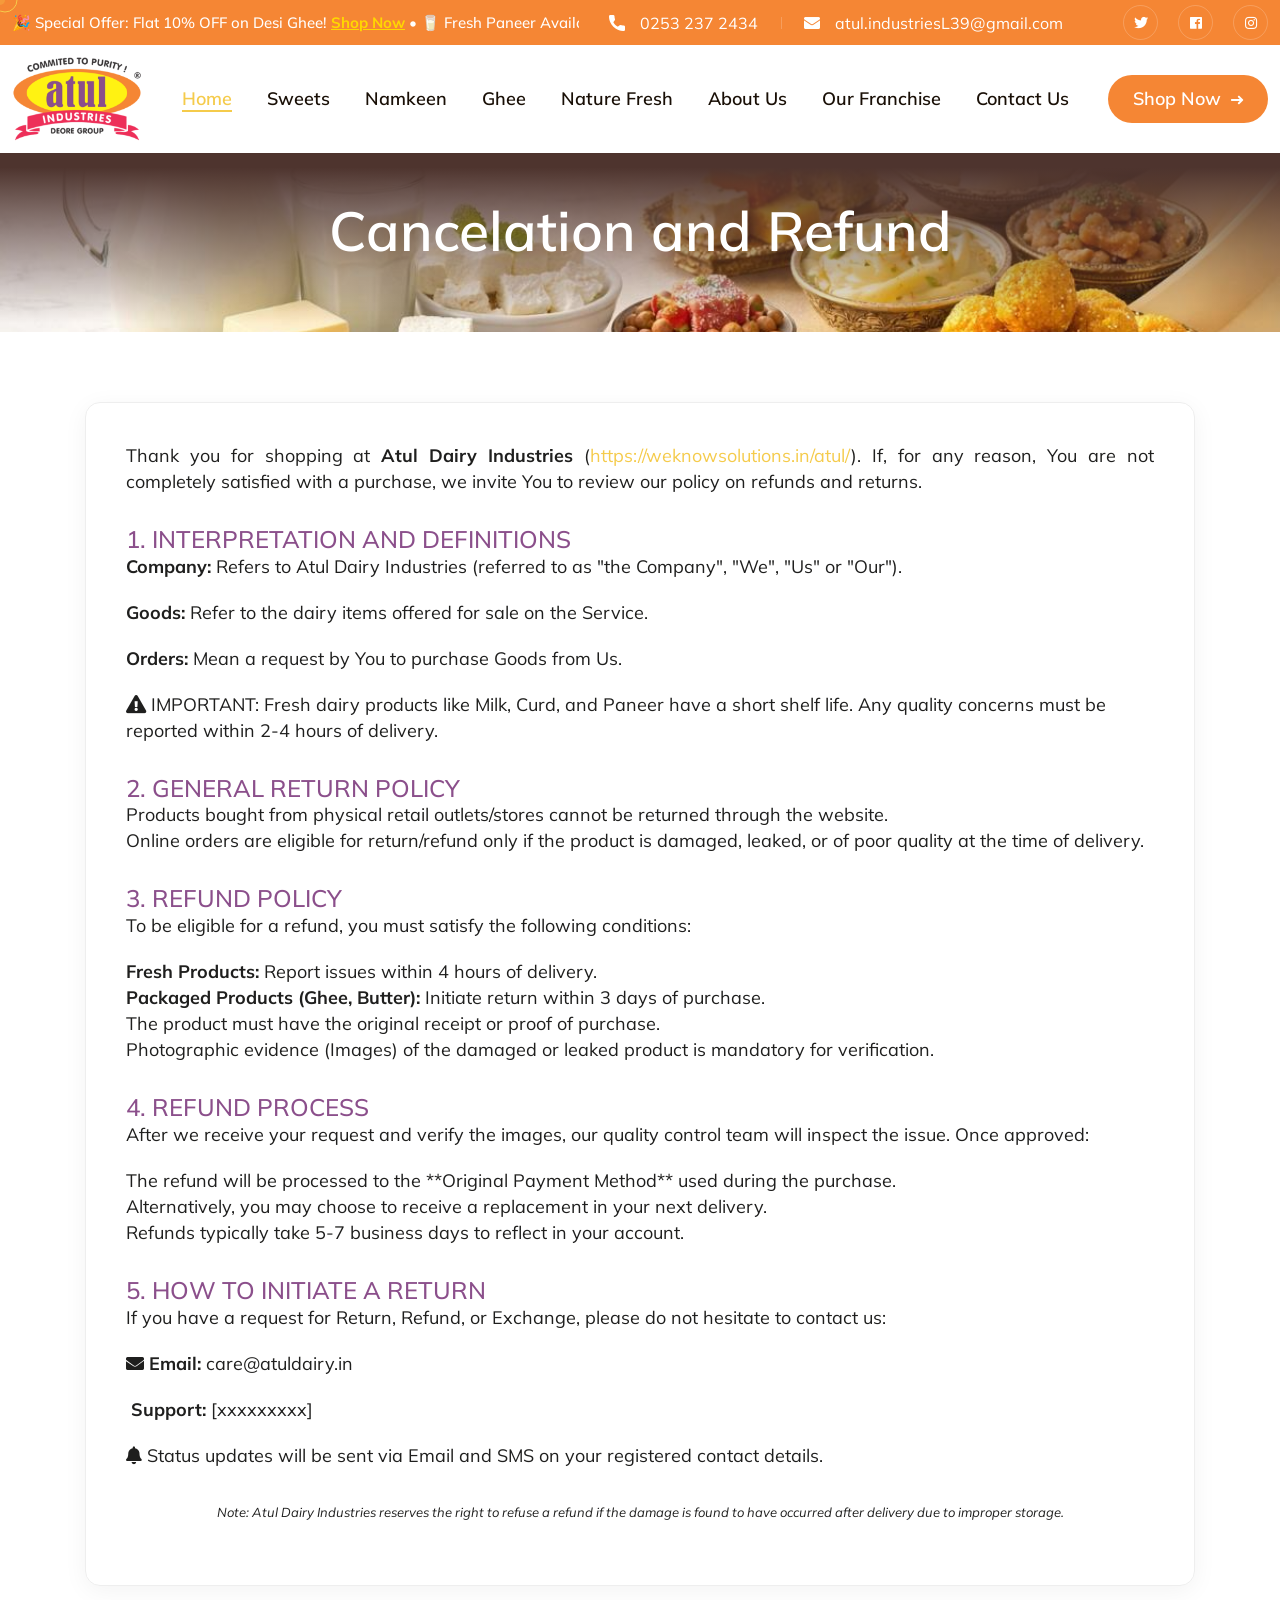
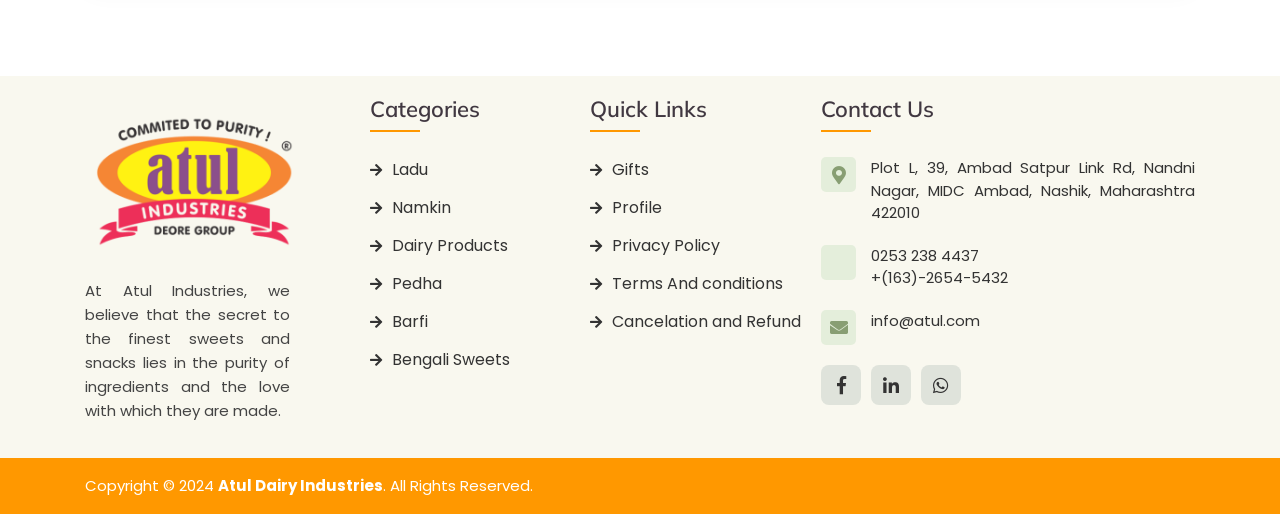
<file: cancelation-and-refund.html>
<!DOCTYPE html>
<html lang="en">


<head>
    <meta charset="UTF-8" />
    <meta name="viewport" content="width=device-width, initial-scale=1.0" />
    <title> Atul Dairy Industries - Dairy Products Supplier</title>
    <!-- favicons Icons -->
    <link rel="apple-touch-icon" sizes="180x180" href="assets/images/new/Atul 1.png" />
    <link rel="icon" type="image/png" sizes="32x32" href="assets/images/new/Atul 1.png" />
    <link rel="icon" type="image/png" sizes="16x16" href="assets/images/new/Atul 1.png" />
    <link rel="manifest" href="assets/images/new/Atul 1.png" />
    <meta name="description" content="Atul Dairy Industries - Dairy Products Supplier" />

    <!-- fonts -->
    <link rel="preconnect" href="https://fonts.googleapis.com/">
    <link rel="preconnect" href="https://fonts.gstatic.com/" crossorigin>
    <link
        href="https://fonts.googleapis.com/css2?family=Bricolage+Grotesque:opsz,wght@12..96,200..800&family=Inter:ital,opsz,wght@0,14..32,100..900;1,14..32,100..900&family=Karla:ital,wght@0,200..800;1,200..800&family=Mulish:ital,wght@0,200..1000;1,200..1000&family=Poppins:ital,wght@0,100;0,200;0,300;0,400;0,500;0,600;0,700;0,800;0,900;1,100;1,200;1,300;1,400;1,500;1,600;1,700;1,800;1,900&family=Quicksand:wght@300..700&display=swap"
        rel="stylesheet">


    <link rel="stylesheet" href="assets/css/bootstrap.min.css" />
    <link rel="stylesheet" href="assets/css/animate.min.css" />
    <link rel="stylesheet" href="assets/css/custom-animate.css" />
    <link rel="stylesheet" href="assets/css/swiper.min.css" />
    <link rel="stylesheet" href="assets/css/font-awesome-all.css" />
    <link rel="stylesheet" href="assets/css/jarallax.css" />
    <link rel="stylesheet" href="assets/css/jquery.magnific-popup.css" />
    <link rel="stylesheet" href="assets/css/odometer.min.css" />
    <link rel="stylesheet" href="assets/css/flaticon.css">
    <link rel="stylesheet" href="assets/css/owl.carousel.min.css" />
    <link rel="stylesheet" href="assets/css/owl.theme.default.min.css" />
    <link rel="stylesheet" href="assets/css/nice-select.css" />
    <link rel="stylesheet" href="assets/css/jquery-ui.css" />
    <link rel="stylesheet" href="assets/css/aos.css" />



    <!-- template styles -->
    <link rel="stylesheet" href="assets/css/style.css" />
    <link rel="stylesheet" href="assets/css/responsive.css" />
</head>

<body class="custom-cursor">

    <div class="custom-cursor__cursor"></div>
    <div class="custom-cursor__cursor-two"></div>

    <!--Start Preloader-->
    <div id="preloader">
        <div class="preloader">
            <span></span>
            <span></span>
        </div>
    </div>
    <!--End Preloader-->



    <div class="page-wrapper">
        <header class="main-header-three">
            <div class="main-menu-three__top">
                <div class="container-fluid">
                    <div class="main-menu-three__top-inner-modified">

                        <div class="main-menu-three__offer-scroll">
                            <div class="marquee-content">
                                <p>🎉 Special Offer: Flat 10% OFF on Desi Ghee! <a href="#">Shop Now</a> • 🥛 Fresh
                                    Paneer Available Daily! <a href="#">Order Now</a> • ✨ Free Delivery on orders over
                                    ₹199! • </p>
                                <p>🎉 Special Offer: Flat 10% OFF on Desi Ghee! <a href="#">Shop Now</a> • 🥛 Fresh
                                    Paneer Available Daily! <a href="#">Order Now</a> • ✨ Free Delivery on orders over
                                    ₹199! • </p>
                            </div>
                        </div>

                        <div class="main-menu-three__top-right-group">
                            <ul class="list-unstyled main-menu-three__contact-list">
                                <li>
                                    <div class="icon">
                                        <i class="icon-call"></i>
                                    </div>
                                    <div class="text">
                                        <p><a href="tel:0253 237 2434">0253 237 2434</a></p>
                                    </div>
                                </li>
                                <li>
                                    <div class="icon">
                                        <i class="icon-email"></i>
                                    </div>
                                    <div class="text">
                                        <p><a
                                                href="mailto:atul.industriesL39@gmail.com">atul.industriesL39@gmail.com</a>
                                        </p>
                                    </div>
                                </li>
                            </ul>
                            <div class="main-menu-three__top-right">

                                <div class="main-menu-three__social">
                                    <a href="#"><i class="fab fa-twitter"></i></a>
                                    <a href="#"><i class="fab fa-facebook"></i></a>

                                    <a href="#"><i class="fab fa-instagram"></i></a>
                                </div>
                            </div>
                        </div>

                    </div>
                </div>
            </div>
            <nav class="main-menu">
                <div class="main-menu-three__wrapper">
                    <div class="container-fluid">
                        <div class="main-menu-three__wrapper-inner">
                            <div class="main-menu-three__left">
                                <div class="main-menu-three__logo">
                                    <a href="index.html"><img src="assets/images/new/Atul 1.png" alt=""></a>
                                </div>
                            </div>
                            <div class="main-menu-three__main-menu-box">
                                <a href="#" class="mobile-nav__toggler"><i class="fa fa-bars"></i></a>
                                <ul class="main-menu__list">
                                    <li>
                                        <a href="index.html">Home </a>
                                    </li>
                                    <li>
                                        <a href="sweets.html">Sweets</a>
                                    </li>
                                    <li><a href="">Namkeen</a></li>
                                    <li><a href="">Ghee</a></li>
                                    <li><a href="">Nature Fresh</a></li>
                                    <li>
                                        <a href="#">About Us</a>
                                    </li>
                                    <li><a href="our-franchise.html">Our Franchise</a></li>
                                    <li>
                                        <a href="contact-us.html">Contact Us</a>
                                    </li>
                                </ul>
                            </div>
                            <div class="main-menu-three__right">
                                <div class="main-menu-three__right-content">
                                    <div class="main-menu-three__search-cart-box">
                                        <div class="main-menu-three__search-cart-box">
                                            <div class="main-menu-three__search-box">
                                                <a href="#"
                                                    class="main-menu-three__search searcher-toggler-box fal fa-search"></a>
                                            </div>
                                            <div class="main-menu-three__cart-box">
                                                <a href="cart.html" class="main-menu-three__cart">
                                                    <span class="far fa-shopping-cart"></span>
                                                    <span class="main-menu-three__cart-count">02</span>
                                                </a>
                                            </div>
                                            <div class="main-menu-two__user">
                                                <a href="login.html"><span class="far fa-users"></span></a>
                                            </div>
                                        </div>
                                    </div>
                                    <div class="main-menu-three__btn-box">
                                        <a class="thm-btn" href="#">Shop Now
                                            <i class="fal fa-long-arrow-right"></i>
                                            <span class="hover-btn hover-bx"></span>
                                            <span class="hover-btn hover-bx2"></span>
                                            <span class="hover-btn hover-bx3"></span>
                                            <span class="hover-btn hover-bx4"></span>
                                        </a>
                                    </div>
                                </div>
                            </div>
                        </div>
                    </div>
                </div>
            </nav>
        </header>


        <div class="stricky-header stricked-menu main-menu main-menu-three">
            <div class="sticky-header__content"></div><!-- /.sticky-header__content -->
        </div><!-- /.stricky-header -->

        <!--Page Header Start-->
        <section class="page-header">
            <div class="page-header__bg" style="background-image: url(assets/images/new/Dairyandsweetsharmon.jpeg);">
            </div>
            <div class="container">
                <div class="page-header__inner">
                    <h3>Cancelation and Refund</h3>

                </div>
            </div>
        </section>
        <!--Page Header End-->
        <style>
            .offer-one {
    padding: 70px 0 90px;
}
            .privacy-box {
                background: var(--bg-light);
                padding: 40px;
                border-radius: 15px;
                box-shadow: 0 5px 25px rgba(0, 0, 0, 0.05);
                border: 1px solid #eee;
            }

            h1 {
                color: var(--primary-color);
                font-size: 32px;
                border-bottom: 3px solid var(--primary-color);
                padding-bottom: 10px;
                margin-bottom: 30px;
            }

            h2 {
                color: var(--primary-color);
                font-size: 24px;
                margin-top: 30px;
                display: flex;
                align-items: center;
            }

            h2 i {
                margin-right: 10px;
                font-size: 20px;
            }

            p {
                margin-bottom: 20px;
                text-align: justify;
            }

         

            .contact-info {
                background: #fff;
                padding: 20px;
                border-left: 5px solid var(--primary-color);
                margin-top: 20px;
            }

            @media (max-width: 768px) {
                .container {
                    margin: 20px auto;
                }

                .privacy-box {
                    padding: 20px;
                }

                h1 {
                    font-size: 24px;
                }
            }
        </style>
        <!--Product Start-->
        <section class="offer-one">
            <div class="container">
               <div class="row">
                <div class="col-md-12">
                     <div class="privacy-box">
                    
<p>Thank you for shopping at <strong>Atul Dairy Industries</strong> (<a href="https://weknowsolutions.in/atul/">https://weknowsolutions.in/atul/</a>). If, for any reason, You are not completely satisfied with a purchase, we invite You to review our policy on refunds and returns.</p>

    <h2>1. INTERPRETATION AND DEFINITIONS</h2>
    <p><strong>Company:</strong> Refers to Atul Dairy Industries (referred to as "the Company", "We", "Us" or "Our").</p>
    <p><strong>Goods:</strong> Refer to the dairy items offered for sale on the Service.</p>
    <p><strong>Orders:</strong> Mean a request by You to purchase Goods from Us.</p>

    <div class="alert-box">
        <i class="fas fa-exclamation-triangle"></i> IMPORTANT: Fresh dairy products like Milk, Curd, and Paneer have a short shelf life. Any quality concerns must be reported within 2-4 hours of delivery.
    </div>

    <h2>2. GENERAL RETURN POLICY</h2>
    <ul>
        <li>Products bought from physical retail outlets/stores cannot be returned through the website.</li>
        <li>Online orders are eligible for return/refund only if the product is damaged, leaked, or of poor quality at the time of delivery.</li>
    </ul>

    <h2>3. REFUND POLICY</h2>
    <p>To be eligible for a refund, you must satisfy the following conditions:</p>
    <ul>
        <li><strong>Fresh Products:</strong> Report issues within 4 hours of delivery.</li>
        <li><strong>Packaged Products (Ghee, Butter):</strong> Initiate return within 3 days of purchase.</li>
        <li>The product must have the original receipt or proof of purchase.</li>
        <li>Photographic evidence (Images) of the damaged or leaked product is mandatory for verification.</li>
    </ul>

    <h2>4. REFUND PROCESS</h2>
    <p>After we receive your request and verify the images, our quality control team will inspect the issue. Once approved:</p>
    <ul>
        <li>The refund will be processed to the **Original Payment Method** used during the purchase.</li>
        <li>Alternatively, you may choose to receive a replacement in your next delivery.</li>
        <li>Refunds typically take 5-7 business days to reflect in your account.</li>
    </ul>

    <h2>5. HOW TO INITIATE A RETURN</h2>
    <p>If you have a request for Return, Refund, or Exchange, please do not hesitate to contact us:</p>
    
    <div class="contact-card">
        <p><i class="fas fa-envelope"></i> <strong>Email:</strong> care@atuldairy.in</p>
        <p><i class="fas fa-phone-alt"></i> <strong>Support:</strong> [xxxxxxxxx]</p>
        <p><i class="fas fa-bell"></i> Status updates will be sent via Email and SMS on your registered contact details.</p>
    </div>

    <p style="margin-top: 30px; font-size: 13px; text-align: center;"><em>Note: Atul Dairy Industries reserves the right to refuse a refund if the damage is found to have occurred after delivery due to improper storage.</em></p>
                </div>
                </div>
               </div>
            </div>
        </section>
        <!--Product End-->


        <!--Site Footer Two Start-->
        <footer class="site-footer custom-footer">
            <div class="site-footer__top custom-footer__top">
                <div class="container">
                    <div class="row">
                        <!-- Column 1: Company Info -->
                        <div class="col-xl-3 col-lg-6 col-md-6 wow fadeInUp" data-wow-delay="100ms">
                            <div class="footer-widget__about">
                                <div class="footer-widget__about-logo custom-f-about-logo">
                                    <a href="index.html"><img src="assets/images/new/Atul 1.png" alt="Atul Logo"></a>
                                </div>
                                <p class="custom-f-about-text">
                                    At Atul Industries, we believe that the secret to the finest sweets and snacks lies
                                    in the purity of ingredients and the love with which they are made.
                                </p>

                            </div>
                        </div>

                        <!-- Column 2: Categories -->
                        <div class="col-xl-2 col-lg-6 col-md-6 wow fadeInUp" data-wow-delay="200ms">
                            <div class="footer-widget__links">
                                <h4 class="custom-f-title">Categories</h4>
                                <ul class="custom-f-list">
                                    <li><a href="#"><i class="fas fa-arrow-right"></i> Ladu</a></li>
                                    <li><a href="#"><i class="fas fa-arrow-right"></i> Namkin</a></li>
                                    <li><a href="#"><i class="fas fa-arrow-right"></i> Dairy Products</a></li>
                                    <li><a href="#"><i class="fas fa-arrow-right"></i> Pedha</a></li>
                                    <li><a href="#"><i class="fas fa-arrow-right"></i> Barfi</a></li>
                                    <li><a href="#"><i class="fas fa-arrow-right"></i> Bengali Sweets</a></li>
                                </ul>
                            </div>
                        </div>

                        <!-- Column 3: Quick Links -->
                         <div class="col-xl-3 col-lg-6 col-md-6 wow fadeInUp" data-wow-delay="300ms">
                            <div class="footer-widget__services">
                                <h4 class="custom-f-title">Quick Links</h4>
                                <ul class="custom-f-list">
                                    <li><a href="#"><i class="fas fa-arrow-right"></i> Gifts</a></li>
                                    <li><a href="#"><i class="fas fa-arrow-right"></i> Profile</a></li>
                                    <li><a href="privacy-policy.html"><i class="fas fa-arrow-right"></i> Privacy Policy</a></li>
                                    <li><a href="terms-conditions.html"><i class="fas fa-arrow-right"></i> Terms And conditions</a></li>
                                    <li><a href="cancelation-and-refund.html"><i class="fas fa-arrow-right"></i> Cancelation and Refund</a></li>
                                </ul>
                            </div>
                        </div>

                        <!-- Column 4: Contact Us -->
                        <div class="col-xl-4 col-lg-6 col-md-6 wow fadeInUp" data-wow-delay="400ms">
                            <div class="footer-widget__contact">
                                <h4 class="custom-f-title">Contact Us</h4>
                                <ul class="custom-f-contact-list">
                                    <li class="custom-f-contact-item">
                                        <div class="custom-f-icon-box"><i class="fas fa-map-marker-alt"></i></div>
                                        <p class="custom-f-contact-text">
                                            Plot L, 39, Ambad Satpur Link Rd, Nandni Nagar, MIDC Ambad, Nashik,
                                            Maharashtra 422010
                                        </p>
                                    </li>
                                    <li class="custom-f-contact-item">
                                        <div class="custom-f-icon-box"><i class="fas fa-phone-alt"></i></div>
                                        <p class="custom-f-contact-text">
                                            <a href="tel:02532384437">0253 238 4437</a><br>
                                            <a href="tel:+16326545432">+(163)-2654-5432</a>
                                        </p>
                                    </li>
                                    <li class="custom-f-contact-item">
                                        <div class="custom-f-icon-box"><i class="fas fa-envelope"></i></div>
                                        <p class="custom-f-contact-text">
                                            <a href="mailto:info@atul.com">info@atul.com</a>
                                        </p>
                                    </li>
                                </ul>
                                <div class="custom-f-socials">
                                    <a href="#" class="custom-f-social-btn"><i class="fab fa-facebook-f"></i></a>
                                    <a href="#" class="custom-f-social-btn"><i class="fab fa-linkedin-in"></i></a>
                                    <a href="#" class="custom-f-social-btn"><i class="fab fa-whatsapp"></i></a>
                                </div>
                            </div>
                        </div>
                    </div>
                </div>
            </div>

            <!-- Footer Bottom Bar -->
            <div class="custom-f-bottom">
                <div class="container">
                    <div class="row">
                        <div class="col-12">
                            <p class="custom-f-copyright">
                                Copyright &copy; 2024 <a href="index.html" style="color:white; font-weight:bold;">Atul
                                    Dairy Industries</a>. All Rights Reserved.
                            </p>
                        </div>
                    </div>
                </div>
            </div>
        </footer>
        <!--Site Footer Two End-->



    </div><!-- /.page-wrapper -->


    <div class="mobile-nav__wrapper">
        <div class="mobile-nav__overlay mobile-nav__toggler"></div>
        <!-- /.mobile-nav__overlay -->
        <div class="mobile-nav__content">
            <span class="mobile-nav__close mobile-nav__toggler"><i class="fa fa-times"></i></span>

            <div class="logo-box">
                <a href="index.html" aria-label="logo image"><img src="assets/images/new/Atul 1.png" width="150"
                        alt="" /></a>
            </div>
            <!-- /.logo-box -->
            <div class="mobile-nav__container"></div>
            <!-- /.mobile-nav__container -->

            <ul class="mobile-nav__contact list-unstyled">
                <li>
                    <i class="fa fa-envelope"></i>
                    <a href="mailto:atul.industriesL39@gmail.com">atul.industriesL39@gmail.com</a>
                </li>
                <li>
                    <i class="fas fa-phone"></i>
                    <a href="tel:02532384437">02532384437</a>
                </li>
            </ul><!-- /.mobile-nav__contact -->
            <div class="mobile-nav__top">
                <div class="mobile-nav__social">
                    <a href="#" class="fab fa-facebook-square"></a>
                    <a href="#" class="fab fa-instagram"></a>
                </div><!-- /.mobile-nav__social -->
            </div><!-- /.mobile-nav__top -->



        </div>
        <!-- /.mobile-nav__content -->
    </div>
    <!-- /.mobile-nav__wrapper -->

    <!-- Search Popup -->
    <div class="search-popup-wrapper">
        <div class="search-overlay-bg"></div>

        <div class="search-popup-content">
            <button class="close-search-modal" aria-label="Close">
                <i class="fas fa-times"></i>
            </button>

            <div class="search-container-inner">
                <div class="search-brand-header">
                    <img src="assets/images/new/Atul 1.png" alt="Logo" class="search-logo">
                    <div class="header-actions">
                        <a href="#" class="action-link"><i class="far fa-user"></i></a>
                        <a href="#" class="action-link cart-link">
                            <i class="fas fa-shopping-bag"></i>
                            <span class="badge">0</span>
                        </a>
                    </div>
                </div>

                <div class="search-main-form">
                    <form method="post" action="#">
                        <div class="search-input-group">
                            <input type="search" name="search-field"
                                placeholder="Search for sweets, snacks, or gifts..." required>
                            <button type="submit" class="main-search-btn">
                                <i class="fas fa-search"></i>
                            </button>
                        </div>
                    </form>

                    <div class="trending-searches">
                        <span class="trending-label">Popular Searches:</span>
                        <div class="trending-tags">
                            <a href="#">Mysore Pak</a>
                            <a href="#">Kaju Katli</a>
                            <a href="#">Dry Fruits</a>
                            <a href="#">Gift Boxes</a>
                        </div>
                    </div>
                </div>
            </div>
        </div>
    </div>
    <!-- End Search Popup -->

    <a href="#" data-target="html" class="scroll-to-target scroll-to-top">
        <span class="scroll-to-top__wrapper"><span class="scroll-to-top__inner"></span></span>
        <span class="scroll-to-top__text"> Go Back Top</span>
    </a>


    <script src="assets/js/jquery-latest.js"></script>
    <script src="assets/js/bootstrap.bundle.min.js"></script>
    <script src="assets/js/jarallax.min.js"></script>
    <script src="assets/js/jquery.ajaxchimp.min.js"></script>
    <script src="assets/js/jquery.appear.min.js"></script>
    <script src="assets/js/swiper.min.js"></script>
    <script src="assets/js/jquery.magnific-popup.min.js"></script>
    <script src="assets/js/jquery.validate.min.js"></script>
    <script src="assets/js/odometer.min.js"></script>
    <script src="assets/js/wNumb.min.js"></script>
    <script src="assets/js/wow.js"></script>
    <script src="assets/js/isotope.js"></script>
    <script src="assets/js/owl.carousel.min.js"></script>
    <script src="assets/js/jquery-ui.js"></script>
    <script src="assets/js/jquery.circleType.js"></script>
    <script src="assets/js/jquery.lettering.min.js"></script>
    <script src="assets/js/jquery.fittext.js"></script>
    <script src="assets/js/jquery.nice-select.min.js"></script>
    <script src="assets/js/marquee.min.js"></script>
    <script src="assets/js/jquery-sidebar-content.js"></script>
    <script src="assets/js/jquery.event.move.js"></script>
    <script src="assets/js/aos.js"></script>
    <script src="assets/js/gsap/gsap.js"></script>
    <script src="assets/js/gsap/ScrollTrigger.js"></script>
    <script src="assets/js/gsap/SplitText.js"></script>



    <script>
        document.addEventListener('DOMContentLoaded', function () {
            const body = document.body;
            const searchPopup = document.querySelector('.search-popup-wrapper');
            const closeBtn = document.querySelector('.close-search-modal');
            // Tumcha exact class ithe add kela aahe
            const searchTrigger = document.querySelector('.searcher-toggler-box');

            // OPEN FUNCTION
            if (searchTrigger) {
                searchTrigger.addEventListener('click', function (e) {
                    e.preventDefault();
                    console.log("Opening Search..."); // Debugging sathi

                    searchPopup.style.display = 'flex'; // Adhi display kara

                    // Halka delay jyamule animation smooth disel
                    setTimeout(() => {
                        body.classList.add('search-active');
                        searchPopup.style.opacity = '1';
                        searchPopup.style.visibility = 'visible';
                    }, 10);
                });
            }

            // CLOSE FUNCTION
            if (closeBtn) {
                closeBtn.addEventListener('click', function (e) {
                    e.preventDefault();
                    console.log("Closing Search...");

                    body.classList.remove('search-active');
                    searchPopup.style.opacity = '0';
                    searchPopup.style.visibility = 'hidden';

                    // Animation purna jhalyavar display purna band kara
                    setTimeout(() => {
                        if (!body.classList.contains('search-active')) {
                            searchPopup.style.display = 'none';
                        }
                    }, 400);
                });
            }

            // ESC Key Support
            document.addEventListener('keydown', function (e) {
                if (e.key === "Escape" && body.classList.contains('search-active')) {
                    closeBtn.click();
                }
            });
        });
    </script>
    <!-- template js -->
    <script src="assets/js/script.js"></script>
</body>


</html>
</file>
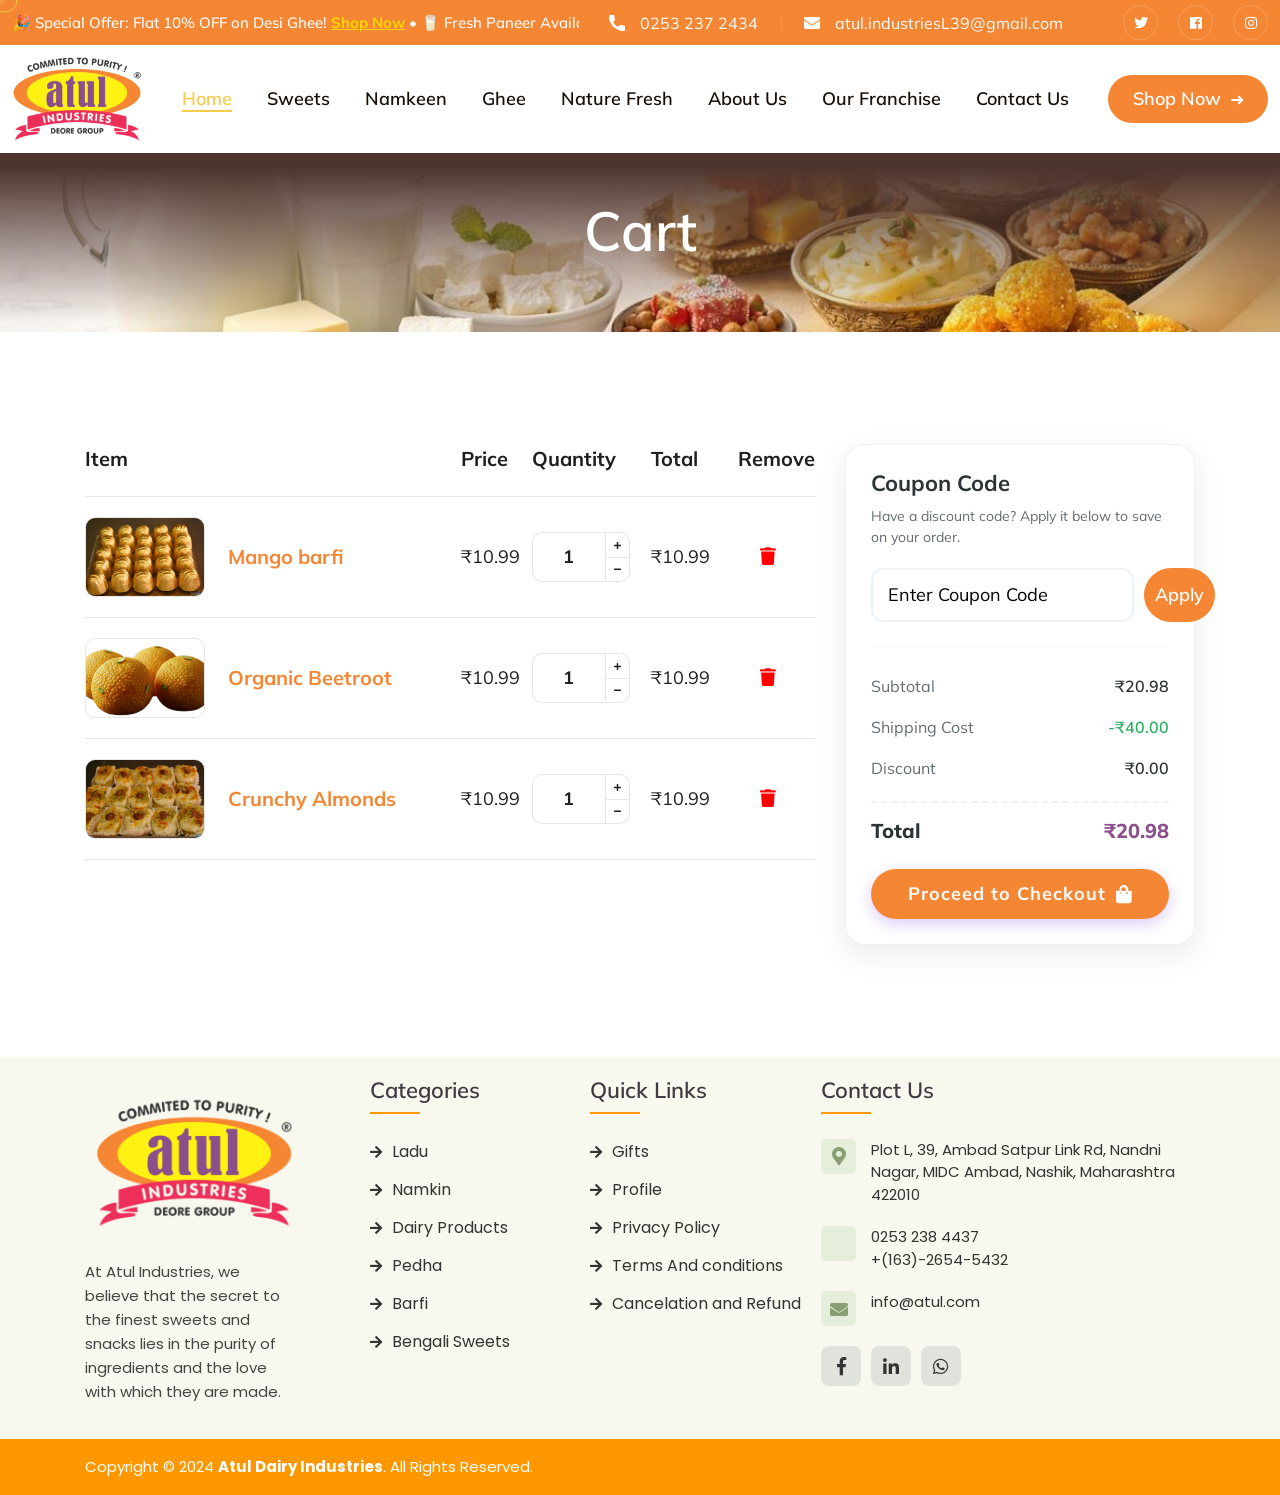
<file: cart.html>
<!DOCTYPE html>
<html lang="en">


<head>
    <meta charset="UTF-8" />
    <meta name="viewport" content="width=device-width, initial-scale=1.0" />
    <title> Atul Dairy Industries - Dairy Products Supplier</title>
    <!-- favicons Icons -->
    <link rel="apple-touch-icon" sizes="180x180" href="assets/images/new/Atul 1.png" />
    <link rel="icon" type="image/png" sizes="32x32" href="assets/images/new/Atul 1.png" />
    <link rel="icon" type="image/png" sizes="16x16" href="assets/images/new/Atul 1.png" />
    <link rel="manifest" href="assets/images/new/Atul 1.png" />
    <meta name="description" content="Atul Dairy Industries - Dairy Products Supplier" />

    <!-- fonts -->
    <link rel="preconnect" href="https://fonts.googleapis.com/">
    <link rel="preconnect" href="https://fonts.gstatic.com/" crossorigin>
    <link
        href="https://fonts.googleapis.com/css2?family=Bricolage+Grotesque:opsz,wght@12..96,200..800&family=Inter:ital,opsz,wght@0,14..32,100..900;1,14..32,100..900&family=Karla:ital,wght@0,200..800;1,200..800&family=Mulish:ital,wght@0,200..1000;1,200..1000&family=Poppins:ital,wght@0,100;0,200;0,300;0,400;0,500;0,600;0,700;0,800;0,900;1,100;1,200;1,300;1,400;1,500;1,600;1,700;1,800;1,900&family=Quicksand:wght@300..700&display=swap"
        rel="stylesheet">


    <link rel="stylesheet" href="assets/css/bootstrap.min.css" />
    <link rel="stylesheet" href="assets/css/animate.min.css" />
    <link rel="stylesheet" href="assets/css/custom-animate.css" />
    <link rel="stylesheet" href="assets/css/swiper.min.css" />
    <link rel="stylesheet" href="assets/css/font-awesome-all.css" />
    <link rel="stylesheet" href="assets/css/jarallax.css" />
    <link rel="stylesheet" href="assets/css/jquery.magnific-popup.css" />
    <link rel="stylesheet" href="assets/css/odometer.min.css" />
    <link rel="stylesheet" href="assets/css/flaticon.css">
    <link rel="stylesheet" href="assets/css/owl.carousel.min.css" />
    <link rel="stylesheet" href="assets/css/owl.theme.default.min.css" />
    <link rel="stylesheet" href="assets/css/nice-select.css" />
    <link rel="stylesheet" href="assets/css/jquery-ui.css" />
    <link rel="stylesheet" href="assets/css/aos.css" />



    <!-- template styles -->
    <link rel="stylesheet" href="assets/css/style.css" />
    <link rel="stylesheet" href="assets/css/responsive.css" />
</head>

<body class="custom-cursor">

    <div class="custom-cursor__cursor"></div>
    <div class="custom-cursor__cursor-two"></div>

    <!--Start Preloader-->
    <div id="preloader">
        <div class="preloader">
            <span></span>
            <span></span>
        </div>
    </div>
    <!--End Preloader-->



    <div class="page-wrapper">
         <header class="main-header-three">
            <div class="main-menu-three__top">
                <div class="container-fluid">
                    <div class="main-menu-three__top-inner-modified">

                        <div class="main-menu-three__offer-scroll">
                            <div class="marquee-content">
                                <p>🎉 Special Offer: Flat 10% OFF on Desi Ghee! <a href="#">Shop Now</a> • 🥛 Fresh
                                    Paneer Available Daily! <a href="#">Order Now</a> • ✨ Free Delivery on orders over
                                    ₹199! • </p>
                                <p>🎉 Special Offer: Flat 10% OFF on Desi Ghee! <a href="#">Shop Now</a> • 🥛 Fresh
                                    Paneer Available Daily! <a href="#">Order Now</a> • ✨ Free Delivery on orders over
                                    ₹199! • </p>
                            </div>
                        </div>

                        <div class="main-menu-three__top-right-group">
                            <ul class="list-unstyled main-menu-three__contact-list">
                                <li>
                                    <div class="icon">
                                        <i class="icon-call"></i>
                                    </div>
                                    <div class="text">
                                        <p><a href="tel:0253 237 2434">0253 237 2434</a></p>
                                    </div>
                                </li>
                                <li>
                                    <div class="icon">
                                        <i class="icon-email"></i>
                                    </div>
                                    <div class="text">
                                        <p><a
                                                href="mailto:atul.industriesL39@gmail.com">atul.industriesL39@gmail.com</a>
                                        </p>
                                    </div>
                                </li>
                            </ul>
                            <div class="main-menu-three__top-right">

                                <div class="main-menu-three__social">
                                    <a href="#"><i class="fab fa-twitter"></i></a>
                                    <a href="#"><i class="fab fa-facebook"></i></a>

                                    <a href="#"><i class="fab fa-instagram"></i></a>
                                </div>
                            </div>
                        </div>

                    </div>
                </div>
            </div>
             <nav class="main-menu">
                <div class="main-menu-three__wrapper">
                    <div class="container-fluid">
                        <div class="main-menu-three__wrapper-inner">
                            <div class="main-menu-three__left">
                                <div class="main-menu-three__logo">
                                    <a href="index.html"><img src="assets/images/new/Atul 1.png" alt=""></a>
                                </div>
                            </div>
                            <div class="main-menu-three__main-menu-box">
                                <a href="#" class="mobile-nav__toggler"><i class="fa fa-bars"></i></a>
                                <ul class="main-menu__list">
                                    <li>
                                        <a href="index.html">Home </a>
                                    </li>
                                    <li>
                                        <a href="sweets.html">Sweets</a>
                                    </li>
                                    <li><a href="">Namkeen</a></li>
                                    <li><a href="">Ghee</a></li>
                                    <li><a href="">Nature Fresh</a></li>
                                    <li>
                                        <a href="#">About Us</a>
                                    </li>
                                    <li><a href="our-franchise.html">Our Franchise</a></li>
                                    <li>
                                        <a href="contact-us.html">Contact Us</a>
                                    </li>
                                </ul>
                            </div>
                            <div class="main-menu-three__right">
                                <div class="main-menu-three__right-content">
                                    <div class="main-menu-three__search-cart-box">
                                        <div class="main-menu-three__search-cart-box">
                                            <div class="main-menu-three__search-box">
                                                <a href="#"
                                                    class="main-menu-three__search searcher-toggler-box fal fa-search"></a>
                                            </div>
                                            <div class="main-menu-three__cart-box">
                                                <a href="cart.html" class="main-menu-three__cart">
                                                    <span class="far fa-shopping-cart"></span>
                                                    <span class="main-menu-three__cart-count">02</span>
                                                </a>
                                            </div>
                                            <div class="main-menu-two__user">
                                                <a href="login.html"><span class="far fa-users"></span></a>
                                            </div>
                                        </div>
                                    </div>
                                    <div class="main-menu-three__btn-box">
                                        <a class="thm-btn" href="#">Shop Now
                                            <i class="fal fa-long-arrow-right"></i>
                                            <span class="hover-btn hover-bx"></span>
                                            <span class="hover-btn hover-bx2"></span>
                                            <span class="hover-btn hover-bx3"></span>
                                            <span class="hover-btn hover-bx4"></span>
                                        </a>
                                    </div>
                                </div>
                            </div>
                        </div>
                    </div>
                </div>
            </nav>
        </header>


        <div class="stricky-header stricked-menu main-menu main-menu-three">
            <div class="sticky-header__content"></div><!-- /.sticky-header__content -->
        </div><!-- /.stricky-header -->

        <!--Page Header Start-->
        <section class="page-header">
            <div class="page-header__bg" style="background-image: url(assets/images/new/Dairyandsweetsharmon.jpeg);">
            </div>
            <div class="container">
                <div class="page-header__inner">
                    <h3>Cart </h3>

                </div>
            </div>
        </section>
        <!--Page Header End-->

        <!--Start Cart Page-->
        <section class="cart-page">
            <div class="container">
                <div class="row">
                    <div class="col-xl-8 col-lg-7">
                        <div class="cart-page__left">
                            <div class="table-responsive">
                                <table class="table cart-table">
                                    <thead>
                                        <tr>
                                            <th>Item</th>
                                            <th>Price</th>
                                            <th>Quantity</th>
                                            <th>Total</th>
                                            <th>Remove</th>
                                        </tr>
                                    </thead>
                                    <tbody>

                                        <tr>
                                            <td>
                                                <div class="product-box">
                                                    <div class="img-box">
                                                        <img src="assets/images/new/product (2).webp" alt="">
                                                    </div>
                                                    <h3><a href="sweet-details.html">Mango barfi</a></h3>
                                                </div>
                                            </td>
                                            <td>₹10.99</td>
                                            <td>
                                                <div class="quantity-box">
                                                    <button type="button" class="sub"><i
                                                            class="fa fa-minus"></i></button>
                                                    <input type="number" id="product-1" value="1" />
                                                    <button type="button" class="add"><i
                                                            class="fa fa-plus"></i></button>
                                                </div>
                                            </td>
                                            <td>
                                                ₹10.99
                                            </td>
                                            <td>
                                                <div class="delete-icon">
                                                    <i class="fas fa-trash" style="color:red;"></i>
                                                </div>
                                            </td>
                                        </tr>

                                        <tr>
                                            <td>
                                                <div class="product-box">
                                                    <div class="img-box">
                                                        <img src="assets/images/new/ladu.png" alt="">
                                                    </div>
                                                    <h3><a href="sweet-details.html">Organic Beetroot</a>
                                                    </h3>
                                                </div>
                                            </td>
                                            <td>₹10.99</td>
                                            <td>
                                                <div class="quantity-box">
                                                    <button type="button" class="sub"><i
                                                            class="fa fa-minus"></i></button>
                                                    <input type="number" id="product-2" value="1" />
                                                    <button type="button" class="add"><i
                                                            class="fa fa-plus"></i></button>
                                                </div>
                                            </td>
                                            <td>
                                                ₹10.99
                                            </td>
                                            <td>
                                                <div class="delete-icon">
                                                    <i class="fas fa-trash" style="color:red;"></i>
                                                </div>
                                            </td>
                                        </tr>

                                        <tr>
                                            <td>
                                                <div class="product-box">
                                                    <div class="img-box">
                                                        <img src="assets/images/new/product (3).webp" alt="">
                                                    </div>
                                                    <h3><a href="sweet-details.html">Crunchy Almonds</a></h3>
                                                </div>
                                            </td>
                                            <td>₹10.99</td>
                                            <td>
                                                <div class="quantity-box">
                                                    <button type="button" class="sub"><i
                                                            class="fa fa-minus"></i></button>
                                                    <input type="number" id="product-3" value="1" />
                                                    <button type="button" class="add"><i
                                                            class="fa fa-plus"></i></button>
                                                </div>
                                            </td>
                                            <td>
                                                ₹10.99
                                            </td>
                                            <td>
                                                <div class="delete-icon">
                                                    <i class="fas fa-trash" style="color:red;"></i>
                                                </div>
                                            </td>
                                        </tr>


                                    </tbody>
                                </table>
                            </div>
                        </div>
                    </div>
                    <div class="col-xl-4 col-lg-5">
                        <div class="cart-page__right">
                            <div class="cart-sidebar-card">
                                <div class="coupon-section">
                                    <h3 class="sidebar-title">Coupon Code</h3>
                                    <p class="sidebar-desc">Have a discount code? Apply it below to save on your order.
                                    </p>
                                    <form action="#" class="coupon-form">
                                        <input type="text" placeholder="Enter Coupon Code" class="coupon-input">
                                        <button class="apply-btn" type="submit">
                                            Apply 
                                        </button>
                                    </form>
                                </div>

                                <hr class="divider">

                                <div class="summary-section">
                                    <div class="summary-item">
                                        <span>Subtotal</span>
                                        <span class="price">₹20.98</span>
                                    </div>
                                    <div class="summary-item shipping">
                                        <span>Shipping Cost</span>
                                        <span class="price discount">-₹40.00</span>
                                    </div>
                                    <div class="summary-item">
                                        <span>Discount</span>
                                        <span class="price">₹0.00</span>
                                    </div>
                                    <div class="summary-item total">
                                        <span>Total</span>
                                        <span class="total-price">₹20.98</span>
                                    </div>

                                    <a href="checkout.html" class="checkout-btn">
                                        Proceed to Checkout <i class="fas fa-shopping-bag"></i>
                                    </a>
                                </div>
                            </div>
                        </div>
                    </div>
                </div>
            </div>
        </section>
        <!--End Cart Page-->


        <!--Site Footer Two Start-->
        <footer class="site-footer custom-footer">
            <div class="site-footer__top custom-footer__top">
                <div class="container">
                    <div class="row">
                        <!-- Column 1: Company Info -->
                        <div class="col-xl-3 col-lg-6 col-md-6 wow fadeInUp" data-wow-delay="100ms">
                            <div class="footer-widget__about">
                                <div class="footer-widget__about-logo custom-f-about-logo">
                                    <a href="index.html"><img src="assets/images/new/Atul 1.png" alt="Atul Logo"></a>
                                </div>
                                <p class="custom-f-about-text">
                                    At Atul Industries, we believe that the secret to the finest sweets and snacks lies
                                    in the purity of ingredients and the love with which they are made.
                                </p>

                            </div>
                        </div>

                        <!-- Column 2: Categories -->
                        <div class="col-xl-2 col-lg-6 col-md-6 wow fadeInUp" data-wow-delay="200ms">
                            <div class="footer-widget__links">
                                <h4 class="custom-f-title">Categories</h4>
                                <ul class="custom-f-list">
                                    <li><a href="#"><i class="fas fa-arrow-right"></i> Ladu</a></li>
                                    <li><a href="#"><i class="fas fa-arrow-right"></i> Namkin</a></li>
                                    <li><a href="#"><i class="fas fa-arrow-right"></i> Dairy Products</a></li>
                                    <li><a href="#"><i class="fas fa-arrow-right"></i> Pedha</a></li>
                                    <li><a href="#"><i class="fas fa-arrow-right"></i> Barfi</a></li>
                                    <li><a href="#"><i class="fas fa-arrow-right"></i> Bengali Sweets</a></li>
                                </ul>
                            </div>
                        </div>

                        <!-- Column 3: Quick Links -->
                         <div class="col-xl-3 col-lg-6 col-md-6 wow fadeInUp" data-wow-delay="300ms">
                            <div class="footer-widget__services">
                                <h4 class="custom-f-title">Quick Links</h4>
                                <ul class="custom-f-list">
                                    <li><a href="#"><i class="fas fa-arrow-right"></i> Gifts</a></li>
                                    <li><a href="#"><i class="fas fa-arrow-right"></i> Profile</a></li>
                                    <li><a href="privacy-policy.html"><i class="fas fa-arrow-right"></i> Privacy Policy</a></li>
                                    <li><a href="terms-conditions.html"><i class="fas fa-arrow-right"></i> Terms And conditions</a></li>
                                    <li><a href="cancelation-and-refund.html"><i class="fas fa-arrow-right"></i> Cancelation and Refund</a></li>
                                </ul>
                            </div>
                        </div>

                        <!-- Column 4: Contact Us -->
                        <div class="col-xl-4 col-lg-6 col-md-6 wow fadeInUp" data-wow-delay="400ms">
                            <div class="footer-widget__contact">
                                <h4 class="custom-f-title">Contact Us</h4>
                                <ul class="custom-f-contact-list">
                                    <li class="custom-f-contact-item">
                                        <div class="custom-f-icon-box"><i class="fas fa-map-marker-alt"></i></div>
                                        <p class="custom-f-contact-text">
                                            Plot L, 39, Ambad Satpur Link Rd, Nandni Nagar, MIDC Ambad, Nashik,
                                            Maharashtra 422010
                                        </p>
                                    </li>
                                    <li class="custom-f-contact-item">
                                        <div class="custom-f-icon-box"><i class="fas fa-phone-alt"></i></div>
                                        <p class="custom-f-contact-text">
                                            <a href="tel:02532384437">0253 238 4437</a><br>
                                            <a href="tel:+16326545432">+(163)-2654-5432</a>
                                        </p>
                                    </li>
                                    <li class="custom-f-contact-item">
                                        <div class="custom-f-icon-box"><i class="fas fa-envelope"></i></div>
                                        <p class="custom-f-contact-text">
                                            <a href="mailto:info@atul.com">info@atul.com</a>
                                        </p>
                                    </li>
                                </ul>
                                <div class="custom-f-socials">
                                    <a href="#" class="custom-f-social-btn"><i class="fab fa-facebook-f"></i></a>
                                    <a href="#" class="custom-f-social-btn"><i class="fab fa-linkedin-in"></i></a>
                                    <a href="#" class="custom-f-social-btn"><i class="fab fa-whatsapp"></i></a>
                                </div>
                            </div>
                        </div>
                    </div>
                </div>
            </div>

            <!-- Footer Bottom Bar -->
            <div class="custom-f-bottom">
                <div class="container">
                    <div class="row">
                        <div class="col-12">
                            <p class="custom-f-copyright">
                                Copyright &copy; 2024 <a href="index.html" style="color:white; font-weight:bold;">Atul
                                    Dairy Industries</a>. All Rights Reserved.
                            </p>
                        </div>
                    </div>
                </div>
            </div>
        </footer>
        <!--Site Footer Two End-->



    </div><!-- /.page-wrapper -->


   <div class="mobile-nav__wrapper">
        <div class="mobile-nav__overlay mobile-nav__toggler"></div>
        <!-- /.mobile-nav__overlay -->
        <div class="mobile-nav__content">
            <span class="mobile-nav__close mobile-nav__toggler"><i class="fa fa-times"></i></span>

            <div class="logo-box">
                <a href="index.html" aria-label="logo image"><img src="assets/images/new/Atul 1.png" width="150"
                        alt="" /></a>
            </div>
            <!-- /.logo-box -->
            <div class="mobile-nav__container"></div>
            <!-- /.mobile-nav__container -->

            <ul class="mobile-nav__contact list-unstyled">
                <li>
                    <i class="fa fa-envelope"></i>
                    <a href="mailto:atul.industriesL39@gmail.com">atul.industriesL39@gmail.com</a>
                </li>
                <li>
                    <i class="fas fa-phone"></i>
                    <a href="tel:02532384437">02532384437</a>
                </li>
            </ul><!-- /.mobile-nav__contact -->
            <div class="mobile-nav__top">
                <div class="mobile-nav__social">
                    <a href="#" class="fab fa-facebook-square"></a>
                    <a href="#" class="fab fa-instagram"></a>
                </div><!-- /.mobile-nav__social -->
            </div><!-- /.mobile-nav__top -->



        </div>
        <!-- /.mobile-nav__content -->
    </div>
    <!-- /.mobile-nav__wrapper -->

    <!-- Search Popup -->
     <div class="search-popup-wrapper">
        <div class="search-overlay-bg"></div>

        <div class="search-popup-content">
            <button class="close-search-modal" aria-label="Close">
                <i class="fas fa-times"></i>
            </button>

            <div class="search-container-inner">
                <div class="search-brand-header">
                    <img src="assets/images/new/Atul 1.png" alt="Logo" class="search-logo">
                    <div class="header-actions">
                        <a href="#" class="action-link"><i class="far fa-user"></i></a>
                        <a href="#" class="action-link cart-link">
                            <i class="fas fa-shopping-bag"></i>
                            <span class="badge">0</span>
                        </a>
                    </div>
                </div>

                <div class="search-main-form">
                    <form method="post" action="#">
                        <div class="search-input-group">
                            <input type="search" name="search-field"
                                placeholder="Search for sweets, snacks, or gifts..." required>
                            <button type="submit" class="main-search-btn">
                                <i class="fas fa-search"></i>
                            </button>
                        </div>
                    </form>

                    <div class="trending-searches">
                        <span class="trending-label">Popular Searches:</span>
                        <div class="trending-tags">
                            <a href="#">Mysore Pak</a>
                            <a href="#">Kaju Katli</a>
                            <a href="#">Dry Fruits</a>
                            <a href="#">Gift Boxes</a>
                        </div>
                    </div>
                </div>
            </div>
        </div>
    </div>
    <!-- End Search Popup -->

    <a href="#" data-target="html" class="scroll-to-target scroll-to-top">
        <span class="scroll-to-top__wrapper"><span class="scroll-to-top__inner"></span></span>
        <span class="scroll-to-top__text"> Go Back Top</span>
    </a>


    <script src="assets/js/jquery-latest.js"></script>
    <script src="assets/js/bootstrap.bundle.min.js"></script>
    <script src="assets/js/jarallax.min.js"></script>
    <script src="assets/js/jquery.ajaxchimp.min.js"></script>
    <script src="assets/js/jquery.appear.min.js"></script>
    <script src="assets/js/swiper.min.js"></script>
    <script src="assets/js/jquery.magnific-popup.min.js"></script>
    <script src="assets/js/jquery.validate.min.js"></script>
    <script src="assets/js/odometer.min.js"></script>
    <script src="assets/js/wNumb.min.js"></script>
    <script src="assets/js/wow.js"></script>
    <script src="assets/js/isotope.js"></script>
    <script src="assets/js/owl.carousel.min.js"></script>
    <script src="assets/js/jquery-ui.js"></script>
    <script src="assets/js/jquery.circleType.js"></script>
    <script src="assets/js/jquery.lettering.min.js"></script>
    <script src="assets/js/jquery.fittext.js"></script>
    <script src="assets/js/jquery.nice-select.min.js"></script>
    <script src="assets/js/marquee.min.js"></script>
    <script src="assets/js/jquery-sidebar-content.js"></script>
    <script src="assets/js/jquery.event.move.js"></script>
    <script src="assets/js/aos.js"></script>
    <script src="assets/js/gsap/gsap.js"></script>
    <script src="assets/js/gsap/ScrollTrigger.js"></script>
    <script src="assets/js/gsap/SplitText.js"></script>



<script>
        document.addEventListener('DOMContentLoaded', function () {
            const body = document.body;
            const searchPopup = document.querySelector('.search-popup-wrapper');
            const closeBtn = document.querySelector('.close-search-modal');
            // Tumcha exact class ithe add kela aahe
            const searchTrigger = document.querySelector('.searcher-toggler-box');

            // OPEN FUNCTION
            if (searchTrigger) {
                searchTrigger.addEventListener('click', function (e) {
                    e.preventDefault();
                    console.log("Opening Search..."); // Debugging sathi

                    searchPopup.style.display = 'flex'; // Adhi display kara

                    // Halka delay jyamule animation smooth disel
                    setTimeout(() => {
                        body.classList.add('search-active');
                        searchPopup.style.opacity = '1';
                        searchPopup.style.visibility = 'visible';
                    }, 10);
                });
            }

            // CLOSE FUNCTION
            if (closeBtn) {
                closeBtn.addEventListener('click', function (e) {
                    e.preventDefault();
                    console.log("Closing Search...");

                    body.classList.remove('search-active');
                    searchPopup.style.opacity = '0';
                    searchPopup.style.visibility = 'hidden';

                    // Animation purna jhalyavar display purna band kara
                    setTimeout(() => {
                        if (!body.classList.contains('search-active')) {
                            searchPopup.style.display = 'none';
                        }
                    }, 400);
                });
            }

            // ESC Key Support
            document.addEventListener('keydown', function (e) {
                if (e.key === "Escape" && body.classList.contains('search-active')) {
                    closeBtn.click();
                }
            });
        });
    </script>
    <!-- template js -->
    <script src="assets/js/script.js"></script>
</body>


</html>
</file>
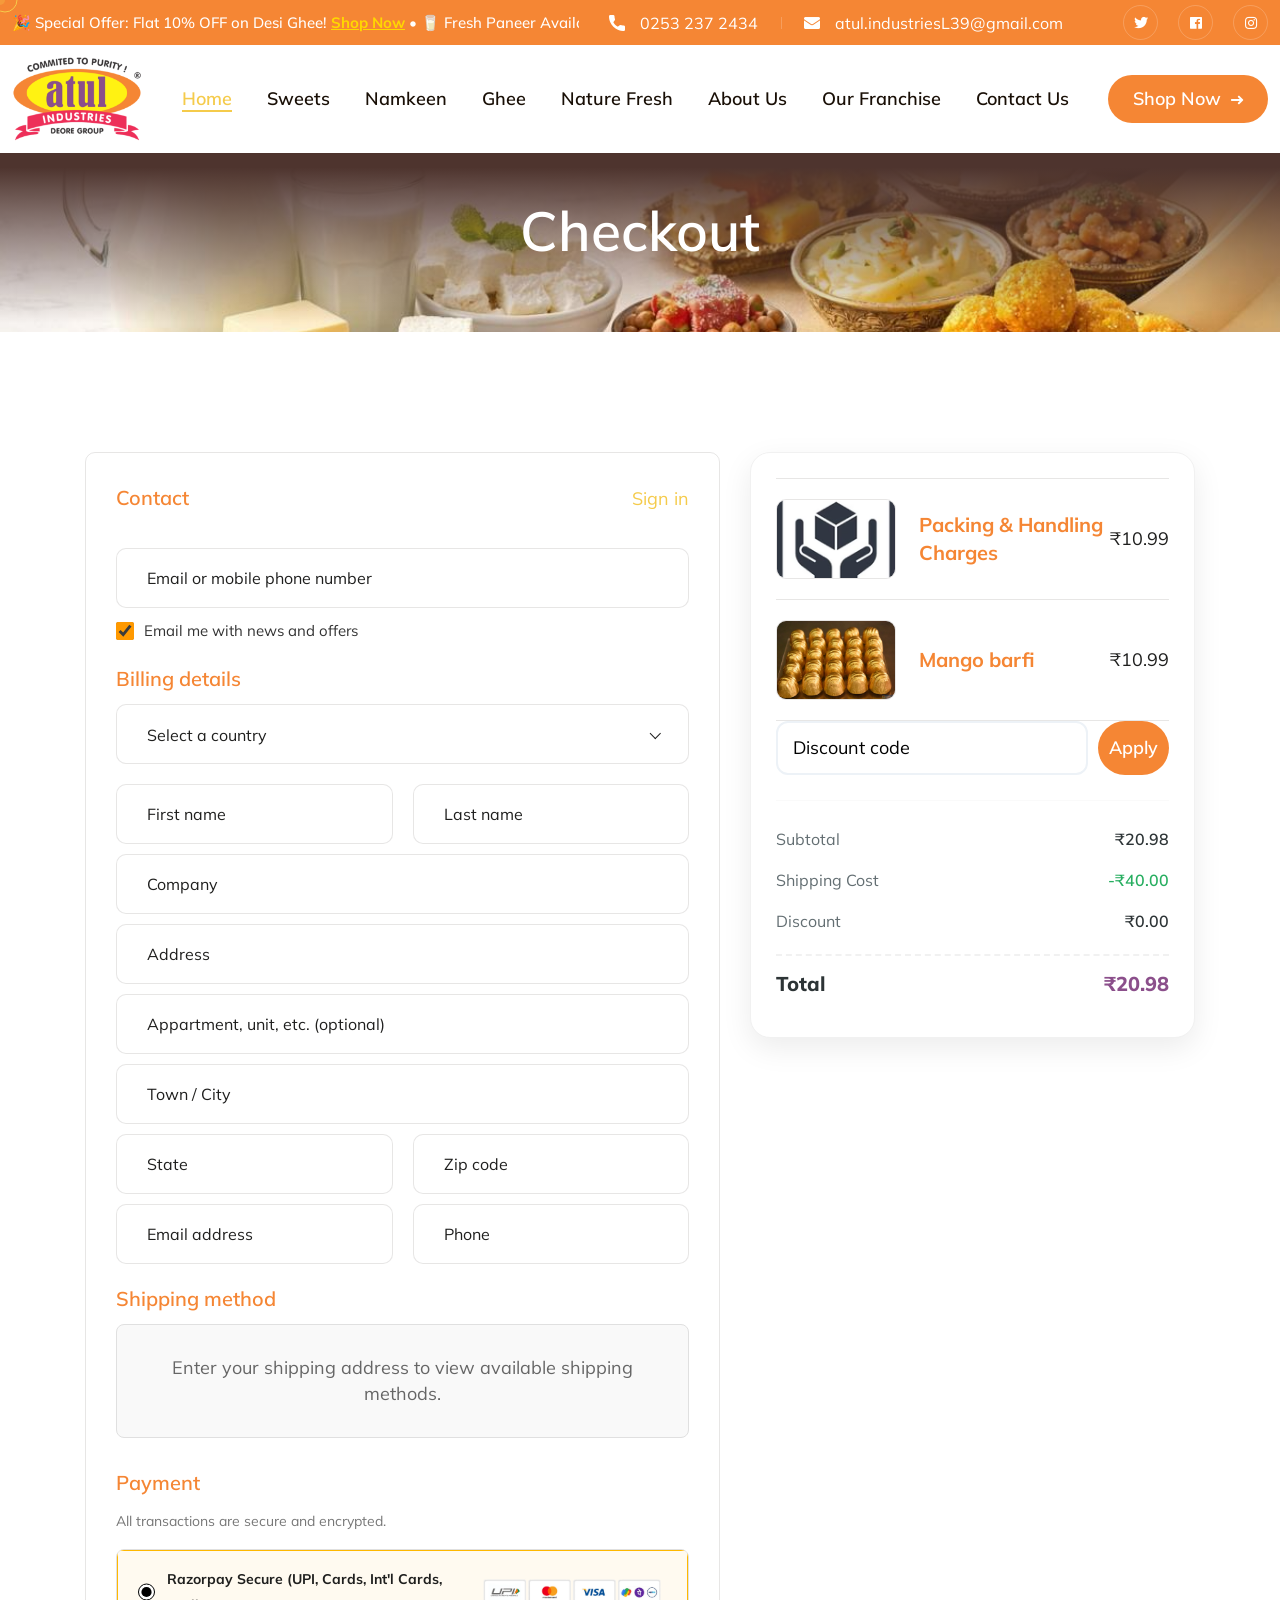
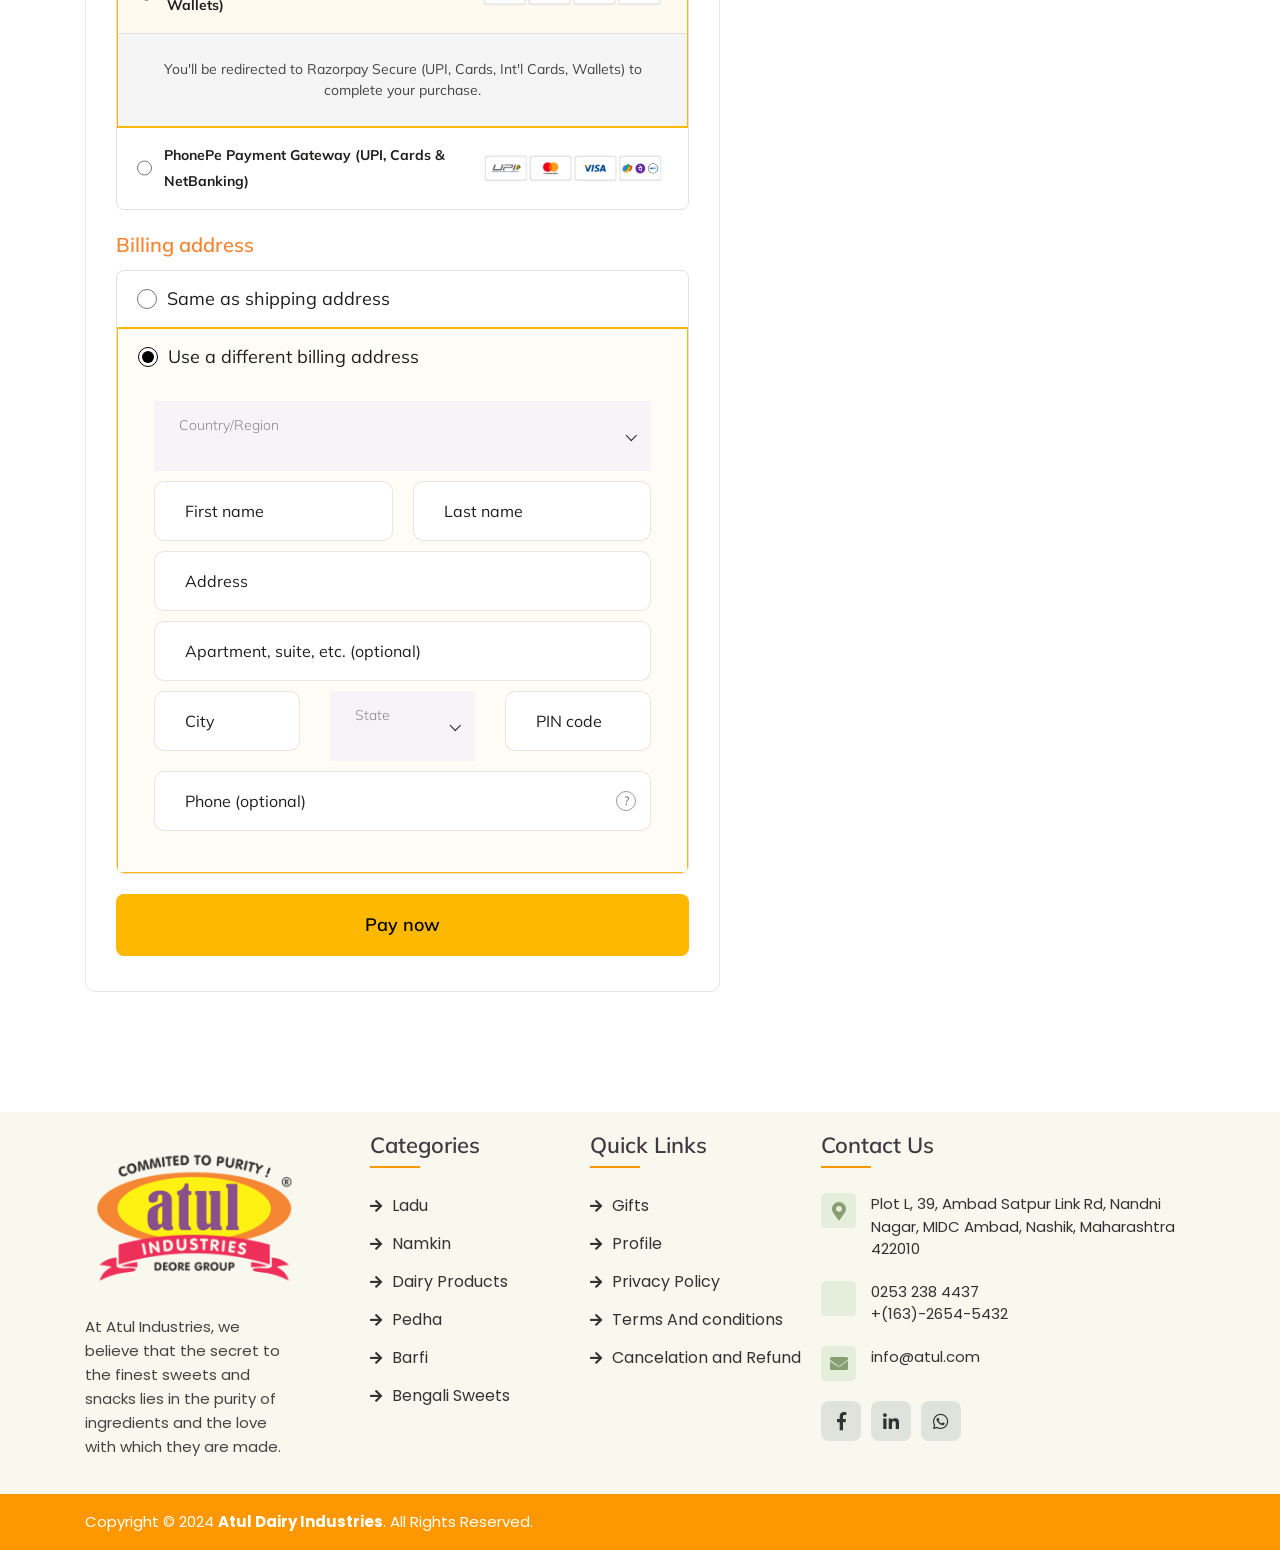
<file: checkout.html>
<!DOCTYPE html>
<html lang="en">


<head>
    <meta charset="UTF-8" />
    <meta name="viewport" content="width=device-width, initial-scale=1.0" />
    <title> Atul Dairy Industries - Dairy Products Supplier</title>
    <!-- favicons Icons -->
    <link rel="apple-touch-icon" sizes="180x180" href="assets/images/new/Atul 1.png" />
    <link rel="icon" type="image/png" sizes="32x32" href="assets/images/new/Atul 1.png" />
    <link rel="icon" type="image/png" sizes="16x16" href="assets/images/new/Atul 1.png" />
    <link rel="manifest" href="assets/images/new/Atul 1.png" />
    <meta name="description" content="Atul Dairy Industries - Dairy Products Supplier" />

    <!-- fonts -->
    <link rel="preconnect" href="https://fonts.googleapis.com/">
    <link rel="preconnect" href="https://fonts.gstatic.com/" crossorigin>
    <link
        href="https://fonts.googleapis.com/css2?family=Bricolage+Grotesque:opsz,wght@12..96,200..800&family=Inter:ital,opsz,wght@0,14..32,100..900;1,14..32,100..900&family=Karla:ital,wght@0,200..800;1,200..800&family=Mulish:ital,wght@0,200..1000;1,200..1000&family=Poppins:ital,wght@0,100;0,200;0,300;0,400;0,500;0,600;0,700;0,800;0,900;1,100;1,200;1,300;1,400;1,500;1,600;1,700;1,800;1,900&family=Quicksand:wght@300..700&display=swap"
        rel="stylesheet">


    <link rel="stylesheet" href="assets/css/bootstrap.min.css" />
    <link rel="stylesheet" href="assets/css/animate.min.css" />
    <link rel="stylesheet" href="assets/css/custom-animate.css" />
    <link rel="stylesheet" href="assets/css/swiper.min.css" />
    <link rel="stylesheet" href="assets/css/font-awesome-all.css" />
    <link rel="stylesheet" href="assets/css/jarallax.css" />
    <link rel="stylesheet" href="assets/css/jquery.magnific-popup.css" />
    <link rel="stylesheet" href="assets/css/odometer.min.css" />
    <link rel="stylesheet" href="assets/css/flaticon.css">
    <link rel="stylesheet" href="assets/css/owl.carousel.min.css" />
    <link rel="stylesheet" href="assets/css/owl.theme.default.min.css" />
    <link rel="stylesheet" href="assets/css/nice-select.css" />
    <link rel="stylesheet" href="assets/css/jquery-ui.css" />
    <link rel="stylesheet" href="assets/css/aos.css" />



    <!-- template styles -->
    <link rel="stylesheet" href="assets/css/style.css" />
    <link rel="stylesheet" href="assets/css/responsive.css" />
</head>

<body class="custom-cursor">

    <div class="custom-cursor__cursor"></div>
    <div class="custom-cursor__cursor-two"></div>

    <!--Start Preloader-->
    <div id="preloader">
        <div class="preloader">
            <span></span>
            <span></span>
        </div>
    </div>
    <!--End Preloader-->



    <div class="page-wrapper">
        <header class="main-header-three">
            <div class="main-menu-three__top">
                <div class="container-fluid">
                    <div class="main-menu-three__top-inner-modified">

                        <div class="main-menu-three__offer-scroll">
                            <div class="marquee-content">
                                <p>🎉 Special Offer: Flat 10% OFF on Desi Ghee! <a href="#">Shop Now</a> • 🥛 Fresh
                                    Paneer Available Daily! <a href="#">Order Now</a> • ✨ Free Delivery on orders over
                                    ₹199! • </p>
                                <p>🎉 Special Offer: Flat 10% OFF on Desi Ghee! <a href="#">Shop Now</a> • 🥛 Fresh
                                    Paneer Available Daily! <a href="#">Order Now</a> • ✨ Free Delivery on orders over
                                    ₹199! • </p>
                            </div>
                        </div>

                        <div class="main-menu-three__top-right-group">
                            <ul class="list-unstyled main-menu-three__contact-list">
                                <li>
                                    <div class="icon">
                                        <i class="icon-call"></i>
                                    </div>
                                    <div class="text">
                                        <p><a href="tel:0253 237 2434">0253 237 2434</a></p>
                                    </div>
                                </li>
                                <li>
                                    <div class="icon">
                                        <i class="icon-email"></i>
                                    </div>
                                    <div class="text">
                                        <p><a
                                                href="mailto:atul.industriesL39@gmail.com">atul.industriesL39@gmail.com</a>
                                        </p>
                                    </div>
                                </li>
                            </ul>
                            <div class="main-menu-three__top-right">

                                <div class="main-menu-three__social">
                                    <a href="#"><i class="fab fa-twitter"></i></a>
                                    <a href="#"><i class="fab fa-facebook"></i></a>

                                    <a href="#"><i class="fab fa-instagram"></i></a>
                                </div>
                            </div>
                        </div>

                    </div>
                </div>
            </div>
             <nav class="main-menu">
                <div class="main-menu-three__wrapper">
                    <div class="container-fluid">
                        <div class="main-menu-three__wrapper-inner">
                            <div class="main-menu-three__left">
                                <div class="main-menu-three__logo">
                                    <a href="index.html"><img src="assets/images/new/Atul 1.png" alt=""></a>
                                </div>
                            </div>
                            <div class="main-menu-three__main-menu-box">
                                <a href="#" class="mobile-nav__toggler"><i class="fa fa-bars"></i></a>
                                <ul class="main-menu__list">
                                    <li>
                                        <a href="index.html">Home </a>
                                    </li>
                                    <li>
                                        <a href="sweets.html">Sweets</a>
                                    </li>
                                    <li><a href="">Namkeen</a></li>
                                    <li><a href="">Ghee</a></li>
                                    <li><a href="">Nature Fresh</a></li>
                                    <li>
                                        <a href="#">About Us</a>
                                    </li>
                                    <li><a href="our-franchise.html">Our Franchise</a></li>
                                    <li>
                                        <a href="contact-us.html">Contact Us</a>
                                    </li>
                                </ul>
                            </div>
                            <div class="main-menu-three__right">
                                <div class="main-menu-three__right-content">
                                    <div class="main-menu-three__search-cart-box">
                                        <div class="main-menu-three__search-cart-box">
                                            <div class="main-menu-three__search-box">
                                                <a href="#"
                                                    class="main-menu-three__search searcher-toggler-box fal fa-search"></a>
                                            </div>
                                            <div class="main-menu-three__cart-box">
                                                <a href="cart.html" class="main-menu-three__cart">
                                                    <span class="far fa-shopping-cart"></span>
                                                    <span class="main-menu-three__cart-count">02</span>
                                                </a>
                                            </div>
                                            <div class="main-menu-two__user">
                                                <a href="login.html"><span class="far fa-users"></span></a>
                                            </div>
                                        </div>
                                    </div>
                                    <div class="main-menu-three__btn-box">
                                        <a class="thm-btn" href="#">Shop Now
                                            <i class="fal fa-long-arrow-right"></i>
                                            <span class="hover-btn hover-bx"></span>
                                            <span class="hover-btn hover-bx2"></span>
                                            <span class="hover-btn hover-bx3"></span>
                                            <span class="hover-btn hover-bx4"></span>
                                        </a>
                                    </div>
                                </div>
                            </div>
                        </div>
                    </div>
                </div>
            </nav>
        </header>


        <div class="stricky-header stricked-menu main-menu main-menu-three">
            <div class="sticky-header__content"></div><!-- /.sticky-header__content -->
        </div><!-- /.stricky-header -->

        <!--Page Header Start-->
        <section class="page-header">
            <div class="page-header__bg" style="background-image: url(assets/images/new/Dairyandsweetsharmon.jpeg);">
            </div>
            <div class="container">
                <div class="page-header__inner">
                    <h3>Checkout </h3>

                </div>
            </div>
        </section>
        <!--Page Header End-->

        <!--Start Checkout Page-->

        <section class="checkout-page">
            <div class="container">
                <div class="row">
                    <div class="col-xl-7 col-lg-6">
                        <div class="billing_details">
                            <div class="contact-header">
                                <div class="billing_title">
                                    <h2>Contact</h2>
                                </div>
                                <div class="signin-link">
                                    <a href="#">Sign in</a>
                                </div>
                            </div>

                            <form class="billing_details_form">
                                <div class="row bs-gutter-x-20">
                                    <div class="col-xl-12">
                                        <div class="billing_input_box">
                                            <input name="email" type="text" placeholder="Email or mobile phone number">
                                        </div>
                                    </div>
                                    <div class="col-xl-12">
                                        <div class="remember-forget">
                                            <div class="checked-box1">
                                                <input type="checkbox" name="saveMyInfo" id="saveinfo" checked="">
                                                <label for="saveinfo">
                                                    Email me with news and offers
                                                </label>
                                            </div>
                                        </div>
                                    </div>
                                </div>
                            </form>

                            <div class="billing_title" style="margin-top: 20px;">
                                <h2>Billing details</h2>
                            </div>
                            <form class="billing_details_form">
                                <div class="row">
                                    <div class="col-xl-12">
                                        <div class="billing_input_box">
                                            <div class="select-box">
                                                <select class="wide">
                                                    <option data-display="Select a country">Select a country</option>
                                                    <option value="1">Canada</option>
                                                    <option value="2">England</option>
                                                    <option value="3">Australia</option>
                                                    <option value="3">USA</option>
                                                </select>
                                            </div>
                                        </div>
                                    </div>
                                </div>
                                <div class="row bs-gutter-x-20">
                                    <div class="col-xl-6">
                                        <div class="billing_input_box">
                                            <input type="text" name="first_name" value="" placeholder="First name"
                                                required="">
                                        </div>
                                    </div>
                                    <div class="col-xl-6">
                                        <div class="billing_input_box">
                                            <input type="text" name="last_name" value="" placeholder="Last name"
                                                required="">
                                        </div>
                                    </div>
                                </div>
                                <div class="row">
                                    <div class="col-xl-12">
                                        <div class="billing_input_box">
                                            <input type="text" name="company_name" value="" placeholder="Company">
                                        </div>
                                    </div>
                                    <div class="col-xl-12">
                                        <div class="billing_input_box">
                                            <input type="text" name="Address" value="" placeholder="Address">
                                        </div>
                                    </div>
                                    <div class="col-xl-12">
                                        <div class="billing_input_box">
                                            <input type="text" name="company_name" value=""
                                                placeholder="Appartment, unit, etc. (optional)">
                                        </div>
                                    </div>
                                    <div class="col-xl-12">
                                        <div class="billing_input_box">
                                            <input type="text" name="Town/City" value="" placeholder="Town / City"
                                                required="">
                                        </div>
                                    </div>
                                </div>
                                <div class="row bs-gutter-x-20">
                                    <div class="col-xl-6">
                                        <div class="billing_input_box">
                                            <input type="text" name="State" value="" placeholder="State" required="">
                                        </div>
                                    </div>
                                    <div class="col-xl-6">
                                        <div class="billing_input_box">
                                            <input name="form_zip" type="text" pattern="[0-9]*" placeholder="Zip code">
                                        </div>
                                    </div>
                                    <div class="col-xl-6">
                                        <div class="billing_input_box">
                                            <input name="email" type="email" placeholder="Email address">
                                        </div>
                                    </div>
                                    <div class="col-xl-6">
                                        <div class="billing_input_box">
                                            <input type="tel" name="form_phone" pattern="[0-9]{3}-[0-9]{3}-[0-9]{4}"
                                                required="" placeholder="Phone">
                                        </div>
                                    </div>
                                </div>





                                <!-- <div class="row">
                                    <div class="col-xl-12">
                                        <div class="billing_details_form-btns">
                                            <div class="billing_details_form-btn-1">
                                                <button type="submit" class="thm-btn">Continue Shopping <i
                                                        class="fal fa-long-arrow-right"></i>
                                                    <span class="hover-btn hover-bx"></span>
                                                    <span class="hover-btn hover-bx2"></span>
                                                    <span class="hover-btn hover-bx3"></span>
                                                    <span class="hover-btn hover-bx4"></span>
                                                </button>
                                            </div>

                                        </div>
                                    </div>
                                </div> -->
                            </form>

                            <div class="payment-container">
                                <div class="billing_title">
                                    <h2>Shipping method</h2>
                                </div>
                                <div class="shipping_notice_box">
                                    <p>Enter your shipping address to view available shipping methods.</p>
                                </div>

                                <div class="billing_title payment_header_text">
                                    <h2>Payment</h2>
                                    <p>All transactions are secure and encrypted.</p>
                                </div>

                                <form class="billing_details_form">
                                    <div class="payment_methods_wrapper">

                                        <div class="payment_card active_method">
                                            <div class="card_top_row">
                                                <div class="radio_with_label">
                                                    <input type="radio" id="razorpay" name="payment" checked>
                                                    <label for="razorpay">
                                                        <strong>Razorpay Secure (UPI, Cards, Int'l Cards,
                                                            Wallets)</strong>
                                                    </label>
                                                </div>
                                                <div class="payment_icons_group">
                                                    <img src="assets/images/new/payment.webp" alt="Payment Methods">
                                                </div>
                                            </div>
                                            <div class="card_details_info">
                                                <p>You'll be redirected to Razorpay Secure (UPI, Cards, Int'l Cards,
                                                    Wallets) to complete your purchase.</p>
                                            </div>
                                        </div>

                                        <div class="payment_card">
                                            <div class="card_top_row">
                                                <div class="radio_with_label">
                                                    <input type="radio" id="phonepe" name="payment">
                                                    <label for="phonepe">
                                                        <strong>PhonePe Payment Gateway (UPI, Cards &
                                                            NetBanking)</strong>
                                                    </label>
                                                </div>
                                                <div class="payment_icons_group">
                                                    <img src="assets/images/new/payment.webp" alt="Payment Methods">
                                                </div>
                                            </div>
                                        </div>

                                    </div>
                                </form>
                            </div>

                            <div class="billing_title" style="margin-top: 20px;">
                                <h2>Billing address</h2>
                            </div>

                            <div class="billing-address-wrapper">
                                <div class="address-box">
                                    <input type="radio" name="billing_address_type" id="same_shipping">
                                    <label for="same_shipping">Same as shipping address</label>
                                </div>

                                <div class="address-box active">
                                    <div class="option-header">
                                        <input type="radio" name="billing_address_type" id="different_address" checked>
                                        <label for="different_address">Use a different billing address</label>
                                    </div>

                                    <div class="billing_details_form p-3">
                                        <div class="row">
                                            <div class="col-xl-12">
                                                <div class="billing_input_box">
                                                    <select class="wide">
                                                        <option>Country/Region</option>
                                                        <option value="IN">India</option>
                                                    </select>
                                                </div>
                                            </div>
                                        </div>

                                        <div class="row bs-gutter-x-20">
                                            <div class="col-xl-6">
                                                <div class="billing_input_box">
                                                    <input type="text" name="first_name" placeholder="First name">
                                                </div>
                                            </div>
                                            <div class="col-xl-6">
                                                <div class="billing_input_box">
                                                    <input type="text" name="last_name" placeholder="Last name">
                                                </div>
                                            </div>
                                        </div>

                                        <div class="row">
                                            <div class="col-xl-12">
                                                <div class="billing_input_box">
                                                    <input type="text" name="address" placeholder="Address">
                                                </div>
                                            </div>
                                            <div class="col-xl-12">
                                                <div class="billing_input_box">
                                                    <input type="text" name="apartment"
                                                        placeholder="Apartment, suite, etc. (optional)">
                                                </div>
                                            </div>
                                        </div>

                                        <div class="row bs-gutter-x-15">
                                            <div class="col-xl-4 col-lg-4">
                                                <div class="billing_input_box">
                                                    <input type="text" name="city" placeholder="City">
                                                </div>
                                            </div>
                                            <div class="col-xl-4 col-lg-4">
                                                <div class="billing_input_box">
                                                    <select class="wide">
                                                        <option>State</option>
                                                        <option>Maharashtra</option>
                                                    </select>
                                                </div>
                                            </div>
                                            <div class="col-xl-4 col-lg-4">
                                                <div class="billing_input_box">
                                                    <input type="text" name="pin_code" placeholder="PIN code">
                                                </div>
                                            </div>
                                        </div>

                                        <div class="row">
                                            <div class="col-xl-12">
                                                <div class="billing_input_box phone-field">
                                                    <input type="tel" name="phone" placeholder="Phone (optional)">
                                                    <span class="info-icon">?</span>
                                                </div>
                                            </div>
                                        </div>
                                    </div>
                                </div>
                            </div>

                            <button type="submit" class="pay-now-btn-main">Pay now</button>
                        </div>
                    </div>

                    <div class="col-xl-5 col-lg-6">
                        <div class="cart-page__right">
                            <div class="cart-sidebar-card">
                                <div class="coupon-section">
                                    <div class="cart-page__left">
                            <div class="table-responsive">
                                <table class="table cart-table">
                                    
                                    <tbody>

                                        <tr>
                                            <td>
                                                <div class="product-box">
                                                    <div class="img-box">
                                                        <img src="assets/images/new/packing-handling-charges-mwsfeegenerated-chitale-bandhu-mithaiwale-411290_128x128.avif" alt="">
                                                    </div>
                                                    <h3><a href="sweet-details.html">Packing & Handling Charges</a></h3>
                                                </div>
                                            </td>
                                            <td>₹10.99</td>
                                            
                                            
                                        </tr>

                                        <tr>
                                            <td>
                                                <div class="product-box">
                                                    <div class="img-box">
                                                        <img src="assets/images/new/product (2).webp" alt="">
                                                    </div>
                                                    <h3><a href="sweet-details.html">Mango barfi</a></h3>
                                                </div>
                                            </td>
                                            <td>₹10.99</td>
                                            
                                            
                                        </tr>

                                    </tbody>
                                </table>
                            </div>
                        </div>
                                    <form action="#" class="coupon-form">
                                        <input type="text" placeholder="Discount code" class="coupon-input">
                                        <button class="apply-btn" type="submit">
                                            Apply 
                                        </button>
                                    </form>
                                </div>

                                <hr class="divider">

                                <div class="summary-section">
                                    <div class="summary-item">
                                        <span>Subtotal</span>
                                        <span class="price">₹20.98</span>
                                    </div>
                                    <div class="summary-item shipping">
                                        <span>Shipping Cost</span>
                                        <span class="price discount">-₹40.00</span>
                                    </div>
                                    <div class="summary-item">
                                        <span>Discount</span>
                                        <span class="price">₹0.00</span>
                                    </div>
                                    <div class="summary-item total">
                                        <span>Total</span>
                                        <span class="total-price">₹20.98</span>
                                    </div>

                                   
                                </div>
                            </div>
                        </div>
                    </div>
                </div>
            </div>
        </section>
        <!--End Checkout Page-->


        <!--Site Footer Two Start-->
         <footer class="site-footer custom-footer">
            <div class="site-footer__top custom-footer__top">
                <div class="container">
                    <div class="row">
                        <!-- Column 1: Company Info -->
                        <div class="col-xl-3 col-lg-6 col-md-6 wow fadeInUp" data-wow-delay="100ms">
                            <div class="footer-widget__about">
                                <div class="footer-widget__about-logo custom-f-about-logo">
                                    <a href="index.html"><img src="assets/images/new/Atul 1.png" alt="Atul Logo"></a>
                                </div>
                                <p class="custom-f-about-text">
                                    At Atul Industries, we believe that the secret to the finest sweets and snacks lies
                                    in the purity of ingredients and the love with which they are made.
                                </p>

                            </div>
                        </div>

                        <!-- Column 2: Categories -->
                        <div class="col-xl-2 col-lg-6 col-md-6 wow fadeInUp" data-wow-delay="200ms">
                            <div class="footer-widget__links">
                                <h4 class="custom-f-title">Categories</h4>
                                <ul class="custom-f-list">
                                    <li><a href="#"><i class="fas fa-arrow-right"></i> Ladu</a></li>
                                    <li><a href="#"><i class="fas fa-arrow-right"></i> Namkin</a></li>
                                    <li><a href="#"><i class="fas fa-arrow-right"></i> Dairy Products</a></li>
                                    <li><a href="#"><i class="fas fa-arrow-right"></i> Pedha</a></li>
                                    <li><a href="#"><i class="fas fa-arrow-right"></i> Barfi</a></li>
                                    <li><a href="#"><i class="fas fa-arrow-right"></i> Bengali Sweets</a></li>
                                </ul>
                            </div>
                        </div>

                        <!-- Column 3: Quick Links -->
                         <div class="col-xl-3 col-lg-6 col-md-6 wow fadeInUp" data-wow-delay="300ms">
                            <div class="footer-widget__services">
                                <h4 class="custom-f-title">Quick Links</h4>
                                <ul class="custom-f-list">
                                    <li><a href="#"><i class="fas fa-arrow-right"></i> Gifts</a></li>
                                    <li><a href="#"><i class="fas fa-arrow-right"></i> Profile</a></li>
                                    <li><a href="privacy-policy.html"><i class="fas fa-arrow-right"></i> Privacy Policy</a></li>
                                    <li><a href="terms-conditions.html"><i class="fas fa-arrow-right"></i> Terms And conditions</a></li>
                                    <li><a href="cancelation-and-refund.html"><i class="fas fa-arrow-right"></i> Cancelation and Refund</a></li>
                                </ul>
                            </div>
                        </div>

                        <!-- Column 4: Contact Us -->
                        <div class="col-xl-4 col-lg-6 col-md-6 wow fadeInUp" data-wow-delay="400ms">
                            <div class="footer-widget__contact">
                                <h4 class="custom-f-title">Contact Us</h4>
                                <ul class="custom-f-contact-list">
                                    <li class="custom-f-contact-item">
                                        <div class="custom-f-icon-box"><i class="fas fa-map-marker-alt"></i></div>
                                        <p class="custom-f-contact-text">
                                            Plot L, 39, Ambad Satpur Link Rd, Nandni Nagar, MIDC Ambad, Nashik,
                                            Maharashtra 422010
                                        </p>
                                    </li>
                                    <li class="custom-f-contact-item">
                                        <div class="custom-f-icon-box"><i class="fas fa-phone-alt"></i></div>
                                        <p class="custom-f-contact-text">
                                            <a href="tel:02532384437">0253 238 4437</a><br>
                                            <a href="tel:+16326545432">+(163)-2654-5432</a>
                                        </p>
                                    </li>
                                    <li class="custom-f-contact-item">
                                        <div class="custom-f-icon-box"><i class="fas fa-envelope"></i></div>
                                        <p class="custom-f-contact-text">
                                            <a href="mailto:info@atul.com">info@atul.com</a>
                                        </p>
                                    </li>
                                </ul>
                                <div class="custom-f-socials">
                                    <a href="#" class="custom-f-social-btn"><i class="fab fa-facebook-f"></i></a>
                                    <a href="#" class="custom-f-social-btn"><i class="fab fa-linkedin-in"></i></a>
                                    <a href="#" class="custom-f-social-btn"><i class="fab fa-whatsapp"></i></a>
                                </div>
                            </div>
                        </div>
                    </div>
                </div>
            </div>

            <!-- Footer Bottom Bar -->
            <div class="custom-f-bottom">
                <div class="container">
                    <div class="row">
                        <div class="col-12">
                            <p class="custom-f-copyright">
                                Copyright &copy; 2024 <a href="index.html" style="color:white; font-weight:bold;">Atul
                                    Dairy Industries</a>. All Rights Reserved.
                            </p>
                        </div>
                    </div>
                </div>
            </div>
        </footer>
        <!--Site Footer Two End-->



    </div><!-- /.page-wrapper -->


    <div class="mobile-nav__wrapper">
        <div class="mobile-nav__overlay mobile-nav__toggler"></div>
        <!-- /.mobile-nav__overlay -->
        <div class="mobile-nav__content">
            <span class="mobile-nav__close mobile-nav__toggler"><i class="fa fa-times"></i></span>

            <div class="logo-box">
                <a href="index.html" aria-label="logo image"><img src="assets/images/new/Atul 1.png" width="150"
                        alt="" /></a>
            </div>
            <!-- /.logo-box -->
            <div class="mobile-nav__container"></div>
            <!-- /.mobile-nav__container -->

            <ul class="mobile-nav__contact list-unstyled">
                <li>
                    <i class="fa fa-envelope"></i>
                    <a href="mailto:atul.industriesL39@gmail.com">atul.industriesL39@gmail.com</a>
                </li>
                <li>
                    <i class="fas fa-phone"></i>
                    <a href="tel:02532384437">02532384437</a>
                </li>
            </ul><!-- /.mobile-nav__contact -->
            <div class="mobile-nav__top">
                <div class="mobile-nav__social">
                    <a href="#" class="fab fa-facebook-square"></a>
                    <a href="#" class="fab fa-instagram"></a>
                </div><!-- /.mobile-nav__social -->
            </div><!-- /.mobile-nav__top -->



        </div>
        <!-- /.mobile-nav__content -->
    </div>
    <!-- /.mobile-nav__wrapper -->

    <!-- Search Popup -->
    <div class="search-popup-wrapper">
        <div class="search-overlay-bg"></div>

        <div class="search-popup-content">
            <button class="close-search-modal" aria-label="Close">
                <i class="fas fa-times"></i>
            </button>

            <div class="search-container-inner">
                <div class="search-brand-header">
                    <img src="assets/images/new/Atul 1.png" alt="Logo" class="search-logo">
                    <div class="header-actions">
                        <a href="#" class="action-link"><i class="far fa-user"></i></a>
                        <a href="#" class="action-link cart-link">
                            <i class="fas fa-shopping-bag"></i>
                            <span class="badge">0</span>
                        </a>
                    </div>
                </div>

                <div class="search-main-form">
                    <form method="post" action="#">
                        <div class="search-input-group">
                            <input type="search" name="search-field"
                                placeholder="Search for sweets, snacks, or gifts..." required>
                            <button type="submit" class="main-search-btn">
                                <i class="fas fa-search"></i>
                            </button>
                        </div>
                    </form>

                    <div class="trending-searches">
                        <span class="trending-label">Popular Searches:</span>
                        <div class="trending-tags">
                            <a href="#">Mysore Pak</a>
                            <a href="#">Kaju Katli</a>
                            <a href="#">Dry Fruits</a>
                            <a href="#">Gift Boxes</a>
                        </div>
                    </div>
                </div>
            </div>
        </div>
    </div>
    <!-- End Search Popup -->

    <a href="#" data-target="html" class="scroll-to-target scroll-to-top">
        <span class="scroll-to-top__wrapper"><span class="scroll-to-top__inner"></span></span>
        <span class="scroll-to-top__text"> Go Back Top</span>
    </a>


    <script src="assets/js/jquery-latest.js"></script>
    <script src="assets/js/bootstrap.bundle.min.js"></script>
    <script src="assets/js/jarallax.min.js"></script>
    <script src="assets/js/jquery.ajaxchimp.min.js"></script>
    <script src="assets/js/jquery.appear.min.js"></script>
    <script src="assets/js/swiper.min.js"></script>
    <script src="assets/js/jquery.magnific-popup.min.js"></script>
    <script src="assets/js/jquery.validate.min.js"></script>
    <script src="assets/js/odometer.min.js"></script>
    <script src="assets/js/wNumb.min.js"></script>
    <script src="assets/js/wow.js"></script>
    <script src="assets/js/isotope.js"></script>
    <script src="assets/js/owl.carousel.min.js"></script>
    <script src="assets/js/jquery-ui.js"></script>
    <script src="assets/js/jquery.circleType.js"></script>
    <script src="assets/js/jquery.lettering.min.js"></script>
    <script src="assets/js/jquery.fittext.js"></script>
    <script src="assets/js/jquery.nice-select.min.js"></script>
    <script src="assets/js/marquee.min.js"></script>
    <script src="assets/js/jquery-sidebar-content.js"></script>
    <script src="assets/js/jquery.event.move.js"></script>
    <script src="assets/js/aos.js"></script>
    <script src="assets/js/gsap/gsap.js"></script>
    <script src="assets/js/gsap/ScrollTrigger.js"></script>
    <script src="assets/js/gsap/SplitText.js"></script>



<script>
        document.addEventListener('DOMContentLoaded', function () {
            const body = document.body;
            const searchPopup = document.querySelector('.search-popup-wrapper');
            const closeBtn = document.querySelector('.close-search-modal');
            // Tumcha exact class ithe add kela aahe
            const searchTrigger = document.querySelector('.searcher-toggler-box');

            // OPEN FUNCTION
            if (searchTrigger) {
                searchTrigger.addEventListener('click', function (e) {
                    e.preventDefault();
                    console.log("Opening Search..."); // Debugging sathi

                    searchPopup.style.display = 'flex'; // Adhi display kara

                    // Halka delay jyamule animation smooth disel
                    setTimeout(() => {
                        body.classList.add('search-active');
                        searchPopup.style.opacity = '1';
                        searchPopup.style.visibility = 'visible';
                    }, 10);
                });
            }

            // CLOSE FUNCTION
            if (closeBtn) {
                closeBtn.addEventListener('click', function (e) {
                    e.preventDefault();
                    console.log("Closing Search...");

                    body.classList.remove('search-active');
                    searchPopup.style.opacity = '0';
                    searchPopup.style.visibility = 'hidden';

                    // Animation purna jhalyavar display purna band kara
                    setTimeout(() => {
                        if (!body.classList.contains('search-active')) {
                            searchPopup.style.display = 'none';
                        }
                    }, 400);
                });
            }

            // ESC Key Support
            document.addEventListener('keydown', function (e) {
                if (e.key === "Escape" && body.classList.contains('search-active')) {
                    closeBtn.click();
                }
            });
        });
    </script>
    <!-- template js -->
    <script src="assets/js/script.js"></script>
</body>


</html>
</file>
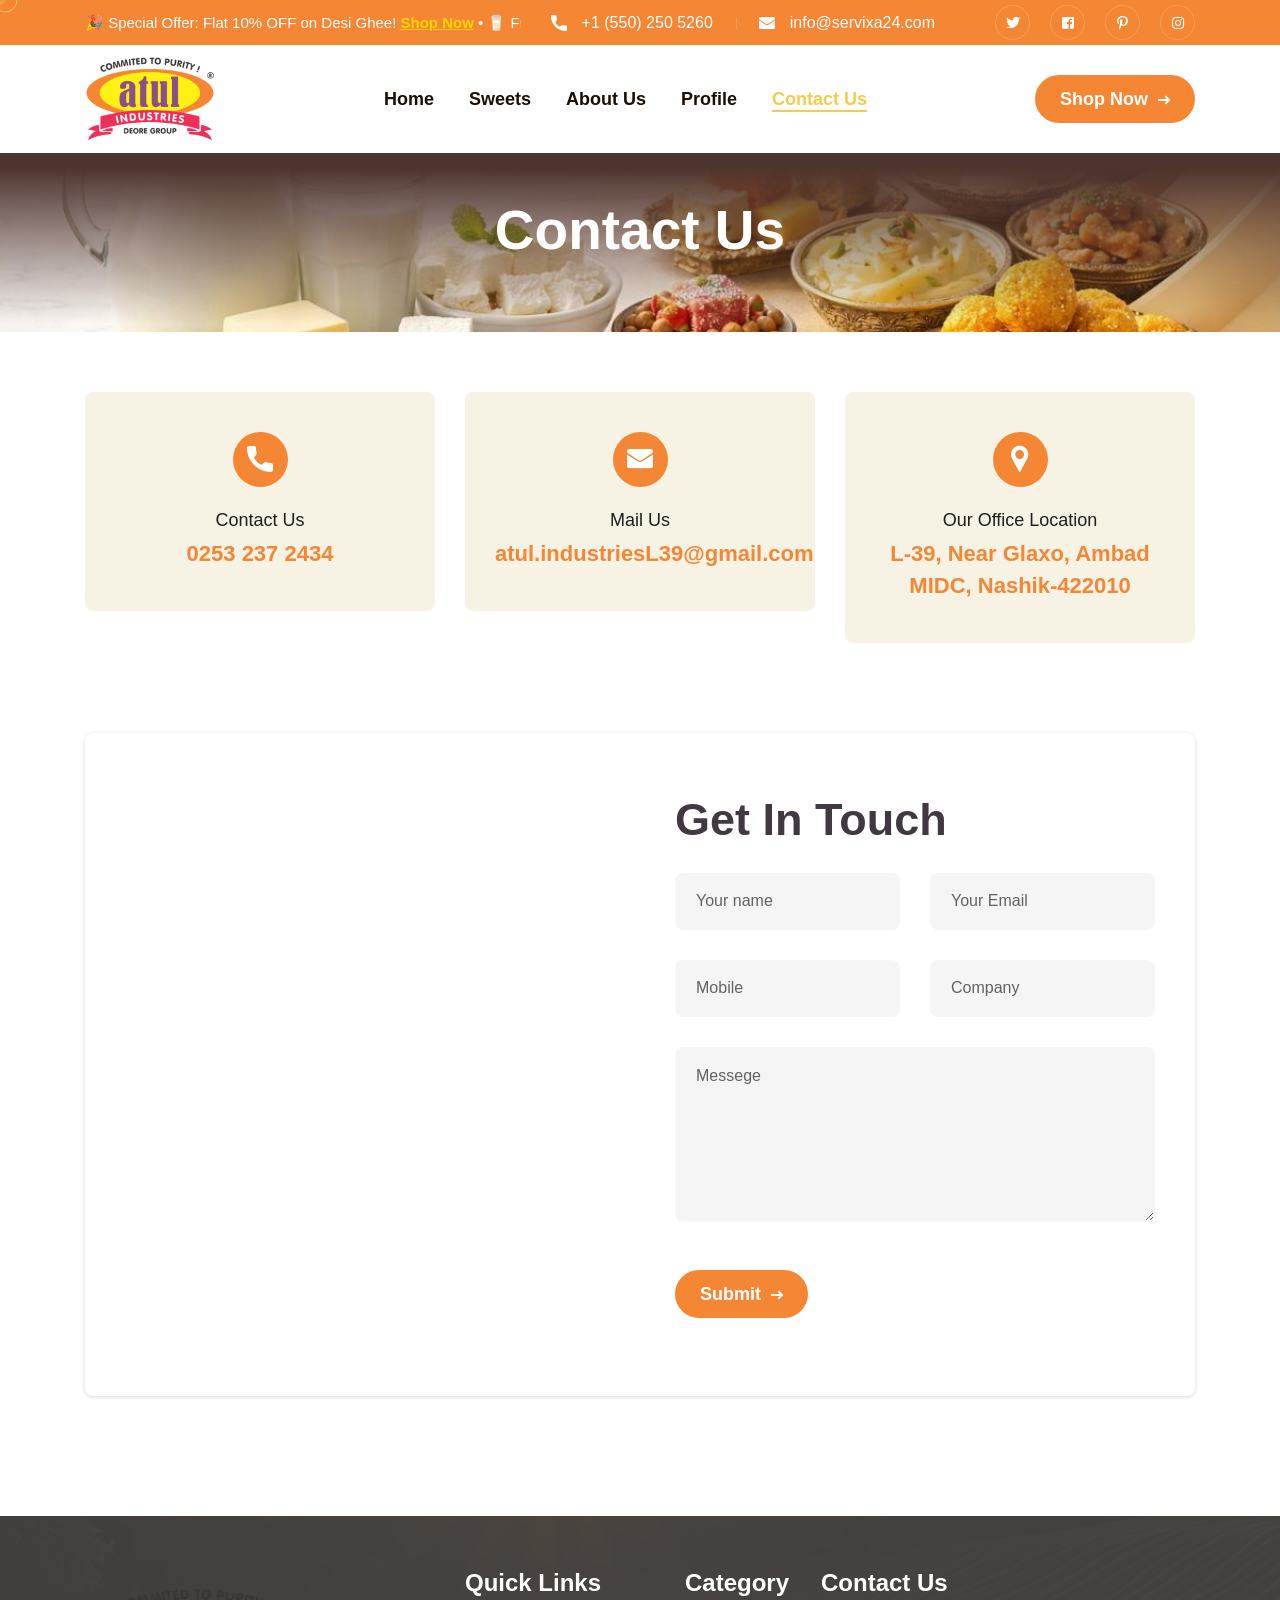
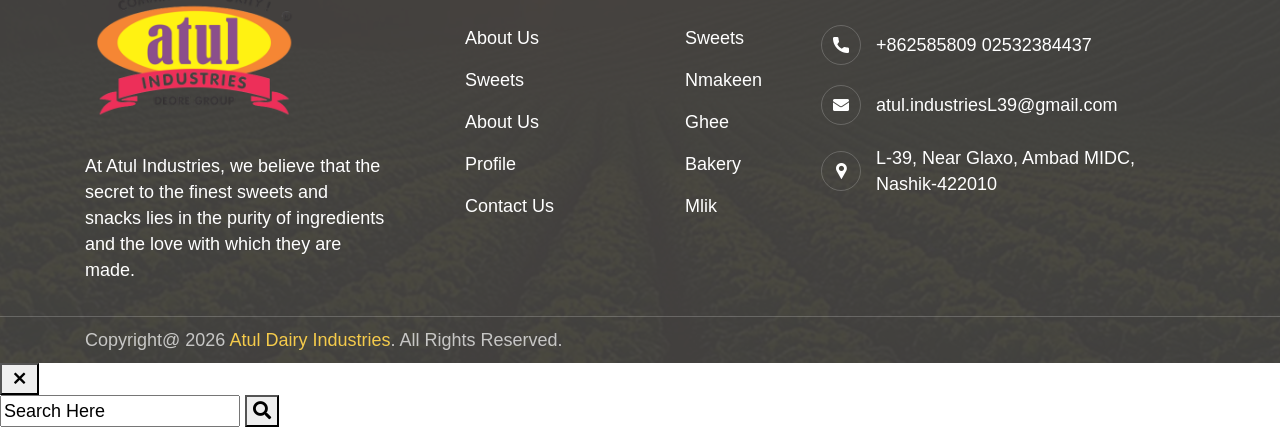
<file: contact-us.html>
<!DOCTYPE html>
<html lang="en">


<head>
    <meta charset="UTF-8" />
    <meta name="viewport" content="width=device-width, initial-scale=1.0" />
    <title> Atul Dairy Industries - Dairy Products Supplier</title>
    <!-- favicons Icons -->
    <link rel="apple-touch-icon" sizes="180x180" href="assets/images/new/Atul 1.png" />
    <link rel="icon" type="image/png" sizes="32x32" href="assets/images/new/Atul 1.png" />
    <link rel="icon" type="image/png" sizes="16x16" href="assets/images/new/Atul 1.png" />
    <link rel="manifest" href="assets/images/new/Atul 1.png" />
    <meta name="description" content="Atul Dairy Industries - Dairy Products Supplier" />

    <!-- fonts -->
    <link rel="preconnect" href="https://fonts.googleapis.com/">
    <link rel="preconnect" href="https://fonts.gstatic.com/" crossorigin>
    <link
        href="https://fonts.googleapis.com/css2?family=Caveat:wght@400..700&amp;family=Outfit:wght@100..900&amp;family=Poppins:ital,wght@0,100;0,200;0,300;0,400;0,500;0,600;0,700;0,800;0,900;1,100;1,200;1,300;1,400;1,500;1,600;1,700;1,800;1,900&amp;display=swap"
        rel="stylesheet">


    <link rel="stylesheet" href="assets/css/bootstrap.min.css" />
    <link rel="stylesheet" href="assets/css/animate.min.css" />
    <link rel="stylesheet" href="assets/css/custom-animate.css" />
    <link rel="stylesheet" href="assets/css/swiper.min.css" />
    <link rel="stylesheet" href="assets/css/font-awesome-all.css" />
    <link rel="stylesheet" href="assets/css/jarallax.css" />
    <link rel="stylesheet" href="assets/css/jquery.magnific-popup.css" />
    <link rel="stylesheet" href="assets/css/odometer.min.css" />
    <link rel="stylesheet" href="assets/css/flaticon.css">
    <link rel="stylesheet" href="assets/css/owl.carousel.min.css" />
    <link rel="stylesheet" href="assets/css/owl.theme.default.min.css" />
    <link rel="stylesheet" href="assets/css/nice-select.css" />
    <link rel="stylesheet" href="assets/css/jquery-ui.css" />
    <link rel="stylesheet" href="assets/css/aos.css" />



    <!-- template styles -->
    <link rel="stylesheet" href="assets/css/style.css" />
    <link rel="stylesheet" href="assets/css/responsive.css" />
</head>

<body class="custom-cursor">

    <div class="custom-cursor__cursor"></div>
    <div class="custom-cursor__cursor-two"></div>

    <!--Start Preloader-->
    <div id="preloader">
        <div class="preloader">
            <span></span>
            <span></span>
        </div>
    </div>
    <!--End Preloader-->



    <div class="page-wrapper">
        <header class="main-header-three">
            <div class="main-menu-three__top">
                <div class="container">
                    <div class="main-menu-three__top-inner-modified">

                        <div class="main-menu-three__offer-scroll">
                            <div class="marquee-content">
                                <p>🎉 Special Offer: Flat 10% OFF on Desi Ghee! <a href="#">Shop Now</a> • 🥛 Fresh
                                    Paneer Available Daily! <a href="#">Order Now</a> • ✨ Free Delivery on orders over
                                    ₹199! • </p>
                                <p>🎉 Special Offer: Flat 10% OFF on Desi Ghee! <a href="#">Shop Now</a> • 🥛 Fresh
                                    Paneer Available Daily! <a href="#">Order Now</a> • ✨ Free Delivery on orders over
                                    ₹199! • </p>
                            </div>
                        </div>

                        <div class="main-menu-three__top-right-group">
                            <ul class="list-unstyled main-menu-three__contact-list">
                                <li>
                                    <div class="icon">
                                        <i class="icon-call"></i>
                                    </div>
                                    <div class="text">
                                        <p><a href="tel:15502505260">+1 (550) 250 5260</a></p>
                                    </div>
                                </li>
                                <li>
                                    <div class="icon">
                                        <i class="icon-email"></i>
                                    </div>
                                    <div class="text">
                                        <p><a href="mailto:info@servixa24.com">info@servixa24.com</a>
                                        </p>
                                    </div>
                                </li>
                            </ul>
                            <div class="main-menu-three__top-right">

                                <div class="main-menu-three__social">
                                    <a href="#"><i class="fab fa-twitter"></i></a>
                                    <a href="#"><i class="fab fa-facebook"></i></a>
                                    <a href="#"><i class="fab fa-pinterest-p"></i></a>
                                    <a href="#"><i class="fab fa-instagram"></i></a>
                                </div>
                            </div>
                        </div>

                    </div>
                </div>
            </div>
            <nav class="main-menu">
                <div class="main-menu-three__wrapper">
                    <div class="container">
                        <div class="main-menu-three__wrapper-inner">
                            <div class="main-menu-three__left">
                                <div class="main-menu-three__logo">
                                    <a href="index.html"><img src="assets/images/new/Atul 1.png" alt=""></a>
                                </div>
                            </div>
                            <div class="main-menu-three__main-menu-box">
                                <a href="#" class="mobile-nav__toggler"><i class="fa fa-bars"></i></a>
                                <ul class="main-menu__list">
                                    <li>
                                        <a href="index.html">Home </a>

                                    </li>
                                    <li>
                                        <a href="sweets.html">Sweets</a>

                                    </li>

                                    <li>
                                        <a href="#">About Us</a>
                                    </li>
                                    <li>
                                        <a href="#">Profile</a>
                                    </li>

                                    <li>
                                        <a href="contact-us.html">Contact Us</a>
                                    </li>
                                </ul>
                            </div>
                            <div class="main-menu-three__right">
                                <div class="main-menu-three__right-content">

                                    <div class="main-menu-three__btn-box">
                                        <a class="thm-btn" href="#">Shop Now
                                            <i class="fal fa-long-arrow-right"></i>
                                            <span class="hover-btn hover-bx"></span>
                                            <span class="hover-btn hover-bx2"></span>
                                            <span class="hover-btn hover-bx3"></span>
                                            <span class="hover-btn hover-bx4"></span>
                                        </a>
                                    </div>
                                </div>
                            </div>
                        </div>
                    </div>
                </div>
            </nav>
        </header>

        <div class="stricky-header stricked-menu main-menu main-menu-three">
            <div class="sticky-header__content"></div><!-- /.sticky-header__content -->
        </div><!-- /.stricky-header -->

        <!--Page Header Start-->
        <section class="page-header">
            <div class="page-header__bg" style="background-image: url(assets/images/new/Dairyandsweetsharmon.jpeg);">
            </div>
            <div class="container">
                <div class="page-header__inner">
                    <h3>Contact Us </h3>
                    
                </div>
            </div>
        </section>
        <!--Page Header End-->

         <!--Contact Info Start-->
        <section class="contact-info">
            <div class="container">
                <div class="row">
                    <!--Contact Two Single Start-->
                    <div class="col-xl-4 col-lg-4 wow fadeInLeft" data-wow-delay="100ms">
                        <div class="contact-info__single">
                            <div class="contact-info__icon">
                                <span class="icon-call"></span>
                            </div>
                            <p>Contact Us</p>
                            <h3><a href="tel:0253 237 2434">0253 237 2434</a></h3>
                        </div>
                    </div>
                    <!--Contact Two Single End-->
                    <!--Contact Two Single Start-->
                    <div class="col-xl-4 col-lg-4 wow fadeInUp" data-wow-delay="200ms">
                        <div class="contact-info__single">
                            <div class="contact-info__icon">
                                <span class="icon-email"></span>
                            </div>
                            <p>Mail Us</p>
                            <h3><a href="mailto:atul.industriesL39@gmail.com">atul.industriesL39@gmail.com</a></h3>
                        </div>
                    </div>
                    <!--Contact Two Single End-->
                    <!--Contact Two Single Start-->
                    <div class="col-xl-4 col-lg-4 wow fadeInRight" data-wow-delay="300ms">
                        <div class="contact-info__single">
                            <div class="contact-info__icon">
                                <span class="icon-pin"></span>
                            </div>
                            <p>Our Office Location</p>
                            <h3>L-39, Near Glaxo, Ambad MIDC, Nashik-422010</h3>
                        </div>
                    </div>
                    <!--Contact Two Single End-->
                </div>
            </div>
        </section>
        <!--Contact Info End-->

        <!--Contact Page Start-->
        <section class="contact-page">
            <div class="container">
                <div class="contact-page__inner">
                    <div class="row">
                        <div class="col-xl-6">
                            <div class="contact-page__left">
                                <iframe
                                    src=""
                                    class="google-map__one" allowfullscreen></iframe>
                            </div>
                        </div>
                        <div class="col-xl-6">
                            <div class="contact-page__right">
                                <h3 class="contact-page__form-title">Get In Touch</h3>
                                <form id="contact-form" class="contact-form-validated contact-page__form"
                                    action="" method="POST">
                                    <div class="row">
                                        <div class="col-xl-6 col-lg-6 col-md-6">
                                            <div class="contact-page__input-box">
                                                <input type="text" name="name" placeholder="Your name" required="">
                                            </div>
                                        </div>
                                        <div class="col-xl-6 col-lg-6 col-md-6">
                                            <div class="contact-page__input-box">
                                                <input type="email" name="email" placeholder="Your Email" required="">
                                            </div>
                                        </div>
                                        <div class="col-xl-6 col-lg-6 col-md-6">
                                            <div class="contact-page__input-box">
                                                <input type="text" placeholder="Mobile" name="number">
                                            </div>
                                        </div>
                                        <div class="col-xl-6 col-lg-6 col-md-6">
                                            <div class="contact-page__input-box">
                                                <input type="text" placeholder="Company" name="company">
                                            </div>
                                        </div>
                                        <div class="col-xl-12">
                                            <div class="contact-page__input-box text-message-box">
                                                <textarea name="message" placeholder="Messege"></textarea>
                                            </div>
                                            <div class="main-menu-three__right-content">

                                    <div class="main-menu-three__btn-box">
                                        <a class="thm-btn" href="#">Submit
                                            <i class="fal fa-long-arrow-right"></i>
                                            <span class="hover-btn hover-bx"></span>
                                            <span class="hover-btn hover-bx2"></span>
                                            <span class="hover-btn hover-bx3"></span>
                                            <span class="hover-btn hover-bx4"></span>
                                        </a>
                                    </div>
                                </div>
                                        </div>
                                    </div>
                                </form>
                                <p class="ajax-response mb-0"></p>
                            </div>
                        </div>
                    </div>
                </div>
            </div>
        </section>
        <!--Contact Page End-->


        <!--Site Footer Two Start-->
       <footer class="site-footer">
            <div class="site-footer__bg" style="background-image: url(assets/images/backgrounds/site-footer-bg.jpg);">
            </div>
            <div class="site-footer__top">
                <div class="container">
                    <div class="site-footer__top-inner">
                        <div class="row">
                            <div class="col-xl-4 col-lg-6 col-md-6 wow fadeInUp" data-wow-delay="100ms">
                                <div class="footer-widget__about">
                                    <div class="footer-widget__about-logo">
                                        <a href="index.html"><img src="assets/images/new/Atul 1.png" alt=""></a>
                                    </div>
                                    <p class="footer-widget__about-text">At Atul Industries, we believe that the secret
                                        to the finest sweets and snacks lies in the purity of ingredients and the love
                                        with which they are made.</p>

                                </div>
                            </div>
                            <div class="col-xl-2 col-lg-6 col-md-6 wow fadeInUp" data-wow-delay="200ms">
                                <div class="footer-widget__links">
                                    <h4 class="footer-widget__title">Quick links</h4>
                                    <ul class="footer-widget__links-list list-unstyled">

                                        <li><a href="#">About Us</a></li>
                                        <li><a href="sweets.html">Sweets
                                            </a></li>
                                        <li><a href="#">About Us</a>
                                        </li>
                                        <li><a href="#">Profile</a></li>
                                        <li><a href="contact-us.html">Contact Us</a></li>
                                    </ul>
                                </div>
                            </div>
                            <div class="col-xl-2 col-lg-6 col-md-6 wow fadeInUp" data-wow-delay="300ms">
                                <div class="footer-widget__services">
                                    <h4 class="footer-widget__title">Category</h4>
                                    <ul class="footer-widget__links-list list-unstyled">
                                        <li><a href="#">Sweets</a></li>
                                        <li><a href="#">Nmakeen</a></li>
                                        <li><a href="#">Ghee</a></li>
                                        <li><a href="#">Bakery</a></li>
                                        <li><a href="#">Mlik</a></li>
                                    </ul>
                                </div>
                            </div>
                            <div class="col-xl-4 col-lg-6 col-md-6 wow fadeInUp" data-wow-delay="400ms">
                                <div class="footer-widget__contact">
                                    <h3 class="footer-widget__title">Contact Us</h3>
                                    <ul class="footer-widget__contact-list list-unstyled">

                                        <li>
                                            <div class="icon">
                                                <span class="icon-call"></span>
                                            </div>
                                            <p>
                                                <a href="tel:862585809">+862585809</a><br>
                                                <a href="tel:02532384437">02532384437</a>
                                            </p>
                                        </li>
                                        <li>
                                            <div class="icon">
                                                <span class="icon-email"></span>
                                            </div>
                                            <p>
                                                <a href="mailto:atul.industriesL39@gmail.com">atul.industriesL39@gmail.com</a><br>

                                            </p>
                                        </li>
                                        <li>
                                            <div class="icon">
                                                <span class="icon-pin"></span>
                                            </div>
                                            <p>L-39, Near Glaxo, Ambad MIDC, Nashik-422010
                                            </p>
                                        </li>
                                    </ul>
                                </div>
                            </div>
                        </div>
                    </div>
                </div>
            </div>
            <div class="site-footer__bottom">
                <div class="container">
                    <div class="row">
                        <div class="col-xl-12">
                            <div class="site-footer__bottom-inner">
                                <div class="site-footer__copyright">
                                    <p class="site-footer__copyright-text">Copyright@ 2026 <a href="index.html">Atul
                                            Dairy Industries</a>. All Rights Reserved.</p>
                                </div>

                            </div>
                        </div>
                    </div>
                </div>
            </div>
        </footer>
        <!--Site Footer Two End-->



    </div><!-- /.page-wrapper -->


    <div class="mobile-nav__wrapper">
        <div class="mobile-nav__overlay mobile-nav__toggler"></div>
        <!-- /.mobile-nav__overlay -->
        <div class="mobile-nav__content">
            <span class="mobile-nav__close mobile-nav__toggler"><i class="fa fa-times"></i></span>

            <div class="logo-box">
                <a href="index.html" aria-label="logo image"><img src="assets/images/resources/logo-1.png" width="150"
                        alt="" /></a>
            </div>
            <!-- /.logo-box -->
            <div class="mobile-nav__container"></div>
            <!-- /.mobile-nav__container -->

            <ul class="mobile-nav__contact list-unstyled">
                <li>
                    <i class="fa fa-envelope"></i>
                    <a href="mailto:needhelp@packageName__.com">needhelp@Farmology.com</a>
                </li>
                <li>
                    <i class="fas fa-phone"></i>
                    <a href="tel:666-888-0000">666 888 0000</a>
                </li>
            </ul><!-- /.mobile-nav__contact -->
            <div class="mobile-nav__top">
                <div class="mobile-nav__social">
                    <a href="#" class="fab fa-twitter"></a>
                    <a href="#" class="fab fa-facebook-square"></a>
                    <a href="#" class="fab fa-pinterest-p"></a>
                    <a href="#" class="fab fa-instagram"></a>
                </div><!-- /.mobile-nav__social -->
            </div><!-- /.mobile-nav__top -->



        </div>
        <!-- /.mobile-nav__content -->
    </div>
    <!-- /.mobile-nav__wrapper -->

    <!-- Search Popup -->
    <div class="search-popup">
        <div class="color-layer"></div>
        <button class="close-search"><span class="far fa-times fa-fw"></span></button>
        <form method="post" action="https://dreamlayout.mnsithub.com/html/farmology/main-html/blog.html">
            <div class="form-group">
                <input type="search" name="search-field" value="" placeholder="Search Here" required="">
                <button type="submit"><i class="fas fa-search"></i></button>
            </div>
        </form>
    </div>
    <!-- End Search Popup -->

    <a href="#" data-target="html" class="scroll-to-target scroll-to-top">
        <span class="scroll-to-top__wrapper"><span class="scroll-to-top__inner"></span></span>
        <span class="scroll-to-top__text"> Go Back Top</span>
    </a>


    <script src="assets/js/jquery-latest.js"></script>
    <script src="assets/js/bootstrap.bundle.min.js"></script>
    <script src="assets/js/jarallax.min.js"></script>
    <script src="assets/js/jquery.ajaxchimp.min.js"></script>
    <script src="assets/js/jquery.appear.min.js"></script>
    <script src="assets/js/swiper.min.js"></script>
    <script src="assets/js/jquery.magnific-popup.min.js"></script>
    <script src="assets/js/jquery.validate.min.js"></script>
    <script src="assets/js/odometer.min.js"></script>
    <script src="assets/js/wNumb.min.js"></script>
    <script src="assets/js/wow.js"></script>
    <script src="assets/js/isotope.js"></script>
    <script src="assets/js/owl.carousel.min.js"></script>
    <script src="assets/js/jquery-ui.js"></script>
    <script src="assets/js/jquery.circleType.js"></script>
    <script src="assets/js/jquery.lettering.min.js"></script>
    <script src="assets/js/jquery.fittext.js"></script>
    <script src="assets/js/jquery.nice-select.min.js"></script>
    <script src="assets/js/marquee.min.js"></script>
    <script src="assets/js/jquery-sidebar-content.js"></script>
    <script src="assets/js/jquery.event.move.js"></script>
    <script src="assets/js/aos.js"></script>
    <script src="assets/js/gsap/gsap.js"></script>
    <script src="assets/js/gsap/ScrollTrigger.js"></script>
    <script src="assets/js/gsap/SplitText.js"></script>




    <!-- template js -->
    <script src="assets/js/script.js"></script>
</body>


</html>
</file>
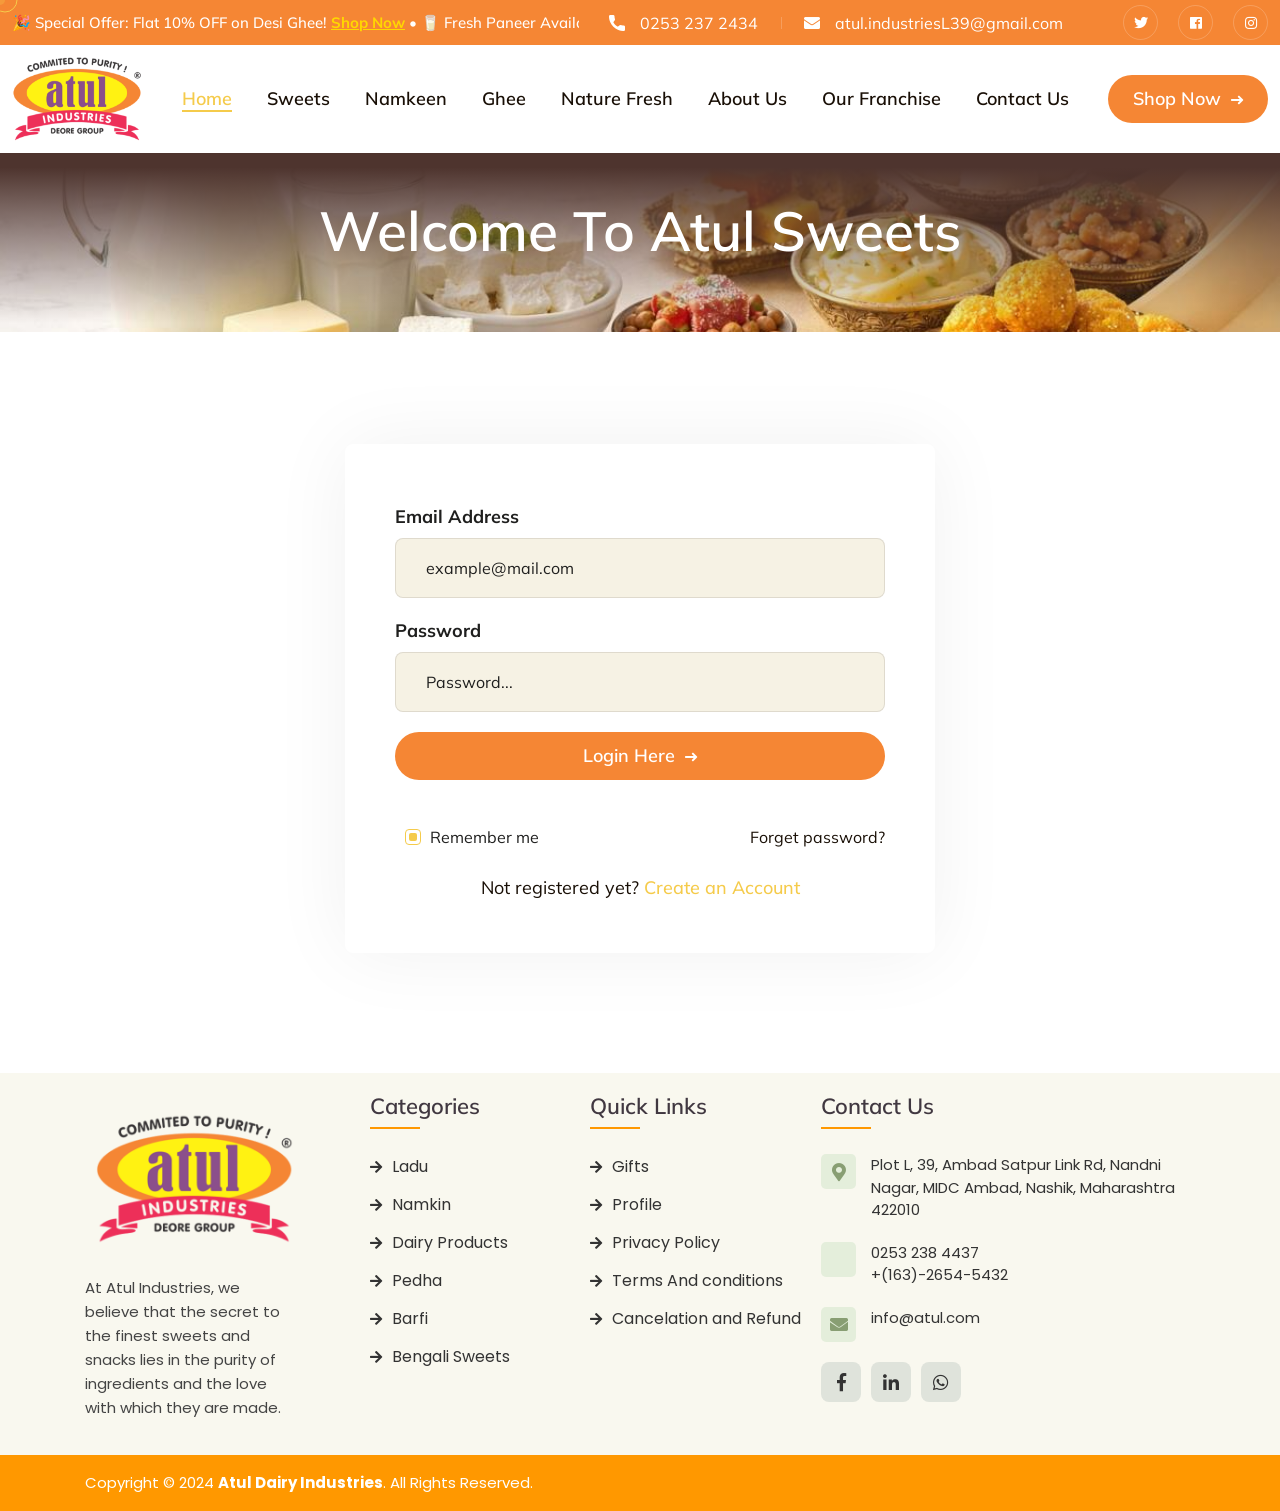
<file: login.html>
<!DOCTYPE html>
<html lang="en">


<head>
    <meta charset="UTF-8" />
    <meta name="viewport" content="width=device-width, initial-scale=1.0" />
    <title> Atul Dairy Industries - Dairy Products Supplier</title>
    <!-- favicons Icons -->
    <link rel="apple-touch-icon" sizes="180x180" href="assets/images/new/Atul 1.png" />
    <link rel="icon" type="image/png" sizes="32x32" href="assets/images/new/Atul 1.png" />
    <link rel="icon" type="image/png" sizes="16x16" href="assets/images/new/Atul 1.png" />
    <link rel="manifest" href="assets/images/new/Atul 1.png" />
    <meta name="description" content="Atul Dairy Industries - Dairy Products Supplier" />

    <!-- fonts -->
    <link rel="preconnect" href="https://fonts.googleapis.com/">
    <link rel="preconnect" href="https://fonts.gstatic.com/" crossorigin>
    <link
        href="https://fonts.googleapis.com/css2?family=Bricolage+Grotesque:opsz,wght@12..96,200..800&family=Inter:ital,opsz,wght@0,14..32,100..900;1,14..32,100..900&family=Karla:ital,wght@0,200..800;1,200..800&family=Mulish:ital,wght@0,200..1000;1,200..1000&family=Poppins:ital,wght@0,100;0,200;0,300;0,400;0,500;0,600;0,700;0,800;0,900;1,100;1,200;1,300;1,400;1,500;1,600;1,700;1,800;1,900&family=Quicksand:wght@300..700&display=swap"
        rel="stylesheet">


    <link rel="stylesheet" href="assets/css/bootstrap.min.css" />
    <link rel="stylesheet" href="assets/css/animate.min.css" />
    <link rel="stylesheet" href="assets/css/custom-animate.css" />
    <link rel="stylesheet" href="assets/css/swiper.min.css" />
    <link rel="stylesheet" href="assets/css/font-awesome-all.css" />
    <link rel="stylesheet" href="assets/css/jarallax.css" />
    <link rel="stylesheet" href="assets/css/jquery.magnific-popup.css" />
    <link rel="stylesheet" href="assets/css/odometer.min.css" />
    <link rel="stylesheet" href="assets/css/flaticon.css">
    <link rel="stylesheet" href="assets/css/owl.carousel.min.css" />
    <link rel="stylesheet" href="assets/css/owl.theme.default.min.css" />
    <link rel="stylesheet" href="assets/css/nice-select.css" />
    <link rel="stylesheet" href="assets/css/jquery-ui.css" />
    <link rel="stylesheet" href="assets/css/aos.css" />



    <!-- template styles -->
    <link rel="stylesheet" href="assets/css/style.css" />
    <link rel="stylesheet" href="assets/css/responsive.css" />
</head>

<body class="custom-cursor">

    <div class="custom-cursor__cursor"></div>
    <div class="custom-cursor__cursor-two"></div>

    <!--Start Preloader-->
    <div id="preloader">
        <div class="preloader">
            <span></span>
            <span></span>
        </div>
    </div>
    <!--End Preloader-->



    <div class="page-wrapper">
        <header class="main-header-three">
            <div class="main-menu-three__top">
                <div class="container-fluid">
                    <div class="main-menu-three__top-inner-modified">

                        <div class="main-menu-three__offer-scroll">
                            <div class="marquee-content">
                                <p>🎉 Special Offer: Flat 10% OFF on Desi Ghee! <a href="#">Shop Now</a> • 🥛 Fresh
                                    Paneer Available Daily! <a href="#">Order Now</a> • ✨ Free Delivery on orders over
                                    ₹199! • </p>
                                <p>🎉 Special Offer: Flat 10% OFF on Desi Ghee! <a href="#">Shop Now</a> • 🥛 Fresh
                                    Paneer Available Daily! <a href="#">Order Now</a> • ✨ Free Delivery on orders over
                                    ₹199! • </p>
                            </div>
                        </div>

                        <div class="main-menu-three__top-right-group">
                            <ul class="list-unstyled main-menu-three__contact-list">
                                <li>
                                    <div class="icon">
                                        <i class="icon-call"></i>
                                    </div>
                                    <div class="text">
                                        <p><a href="tel:0253 237 2434">0253 237 2434</a></p>
                                    </div>
                                </li>
                                <li>
                                    <div class="icon">
                                        <i class="icon-email"></i>
                                    </div>
                                    <div class="text">
                                        <p><a
                                                href="mailto:atul.industriesL39@gmail.com">atul.industriesL39@gmail.com</a>
                                        </p>
                                    </div>
                                </li>
                            </ul>
                            <div class="main-menu-three__top-right">

                                <div class="main-menu-three__social">
                                    <a href="#"><i class="fab fa-twitter"></i></a>
                                    <a href="#"><i class="fab fa-facebook"></i></a>

                                    <a href="#"><i class="fab fa-instagram"></i></a>
                                </div>
                            </div>
                        </div>

                    </div>
                </div>
            </div>
             <nav class="main-menu">
                <div class="main-menu-three__wrapper">
                    <div class="container-fluid">
                        <div class="main-menu-three__wrapper-inner">
                            <div class="main-menu-three__left">
                                <div class="main-menu-three__logo">
                                    <a href="index.html"><img src="assets/images/new/Atul 1.png" alt=""></a>
                                </div>
                            </div>
                            <div class="main-menu-three__main-menu-box">
                                <a href="#" class="mobile-nav__toggler"><i class="fa fa-bars"></i></a>
                                <ul class="main-menu__list">
                                    <li>
                                        <a href="index.html">Home </a>
                                    </li>
                                    <li>
                                        <a href="sweets.html">Sweets</a>
                                    </li>
                                    <li><a href="">Namkeen</a></li>
                                    <li><a href="">Ghee</a></li>
                                    <li><a href="">Nature Fresh</a></li>
                                    <li>
                                        <a href="#">About Us</a>
                                    </li>
                                    <li><a href="our-franchise.html">Our Franchise</a></li>
                                    <li>
                                        <a href="contact-us.html">Contact Us</a>
                                    </li>
                                </ul>
                            </div>
                            <div class="main-menu-three__right">
                                <div class="main-menu-three__right-content">
                                    <div class="main-menu-three__search-cart-box">
                                        <div class="main-menu-three__search-cart-box">
                                            <div class="main-menu-three__search-box">
                                                <a href="#"
                                                    class="main-menu-three__search searcher-toggler-box fal fa-search"></a>
                                            </div>
                                            <div class="main-menu-three__cart-box">
                                                <a href="cart.html" class="main-menu-three__cart">
                                                    <span class="far fa-shopping-cart"></span>
                                                    <span class="main-menu-three__cart-count">02</span>
                                                </a>
                                            </div>
                                            <div class="main-menu-two__user">
                                                <a href="login.html"><span class="far fa-users"></span></a>
                                            </div>
                                        </div>
                                    </div>
                                    <div class="main-menu-three__btn-box">
                                        <a class="thm-btn" href="#">Shop Now
                                            <i class="fal fa-long-arrow-right"></i>
                                            <span class="hover-btn hover-bx"></span>
                                            <span class="hover-btn hover-bx2"></span>
                                            <span class="hover-btn hover-bx3"></span>
                                            <span class="hover-btn hover-bx4"></span>
                                        </a>
                                    </div>
                                </div>
                            </div>
                        </div>
                    </div>
                </div>
            </nav>
        </header>


        <div class="stricky-header stricked-menu main-menu main-menu-three">
            <div class="sticky-header__content"></div><!-- /.sticky-header__content -->
        </div><!-- /.stricky-header -->

        <!--Page Header Start-->
        <section class="page-header">
            <div class="page-header__bg" style="background-image: url(assets/images/new/Dairyandsweetsharmon.jpeg);">
            </div>
            <div class="container">
                <div class="page-header__inner">
                    <h3>Welcome To Atul Sweets</h3>

                </div>
            </div>
        </section>
        <!--Page Header End-->

        <!--Product Start-->
     <section class="login-one">
    <div class="container">
        <div class="login-one__form">
            <form id="login-one__form" name="Login-one_form" action="#" method="post">
                <div class="row">
                    <div class="col-xl-12">
                        <div class="form-group">
                            <label for="formEmail" style="font-weight: bold; margin-bottom: 8px; display: block;">Email Address</label>
                            <div class="input-box">
                                <input type="email" name="form_email" id="formEmail" placeholder="example@mail.com" required="" value="">
                            </div>
                        </div>
                    </div>

                    <div class="col-xl-12">
                        <div class="form-group">
                            <label for="formPassword" style="font-weight: bold; margin-bottom: 8px; display: block;">Password</label>
                            <div class="input-box">
                                <input type="text" name="form_password" id="formPassword" placeholder="Password..." required="" value="">
                            </div>
                        </div>
                    </div>

                    <div class="col-xl-12">
                        <div class="form-group">
                            <button class="thm-btn" type="submit" data-loading-text="Please wait...">Login Here
                                <i class="fal fa-long-arrow-right"></i>
                                <span class="hover-btn hover-bx"></span>
                                <span class="hover-btn hover-bx2"></span>
                                <span class="hover-btn hover-bx3"></span>
                                <span class="hover-btn hover-bx4"></span>
                            </button>
                        </div>
                    </div>

                   <div class="remember-forget">
                                <div class="checked-box1">
                                    <input type="checkbox" name="saveMyInfo" id="saveinfo" checked="">
                                    <label for="saveinfo">
                                        <span></span>
                                        Remember me
                                    </label>
                                </div>
                                <div class="forget">
                                    <a href="#">Forget password?</a>
                                </div>
                            </div>

                    <div class="create-account text-center">
                        <p>Not registered yet? <a href="sign-up.html" style="color: #var-primary-color;">Create an Account</a></p>
                    </div>
                </div>
            </form>
        </div>
    </div>
</section>
        <!--Product End-->


        <!--Site Footer Two Start-->
       <footer class="site-footer custom-footer">
            <div class="site-footer__top custom-footer__top">
                <div class="container">
                    <div class="row">
                        <!-- Column 1: Company Info -->
                        <div class="col-xl-3 col-lg-6 col-md-6 wow fadeInUp" data-wow-delay="100ms">
                            <div class="footer-widget__about">
                                <div class="footer-widget__about-logo custom-f-about-logo">
                                    <a href="index.html"><img src="assets/images/new/Atul 1.png" alt="Atul Logo"></a>
                                </div>
                                <p class="custom-f-about-text">
                                    At Atul Industries, we believe that the secret to the finest sweets and snacks lies
                                    in the purity of ingredients and the love with which they are made.
                                </p>

                            </div>
                        </div>

                        <!-- Column 2: Categories -->
                        <div class="col-xl-2 col-lg-6 col-md-6 wow fadeInUp" data-wow-delay="200ms">
                            <div class="footer-widget__links">
                                <h4 class="custom-f-title">Categories</h4>
                                <ul class="custom-f-list">
                                    <li><a href="#"><i class="fas fa-arrow-right"></i> Ladu</a></li>
                                    <li><a href="#"><i class="fas fa-arrow-right"></i> Namkin</a></li>
                                    <li><a href="#"><i class="fas fa-arrow-right"></i> Dairy Products</a></li>
                                    <li><a href="#"><i class="fas fa-arrow-right"></i> Pedha</a></li>
                                    <li><a href="#"><i class="fas fa-arrow-right"></i> Barfi</a></li>
                                    <li><a href="#"><i class="fas fa-arrow-right"></i> Bengali Sweets</a></li>
                                </ul>
                            </div>
                        </div>

                        <!-- Column 3: Quick Links -->
                         <div class="col-xl-3 col-lg-6 col-md-6 wow fadeInUp" data-wow-delay="300ms">
                            <div class="footer-widget__services">
                                <h4 class="custom-f-title">Quick Links</h4>
                                <ul class="custom-f-list">
                                    <li><a href="#"><i class="fas fa-arrow-right"></i> Gifts</a></li>
                                    <li><a href="#"><i class="fas fa-arrow-right"></i> Profile</a></li>
                                    <li><a href="privacy-policy.html"><i class="fas fa-arrow-right"></i> Privacy Policy</a></li>
                                    <li><a href="terms-conditions.html"><i class="fas fa-arrow-right"></i> Terms And conditions</a></li>
                                    <li><a href="cancelation-and-refund.html"><i class="fas fa-arrow-right"></i> Cancelation and Refund</a></li>
                                </ul>
                            </div>
                        </div>

                        <!-- Column 4: Contact Us -->
                        <div class="col-xl-4 col-lg-6 col-md-6 wow fadeInUp" data-wow-delay="400ms">
                            <div class="footer-widget__contact">
                                <h4 class="custom-f-title">Contact Us</h4>
                                <ul class="custom-f-contact-list">
                                    <li class="custom-f-contact-item">
                                        <div class="custom-f-icon-box"><i class="fas fa-map-marker-alt"></i></div>
                                        <p class="custom-f-contact-text">
                                            Plot L, 39, Ambad Satpur Link Rd, Nandni Nagar, MIDC Ambad, Nashik,
                                            Maharashtra 422010
                                        </p>
                                    </li>
                                    <li class="custom-f-contact-item">
                                        <div class="custom-f-icon-box"><i class="fas fa-phone-alt"></i></div>
                                        <p class="custom-f-contact-text">
                                            <a href="tel:02532384437">0253 238 4437</a><br>
                                            <a href="tel:+16326545432">+(163)-2654-5432</a>
                                        </p>
                                    </li>
                                    <li class="custom-f-contact-item">
                                        <div class="custom-f-icon-box"><i class="fas fa-envelope"></i></div>
                                        <p class="custom-f-contact-text">
                                            <a href="mailto:info@atul.com">info@atul.com</a>
                                        </p>
                                    </li>
                                </ul>
                                <div class="custom-f-socials">
                                    <a href="#" class="custom-f-social-btn"><i class="fab fa-facebook-f"></i></a>
                                    <a href="#" class="custom-f-social-btn"><i class="fab fa-linkedin-in"></i></a>
                                    <a href="#" class="custom-f-social-btn"><i class="fab fa-whatsapp"></i></a>
                                </div>
                            </div>
                        </div>
                    </div>
                </div>
            </div>

            <!-- Footer Bottom Bar -->
            <div class="custom-f-bottom">
                <div class="container">
                    <div class="row">
                        <div class="col-12">
                            <p class="custom-f-copyright">
                                Copyright &copy; 2024 <a href="index.html" style="color:white; font-weight:bold;">Atul
                                    Dairy Industries</a>. All Rights Reserved.
                            </p>
                        </div>
                    </div>
                </div>
            </div>
        </footer>
        <!--Site Footer Two End-->



    </div><!-- /.page-wrapper -->


   <div class="mobile-nav__wrapper">
        <div class="mobile-nav__overlay mobile-nav__toggler"></div>
        <!-- /.mobile-nav__overlay -->
        <div class="mobile-nav__content">
            <span class="mobile-nav__close mobile-nav__toggler"><i class="fa fa-times"></i></span>

            <div class="logo-box">
                <a href="index.html" aria-label="logo image"><img src="assets/images/new/Atul 1.png" width="150"
                        alt="" /></a>
            </div>
            <!-- /.logo-box -->
            <div class="mobile-nav__container"></div>
            <!-- /.mobile-nav__container -->

            <ul class="mobile-nav__contact list-unstyled">
                <li>
                    <i class="fa fa-envelope"></i>
                    <a href="mailto:atul.industriesL39@gmail.com">atul.industriesL39@gmail.com</a>
                </li>
                <li>
                    <i class="fas fa-phone"></i>
                    <a href="tel:02532384437">02532384437</a>
                </li>
            </ul><!-- /.mobile-nav__contact -->
            <div class="mobile-nav__top">
                <div class="mobile-nav__social">
                    <a href="#" class="fab fa-facebook-square"></a>
                    <a href="#" class="fab fa-instagram"></a>
                </div><!-- /.mobile-nav__social -->
            </div><!-- /.mobile-nav__top -->



        </div>
        <!-- /.mobile-nav__content -->
    </div>
    <!-- /.mobile-nav__wrapper -->

    <!-- Search Popup -->
     <div class="search-popup-wrapper">
        <div class="search-overlay-bg"></div>

        <div class="search-popup-content">
            <button class="close-search-modal" aria-label="Close">
                <i class="fas fa-times"></i>
            </button>

            <div class="search-container-inner">
                <div class="search-brand-header">
                    <img src="assets/images/new/Atul 1.png" alt="Logo" class="search-logo">
                    <div class="header-actions">
                        <a href="#" class="action-link"><i class="far fa-user"></i></a>
                        <a href="#" class="action-link cart-link">
                            <i class="fas fa-shopping-bag"></i>
                            <span class="badge">0</span>
                        </a>
                    </div>
                </div>

                <div class="search-main-form">
                    <form method="post" action="#">
                        <div class="search-input-group">
                            <input type="search" name="search-field"
                                placeholder="Search for sweets, snacks, or gifts..." required>
                            <button type="submit" class="main-search-btn">
                                <i class="fas fa-search"></i>
                            </button>
                        </div>
                    </form>

                    <div class="trending-searches">
                        <span class="trending-label">Popular Searches:</span>
                        <div class="trending-tags">
                            <a href="#">Mysore Pak</a>
                            <a href="#">Kaju Katli</a>
                            <a href="#">Dry Fruits</a>
                            <a href="#">Gift Boxes</a>
                        </div>
                    </div>
                </div>
            </div>
        </div>
    </div>
    <!-- End Search Popup -->

    <a href="#" data-target="html" class="scroll-to-target scroll-to-top">
        <span class="scroll-to-top__wrapper"><span class="scroll-to-top__inner"></span></span>
        <span class="scroll-to-top__text"> Go Back Top</span>
    </a>


    <script src="assets/js/jquery-latest.js"></script>
    <script src="assets/js/bootstrap.bundle.min.js"></script>
    <script src="assets/js/jarallax.min.js"></script>
    <script src="assets/js/jquery.ajaxchimp.min.js"></script>
    <script src="assets/js/jquery.appear.min.js"></script>
    <script src="assets/js/swiper.min.js"></script>
    <script src="assets/js/jquery.magnific-popup.min.js"></script>
    <script src="assets/js/jquery.validate.min.js"></script>
    <script src="assets/js/odometer.min.js"></script>
    <script src="assets/js/wNumb.min.js"></script>
    <script src="assets/js/wow.js"></script>
    <script src="assets/js/isotope.js"></script>
    <script src="assets/js/owl.carousel.min.js"></script>
    <script src="assets/js/jquery-ui.js"></script>
    <script src="assets/js/jquery.circleType.js"></script>
    <script src="assets/js/jquery.lettering.min.js"></script>
    <script src="assets/js/jquery.fittext.js"></script>
    <script src="assets/js/jquery.nice-select.min.js"></script>
    <script src="assets/js/marquee.min.js"></script>
    <script src="assets/js/jquery-sidebar-content.js"></script>
    <script src="assets/js/jquery.event.move.js"></script>
    <script src="assets/js/aos.js"></script>
    <script src="assets/js/gsap/gsap.js"></script>
    <script src="assets/js/gsap/ScrollTrigger.js"></script>
    <script src="assets/js/gsap/SplitText.js"></script>



<script>
        document.addEventListener('DOMContentLoaded', function () {
            const body = document.body;
            const searchPopup = document.querySelector('.search-popup-wrapper');
            const closeBtn = document.querySelector('.close-search-modal');
            // Tumcha exact class ithe add kela aahe
            const searchTrigger = document.querySelector('.searcher-toggler-box');

            // OPEN FUNCTION
            if (searchTrigger) {
                searchTrigger.addEventListener('click', function (e) {
                    e.preventDefault();
                    console.log("Opening Search..."); // Debugging sathi

                    searchPopup.style.display = 'flex'; // Adhi display kara

                    // Halka delay jyamule animation smooth disel
                    setTimeout(() => {
                        body.classList.add('search-active');
                        searchPopup.style.opacity = '1';
                        searchPopup.style.visibility = 'visible';
                    }, 10);
                });
            }

            // CLOSE FUNCTION
            if (closeBtn) {
                closeBtn.addEventListener('click', function (e) {
                    e.preventDefault();
                    console.log("Closing Search...");

                    body.classList.remove('search-active');
                    searchPopup.style.opacity = '0';
                    searchPopup.style.visibility = 'hidden';

                    // Animation purna jhalyavar display purna band kara
                    setTimeout(() => {
                        if (!body.classList.contains('search-active')) {
                            searchPopup.style.display = 'none';
                        }
                    }, 400);
                });
            }

            // ESC Key Support
            document.addEventListener('keydown', function (e) {
                if (e.key === "Escape" && body.classList.contains('search-active')) {
                    closeBtn.click();
                }
            });
        });
    </script>
    <!-- template js -->
    <script src="assets/js/script.js"></script>
</body>


</html>
</file>
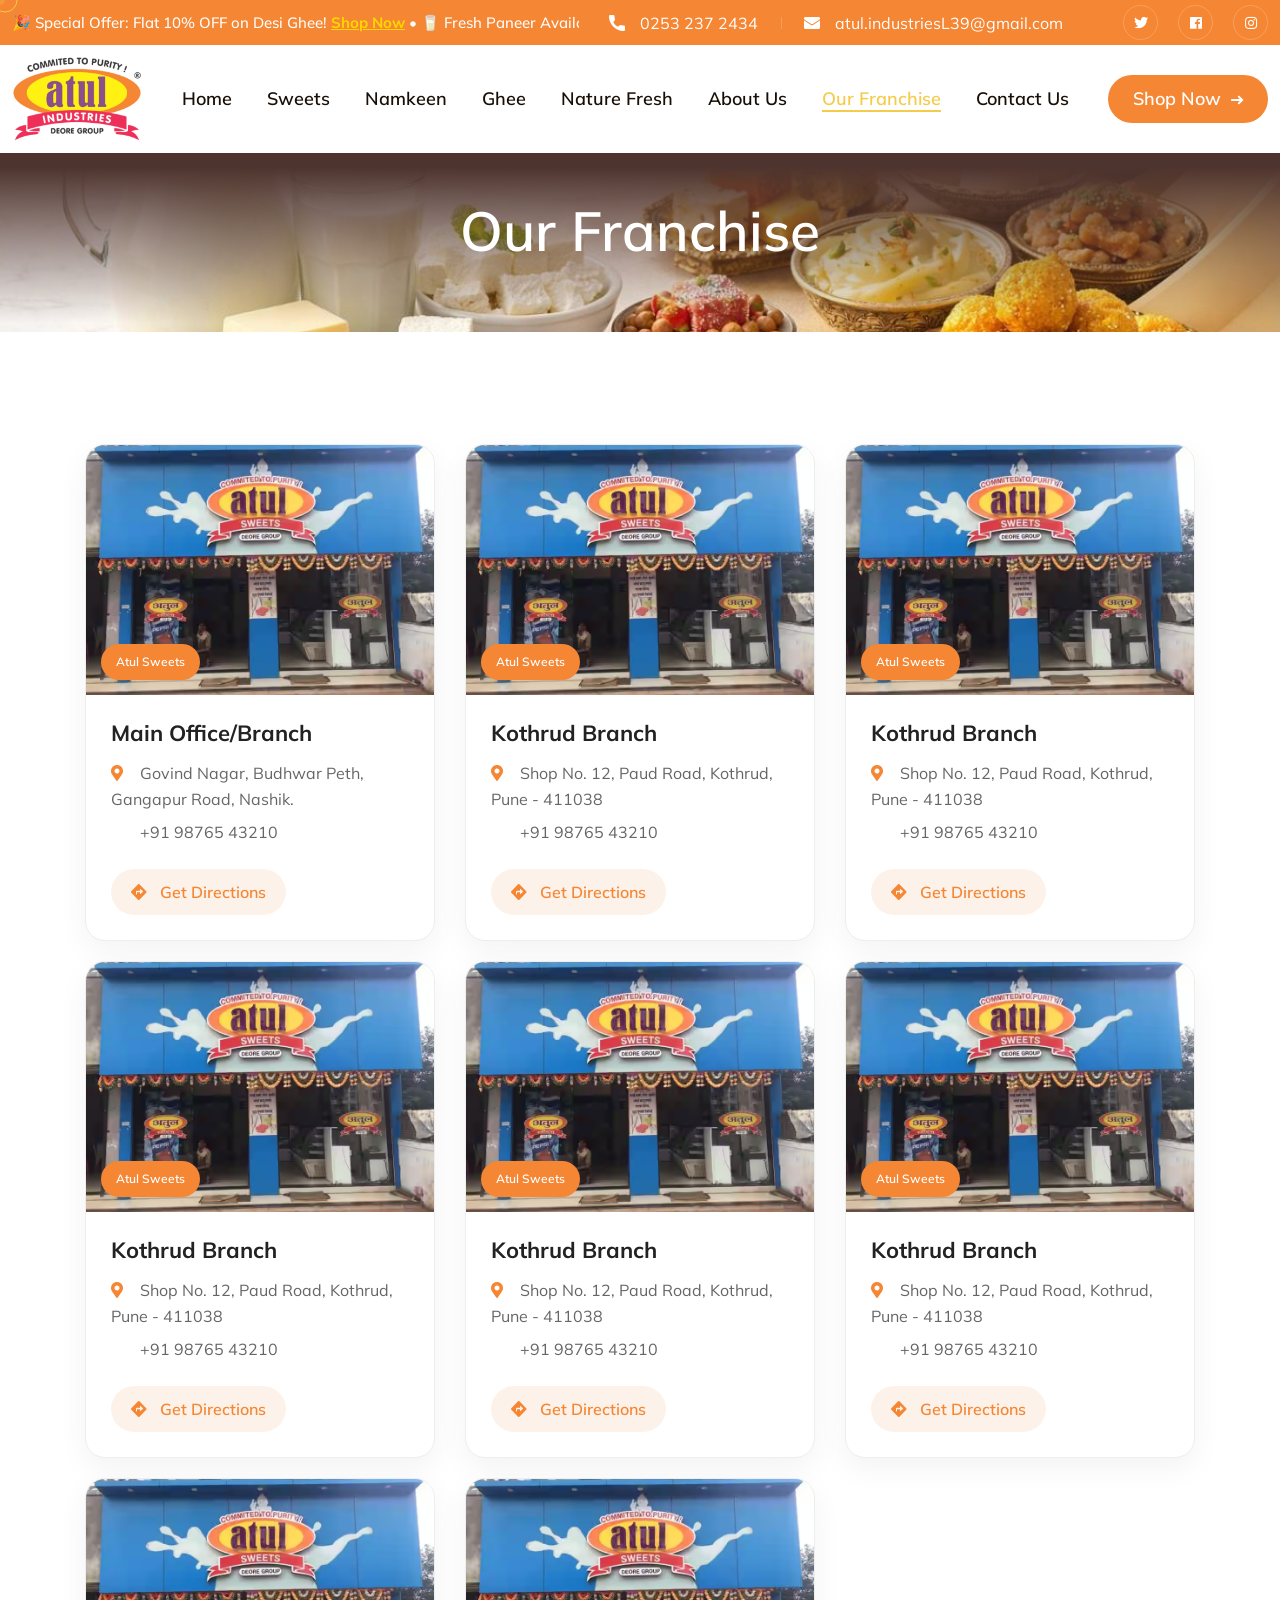
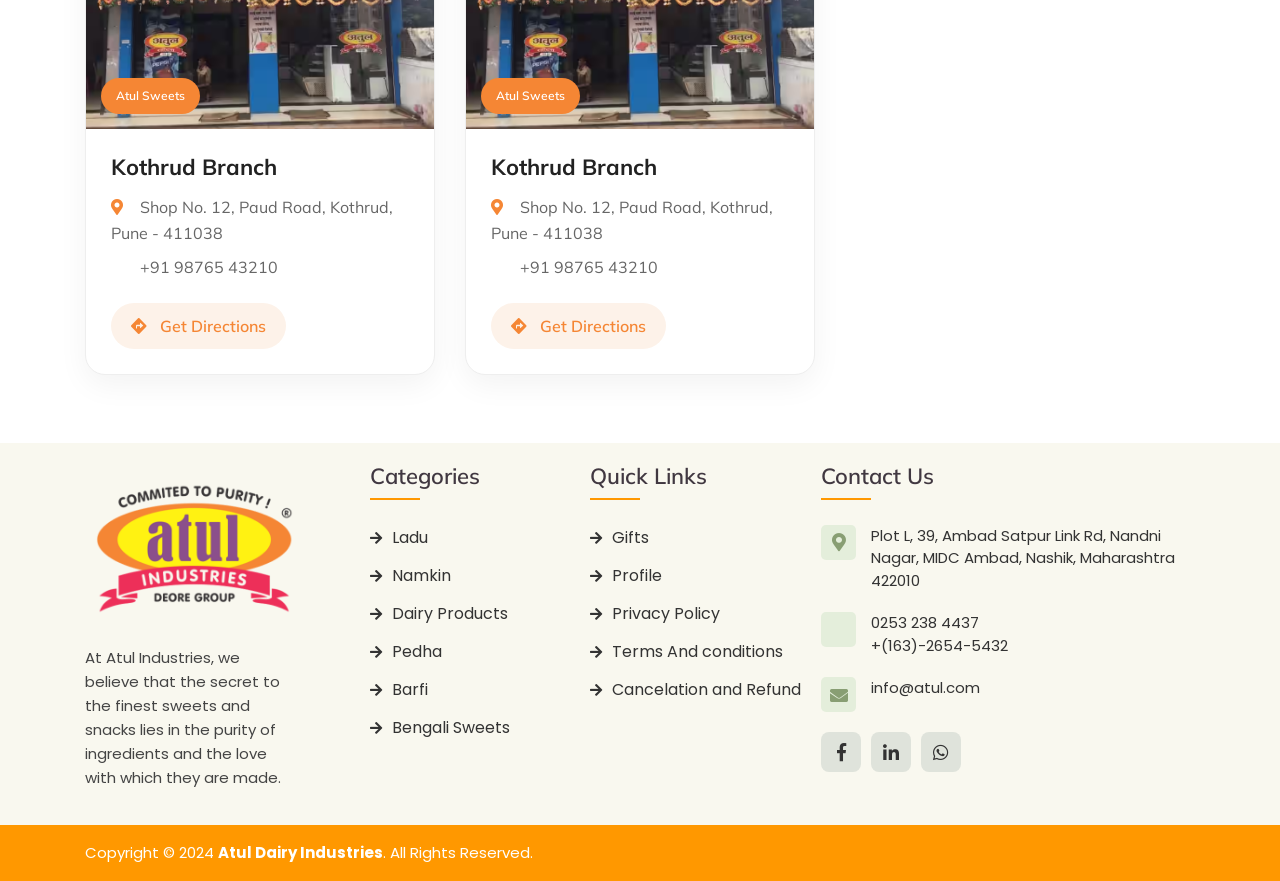
<file: our-franchise.html>
<!DOCTYPE html>
<html lang="en">


<head>
    <meta charset="UTF-8" />
    <meta name="viewport" content="width=device-width, initial-scale=1.0" />
    <title> Atul Dairy Industries - Dairy Products Supplier</title>
    <!-- favicons Icons -->
    <link rel="apple-touch-icon" sizes="180x180" href="assets/images/new/Atul 1.png" />
    <link rel="icon" type="image/png" sizes="32x32" href="assets/images/new/Atul 1.png" />
    <link rel="icon" type="image/png" sizes="16x16" href="assets/images/new/Atul 1.png" />
    <link rel="manifest" href="assets/images/new/Atul 1.png" />
    <meta name="description" content="Atul Dairy Industries - Dairy Products Supplier" />

    <!-- fonts -->
    <link rel="preconnect" href="https://fonts.googleapis.com/">
    <link rel="preconnect" href="https://fonts.gstatic.com/" crossorigin>
    <link
        href="https://fonts.googleapis.com/css2?family=Bricolage+Grotesque:opsz,wght@12..96,200..800&family=Inter:ital,opsz,wght@0,14..32,100..900;1,14..32,100..900&family=Karla:ital,wght@0,200..800;1,200..800&family=Mulish:ital,wght@0,200..1000;1,200..1000&family=Poppins:ital,wght@0,100;0,200;0,300;0,400;0,500;0,600;0,700;0,800;0,900;1,100;1,200;1,300;1,400;1,500;1,600;1,700;1,800;1,900&family=Quicksand:wght@300..700&display=swap"
        rel="stylesheet">


    <link rel="stylesheet" href="assets/css/bootstrap.min.css" />
    <link rel="stylesheet" href="assets/css/animate.min.css" />
    <link rel="stylesheet" href="assets/css/custom-animate.css" />
    <link rel="stylesheet" href="assets/css/swiper.min.css" />
    <link rel="stylesheet" href="assets/css/font-awesome-all.css" />
    <link rel="stylesheet" href="assets/css/jarallax.css" />
    <link rel="stylesheet" href="assets/css/jquery.magnific-popup.css" />
    <link rel="stylesheet" href="assets/css/odometer.min.css" />
    <link rel="stylesheet" href="assets/css/flaticon.css">
    <link rel="stylesheet" href="assets/css/owl.carousel.min.css" />
    <link rel="stylesheet" href="assets/css/owl.theme.default.min.css" />
    <link rel="stylesheet" href="assets/css/nice-select.css" />
    <link rel="stylesheet" href="assets/css/jquery-ui.css" />
    <link rel="stylesheet" href="assets/css/aos.css" />



    <!-- template styles -->
    <link rel="stylesheet" href="assets/css/style.css" />
    <link rel="stylesheet" href="assets/css/responsive.css" />
</head>

<body class="custom-cursor">

    <div class="custom-cursor__cursor"></div>
    <div class="custom-cursor__cursor-two"></div>

    <!--Start Preloader-->
    <div id="preloader">
        <div class="preloader">
            <span></span>
            <span></span>
        </div>
    </div>
    <!--End Preloader-->



    <div class="page-wrapper">
        <header class="main-header-three">
            <div class="main-menu-three__top">
                <div class="container-fluid">
                    <div class="main-menu-three__top-inner-modified">

                        <div class="main-menu-three__offer-scroll">
                            <div class="marquee-content">
                                <p>🎉 Special Offer: Flat 10% OFF on Desi Ghee! <a href="#">Shop Now</a> • 🥛 Fresh
                                    Paneer Available Daily! <a href="#">Order Now</a> • ✨ Free Delivery on orders over
                                    ₹199! • </p>
                                <p>🎉 Special Offer: Flat 10% OFF on Desi Ghee! <a href="#">Shop Now</a> • 🥛 Fresh
                                    Paneer Available Daily! <a href="#">Order Now</a> • ✨ Free Delivery on orders over
                                    ₹199! • </p>
                            </div>
                        </div>

                        <div class="main-menu-three__top-right-group">
                            <ul class="list-unstyled main-menu-three__contact-list">
                                <li>
                                    <div class="icon">
                                        <i class="icon-call"></i>
                                    </div>
                                    <div class="text">
                                        <p><a href="tel:0253 237 2434">0253 237 2434</a></p>
                                    </div>
                                </li>
                                <li>
                                    <div class="icon">
                                        <i class="icon-email"></i>
                                    </div>
                                    <div class="text">
                                        <p><a
                                                href="mailto:atul.industriesL39@gmail.com">atul.industriesL39@gmail.com</a>
                                        </p>
                                    </div>
                                </li>
                            </ul>
                            <div class="main-menu-three__top-right">

                                <div class="main-menu-three__social">
                                    <a href="#"><i class="fab fa-twitter"></i></a>
                                    <a href="#"><i class="fab fa-facebook"></i></a>

                                    <a href="#"><i class="fab fa-instagram"></i></a>
                                </div>
                            </div>
                        </div>

                    </div>
                </div>
            </div>
             <nav class="main-menu">
                <div class="main-menu-three__wrapper">
                    <div class="container-fluid">
                        <div class="main-menu-three__wrapper-inner">
                            <div class="main-menu-three__left">
                                <div class="main-menu-three__logo">
                                    <a href="index.html"><img src="assets/images/new/Atul 1.png" alt=""></a>
                                </div>
                            </div>
                            <div class="main-menu-three__main-menu-box">
                                <a href="#" class="mobile-nav__toggler"><i class="fa fa-bars"></i></a>
                                <ul class="main-menu__list">
                                    <li>
                                        <a href="index.html">Home </a>
                                    </li>
                                    <li>
                                        <a href="sweets.html">Sweets</a>
                                    </li>
                                    <li><a href="">Namkeen</a></li>
                                    <li><a href="">Ghee</a></li>
                                    <li><a href="">Nature Fresh</a></li>
                                    <li>
                                        <a href="#">About Us</a>
                                    </li>
                                    <li><a href="our-franchise.html">Our Franchise</a></li>
                                    <li>
                                        <a href="contact-us.html">Contact Us</a>
                                    </li>
                                </ul>
                            </div>
                            <div class="main-menu-three__right">
                                <div class="main-menu-three__right-content">
                                    <div class="main-menu-three__search-cart-box">
                                        <div class="main-menu-three__search-cart-box">
                                            <div class="main-menu-three__search-box">
                                                <a href="#"
                                                    class="main-menu-three__search searcher-toggler-box fal fa-search"></a>
                                            </div>
                                            <div class="main-menu-three__cart-box">
                                                <a href="cart.html" class="main-menu-three__cart">
                                                    <span class="far fa-shopping-cart"></span>
                                                    <span class="main-menu-three__cart-count">02</span>
                                                </a>
                                            </div>
                                            <div class="main-menu-two__user">
                                                <a href="login.html"><span class="far fa-users"></span></a>
                                            </div>
                                        </div>
                                    </div>
                                    <div class="main-menu-three__btn-box">
                                        <a class="thm-btn" href="#">Shop Now
                                            <i class="fal fa-long-arrow-right"></i>
                                            <span class="hover-btn hover-bx"></span>
                                            <span class="hover-btn hover-bx2"></span>
                                            <span class="hover-btn hover-bx3"></span>
                                            <span class="hover-btn hover-bx4"></span>
                                        </a>
                                    </div>
                                </div>
                            </div>
                        </div>
                    </div>
                </div>
            </nav>
        </header>


        <div class="stricky-header stricked-menu main-menu main-menu-three">
            <div class="sticky-header__content"></div><!-- /.sticky-header__content -->
        </div><!-- /.stricky-header -->

        <!--Page Header Start-->
        <section class="page-header">
            <div class="page-header__bg" style="background-image: url(assets/images/new/Dairyandsweetsharmon.jpeg);">
            </div>
            <div class="container">
                <div class="page-header__inner">
                    <h3>Our Franchise</h3>

                </div>
            </div>
        </section>
        <!--Page Header End-->

       <section class="franchise-section py-5" style="padding-top: 7rem !important;
">
    <div class="container">
           <div class="row">
             <div class="col-xl-4 col-lg-6 col-md-6 franchise-card-wrapper ">
                <div class="shop-card">
                    <div class="shop-img-box">
                        <img src="assets/images/new/atul-sweets-patha.png" alt="Atul Sweets Shop" class="img-fluid">
                        <div class="shop-badge">Atul Sweets</div>
                    </div>
                    <div class="shop-details">
                        <h4>Main Office/Branch</h4>
                        <p class="address"><i class="fas fa-map-marker-alt"></i> Govind Nagar, Budhwar Peth, Gangapur Road, Nashik.</p>
                        <p class="contact"><i class="fas fa-phone-alt"></i> +91 98765 43210</p>
                        
                        <div class="shop-footer">
                            <a href="https://goo.gl/maps/..." target="_blank" class="map-btn">
                                <i class="fas fa-directions"></i> Get Directions
                            </a>
                        </div>
                    </div>
                </div>
            </div>
             <div class="col-xl-4 col-lg-6 col-md-6 franchise-card-wrapper">
                <div class="shop-card">
                    <div class="shop-img-box">
                        <img src="assets/images/new/atul-sweets-patha.png" alt="Atul Sweets Shop" class="img-fluid">
                        <div class="shop-badge">Atul Sweets</div>
                    </div>
                    <div class="shop-details">
                        <h4>Kothrud Branch</h4>
                        <p class="address"><i class="fas fa-map-marker-alt"></i> Shop No. 12, Paud Road, Kothrud, Pune - 411038</p>
                        <p class="contact"><i class="fas fa-phone-alt"></i> +91 98765 43210</p>
                        
                        <div class="shop-footer">
                            <a href="https://goo.gl/maps/..." target="_blank" class="map-btn">
                                <i class="fas fa-directions"></i> Get Directions
                            </a>
                        </div>
                    </div>
                </div>
            </div>
             <div class="col-xl-4 col-lg-6 col-md-6 franchise-card-wrapper">
                <div class="shop-card">
                    <div class="shop-img-box">
                        <img src="assets/images/new/atul-sweets-patha.png" alt="Atul Sweets Shop" class="img-fluid">
                        <div class="shop-badge">Atul Sweets</div>
                    </div>
                    <div class="shop-details">
                        <h4>Kothrud Branch</h4>
                        <p class="address"><i class="fas fa-map-marker-alt"></i> Shop No. 12, Paud Road, Kothrud, Pune - 411038</p>
                        <p class="contact"><i class="fas fa-phone-alt"></i> +91 98765 43210</p>
                        
                        <div class="shop-footer">
                            <a href="https://goo.gl/maps/..." target="_blank" class="map-btn">
                                <i class="fas fa-directions"></i> Get Directions
                            </a>
                        </div>
                    </div>
                </div>
            </div>
             <div class="col-xl-4 col-lg-6 col-md-6 franchise-card-wrapper">
                <div class="shop-card">
                    <div class="shop-img-box">
                        <img src="assets/images/new/atul-sweets-patha.png" alt="Atul Sweets Shop" class="img-fluid">
                        <div class="shop-badge">Atul Sweets</div>
                    </div>
                    <div class="shop-details">
                        <h4>Kothrud Branch</h4>
                        <p class="address"><i class="fas fa-map-marker-alt"></i> Shop No. 12, Paud Road, Kothrud, Pune - 411038</p>
                        <p class="contact"><i class="fas fa-phone-alt"></i> +91 98765 43210</p>
                        
                        <div class="shop-footer">
                            <a href="https://goo.gl/maps/..." target="_blank" class="map-btn">
                                <i class="fas fa-directions"></i> Get Directions
                            </a>
                        </div>
                    </div>
                </div>
                
            </div>
             <div class="col-xl-4 col-lg-6 col-md-6 franchise-card-wrapper">
                <div class="shop-card">
                    <div class="shop-img-box">
                        <img src="assets/images/new/atul-sweets-patha.png" alt="Atul Sweets Shop" class="img-fluid">
                        <div class="shop-badge">Atul Sweets</div>
                    </div>
                    <div class="shop-details">
                        <h4>Kothrud Branch</h4>
                        <p class="address"><i class="fas fa-map-marker-alt"></i> Shop No. 12, Paud Road, Kothrud, Pune - 411038</p>
                        <p class="contact"><i class="fas fa-phone-alt"></i> +91 98765 43210</p>
                        
                        <div class="shop-footer">
                            <a href="https://goo.gl/maps/..." target="_blank" class="map-btn">
                                <i class="fas fa-directions"></i> Get Directions
                            </a>
                        </div>
                    </div>
                </div>
            </div>
             <div class="col-xl-4 col-lg-6 col-md-6 franchise-card-wrapper">
                <div class="shop-card">
                    <div class="shop-img-box">
                        <img src="assets/images/new/atul-sweets-patha.png" alt="Atul Sweets Shop" class="img-fluid">
                        <div class="shop-badge">Atul Sweets</div>
                    </div>
                    <div class="shop-details">
                        <h4>Kothrud Branch</h4>
                        <p class="address"><i class="fas fa-map-marker-alt"></i> Shop No. 12, Paud Road, Kothrud, Pune - 411038</p>
                        <p class="contact"><i class="fas fa-phone-alt"></i> +91 98765 43210</p>
                        
                        <div class="shop-footer">
                            <a href="https://goo.gl/maps/..." target="_blank" class="map-btn">
                                <i class="fas fa-directions"></i> Get Directions
                            </a>
                        </div>
                    </div>
                </div>
            </div>
             <div class="col-xl-4 col-lg-6 col-md-6 franchise-card-wrapper">
                <div class="shop-card">
                    <div class="shop-img-box">
                        <img src="assets/images/new/atul-sweets-patha.png" alt="Atul Sweets Shop" class="img-fluid">
                        <div class="shop-badge">Atul Sweets</div>
                    </div>
                    <div class="shop-details">
                        <h4>Kothrud Branch</h4>
                        <p class="address"><i class="fas fa-map-marker-alt"></i> Shop No. 12, Paud Road, Kothrud, Pune - 411038</p>
                        <p class="contact"><i class="fas fa-phone-alt"></i> +91 98765 43210</p>
                        
                        <div class="shop-footer">
                            <a href="https://goo.gl/maps/..." target="_blank" class="map-btn">
                                <i class="fas fa-directions"></i> Get Directions
                            </a>
                        </div>
                    </div>
                </div>
            </div>
             <div class="col-xl-4 col-lg-6 col-md-6 franchise-card-wrapper">
                <div class="shop-card">
                    <div class="shop-img-box">
                        <img src="assets/images/new/atul-sweets-patha.png" alt="Atul Sweets Shop" class="img-fluid">
                        <div class="shop-badge">Atul Sweets</div>
                    </div>
                    <div class="shop-details">
                        <h4>Kothrud Branch</h4>
                        <p class="address"><i class="fas fa-map-marker-alt"></i> Shop No. 12, Paud Road, Kothrud, Pune - 411038</p>
                        <p class="contact"><i class="fas fa-phone-alt"></i> +91 98765 43210</p>
                        
                        <div class="shop-footer">
                            <a href="https://goo.gl/maps/..." target="_blank" class="map-btn">
                                <i class="fas fa-directions"></i> Get Directions
                            </a>
                        </div>
                    </div>
                </div>
                
            </div>
           </div>
    </div>
</section>

        <!--Site Footer Two Start-->
        <footer class="site-footer custom-footer">
            <div class="site-footer__top custom-footer__top">
                <div class="container">
                    <div class="row">
                        <!-- Column 1: Company Info -->
                        <div class="col-xl-3 col-lg-6 col-md-6 wow fadeInUp" data-wow-delay="100ms">
                            <div class="footer-widget__about">
                                <div class="footer-widget__about-logo custom-f-about-logo">
                                    <a href="index.html"><img src="assets/images/new/Atul 1.png" alt="Atul Logo"></a>
                                </div>
                                <p class="custom-f-about-text">
                                    At Atul Industries, we believe that the secret to the finest sweets and snacks lies
                                    in the purity of ingredients and the love with which they are made.
                                </p>

                            </div>
                        </div>

                        <!-- Column 2: Categories -->
                        <div class="col-xl-2 col-lg-6 col-md-6 wow fadeInUp" data-wow-delay="200ms">
                            <div class="footer-widget__links">
                                <h4 class="custom-f-title">Categories</h4>
                                <ul class="custom-f-list">
                                    <li><a href="#"><i class="fas fa-arrow-right"></i> Ladu</a></li>
                                    <li><a href="#"><i class="fas fa-arrow-right"></i> Namkin</a></li>
                                    <li><a href="#"><i class="fas fa-arrow-right"></i> Dairy Products</a></li>
                                    <li><a href="#"><i class="fas fa-arrow-right"></i> Pedha</a></li>
                                    <li><a href="#"><i class="fas fa-arrow-right"></i> Barfi</a></li>
                                    <li><a href="#"><i class="fas fa-arrow-right"></i> Bengali Sweets</a></li>
                                </ul>
                            </div>
                        </div>

                        <!-- Column 3: Quick Links -->
                         <div class="col-xl-3 col-lg-6 col-md-6 wow fadeInUp" data-wow-delay="300ms">
                            <div class="footer-widget__services">
                                <h4 class="custom-f-title">Quick Links</h4>
                                <ul class="custom-f-list">
                                    <li><a href="#"><i class="fas fa-arrow-right"></i> Gifts</a></li>
                                    <li><a href="#"><i class="fas fa-arrow-right"></i> Profile</a></li>
                                    <li><a href="privacy-policy.html"><i class="fas fa-arrow-right"></i> Privacy Policy</a></li>
                                    <li><a href="terms-conditions.html"><i class="fas fa-arrow-right"></i> Terms And conditions</a></li>
                                    <li><a href="cancelation-and-refund.html"><i class="fas fa-arrow-right"></i> Cancelation and Refund</a></li>
                                </ul>
                            </div>
                        </div>

                        <!-- Column 4: Contact Us -->
                        <div class="col-xl-4 col-lg-6 col-md-6 wow fadeInUp" data-wow-delay="400ms">
                            <div class="footer-widget__contact">
                                <h4 class="custom-f-title">Contact Us</h4>
                                <ul class="custom-f-contact-list">
                                    <li class="custom-f-contact-item">
                                        <div class="custom-f-icon-box"><i class="fas fa-map-marker-alt"></i></div>
                                        <p class="custom-f-contact-text">
                                            Plot L, 39, Ambad Satpur Link Rd, Nandni Nagar, MIDC Ambad, Nashik,
                                            Maharashtra 422010
                                        </p>
                                    </li>
                                    <li class="custom-f-contact-item">
                                        <div class="custom-f-icon-box"><i class="fas fa-phone-alt"></i></div>
                                        <p class="custom-f-contact-text">
                                            <a href="tel:02532384437">0253 238 4437</a><br>
                                            <a href="tel:+16326545432">+(163)-2654-5432</a>
                                        </p>
                                    </li>
                                    <li class="custom-f-contact-item">
                                        <div class="custom-f-icon-box"><i class="fas fa-envelope"></i></div>
                                        <p class="custom-f-contact-text">
                                            <a href="mailto:info@atul.com">info@atul.com</a>
                                        </p>
                                    </li>
                                </ul>
                                <div class="custom-f-socials">
                                    <a href="#" class="custom-f-social-btn"><i class="fab fa-facebook-f"></i></a>
                                    <a href="#" class="custom-f-social-btn"><i class="fab fa-linkedin-in"></i></a>
                                    <a href="#" class="custom-f-social-btn"><i class="fab fa-whatsapp"></i></a>
                                </div>
                            </div>
                        </div>
                    </div>
                </div>
            </div>

            <!-- Footer Bottom Bar -->
            <div class="custom-f-bottom">
                <div class="container">
                    <div class="row">
                        <div class="col-12">
                            <p class="custom-f-copyright">
                                Copyright &copy; 2024 <a href="index.html" style="color:white; font-weight:bold;">Atul
                                    Dairy Industries</a>. All Rights Reserved.
                            </p>
                        </div>
                    </div>
                </div>
            </div>
        </footer>
        <!--Site Footer Two End-->



    </div><!-- /.page-wrapper -->


   <div class="mobile-nav__wrapper">
        <div class="mobile-nav__overlay mobile-nav__toggler"></div>
        <!-- /.mobile-nav__overlay -->
        <div class="mobile-nav__content">
            <span class="mobile-nav__close mobile-nav__toggler"><i class="fa fa-times"></i></span>

            <div class="logo-box">
                <a href="index.html" aria-label="logo image"><img src="assets/images/new/Atul 1.png" width="150"
                        alt="" /></a>
            </div>
            <!-- /.logo-box -->
            <div class="mobile-nav__container"></div>
            <!-- /.mobile-nav__container -->

            <ul class="mobile-nav__contact list-unstyled">
                <li>
                    <i class="fa fa-envelope"></i>
                    <a href="mailto:atul.industriesL39@gmail.com">atul.industriesL39@gmail.com</a>
                </li>
                <li>
                    <i class="fas fa-phone"></i>
                    <a href="tel:02532384437">02532384437</a>
                </li>
            </ul><!-- /.mobile-nav__contact -->
            <div class="mobile-nav__top">
                <div class="mobile-nav__social">
                    <a href="#" class="fab fa-facebook-square"></a>
                    <a href="#" class="fab fa-instagram"></a>
                </div><!-- /.mobile-nav__social -->
            </div><!-- /.mobile-nav__top -->



        </div>
        <!-- /.mobile-nav__content -->
    </div>
    <!-- /.mobile-nav__wrapper -->

    <!-- Search Popup -->
    <div class="search-popup-wrapper">
        <div class="search-overlay-bg"></div>

        <div class="search-popup-content">
            <button class="close-search-modal" aria-label="Close">
                <i class="fas fa-times"></i>
            </button>

            <div class="search-container-inner">
                <div class="search-brand-header">
                    <img src="assets/images/new/Atul 1.png" alt="Logo" class="search-logo">
                    <div class="header-actions">
                        <a href="#" class="action-link"><i class="far fa-user"></i></a>
                        <a href="#" class="action-link cart-link">
                            <i class="fas fa-shopping-bag"></i>
                            <span class="badge">0</span>
                        </a>
                    </div>
                </div>

                <div class="search-main-form">
                    <form method="post" action="#">
                        <div class="search-input-group">
                            <input type="search" name="search-field"
                                placeholder="Search for sweets, snacks, or gifts..." required>
                            <button type="submit" class="main-search-btn">
                                <i class="fas fa-search"></i>
                            </button>
                        </div>
                    </form>

                    <div class="trending-searches">
                        <span class="trending-label">Popular Searches:</span>
                        <div class="trending-tags">
                            <a href="#">Mysore Pak</a>
                            <a href="#">Kaju Katli</a>
                            <a href="#">Dry Fruits</a>
                            <a href="#">Gift Boxes</a>
                        </div>
                    </div>
                </div>
            </div>
        </div>
    </div>
    <!-- End Search Popup -->

    <a href="#" data-target="html" class="scroll-to-target scroll-to-top">
        <span class="scroll-to-top__wrapper"><span class="scroll-to-top__inner"></span></span>
        <span class="scroll-to-top__text"> Go Back Top</span>
    </a>


    <script src="assets/js/jquery-latest.js"></script>
    <script src="assets/js/bootstrap.bundle.min.js"></script>
    <script src="assets/js/jarallax.min.js"></script>
    <script src="assets/js/jquery.ajaxchimp.min.js"></script>
    <script src="assets/js/jquery.appear.min.js"></script>
    <script src="assets/js/swiper.min.js"></script>
    <script src="assets/js/jquery.magnific-popup.min.js"></script>
    <script src="assets/js/jquery.validate.min.js"></script>
    <script src="assets/js/odometer.min.js"></script>
    <script src="assets/js/wNumb.min.js"></script>
    <script src="assets/js/wow.js"></script>
    <script src="assets/js/isotope.js"></script>
    <script src="assets/js/owl.carousel.min.js"></script>
    <script src="assets/js/jquery-ui.js"></script>
    <script src="assets/js/jquery.circleType.js"></script>
    <script src="assets/js/jquery.lettering.min.js"></script>
    <script src="assets/js/jquery.fittext.js"></script>
    <script src="assets/js/jquery.nice-select.min.js"></script>
    <script src="assets/js/marquee.min.js"></script>
    <script src="assets/js/jquery-sidebar-content.js"></script>
    <script src="assets/js/jquery.event.move.js"></script>
    <script src="assets/js/aos.js"></script>
    <script src="assets/js/gsap/gsap.js"></script>
    <script src="assets/js/gsap/ScrollTrigger.js"></script>
    <script src="assets/js/gsap/SplitText.js"></script>



<script>
        document.addEventListener('DOMContentLoaded', function () {
            const body = document.body;
            const searchPopup = document.querySelector('.search-popup-wrapper');
            const closeBtn = document.querySelector('.close-search-modal');
            // Tumcha exact class ithe add kela aahe
            const searchTrigger = document.querySelector('.searcher-toggler-box');

            // OPEN FUNCTION
            if (searchTrigger) {
                searchTrigger.addEventListener('click', function (e) {
                    e.preventDefault();
                    console.log("Opening Search..."); // Debugging sathi

                    searchPopup.style.display = 'flex'; // Adhi display kara

                    // Halka delay jyamule animation smooth disel
                    setTimeout(() => {
                        body.classList.add('search-active');
                        searchPopup.style.opacity = '1';
                        searchPopup.style.visibility = 'visible';
                    }, 10);
                });
            }

            // CLOSE FUNCTION
            if (closeBtn) {
                closeBtn.addEventListener('click', function (e) {
                    e.preventDefault();
                    console.log("Closing Search...");

                    body.classList.remove('search-active');
                    searchPopup.style.opacity = '0';
                    searchPopup.style.visibility = 'hidden';

                    // Animation purna jhalyavar display purna band kara
                    setTimeout(() => {
                        if (!body.classList.contains('search-active')) {
                            searchPopup.style.display = 'none';
                        }
                    }, 400);
                });
            }

            // ESC Key Support
            document.addEventListener('keydown', function (e) {
                if (e.key === "Escape" && body.classList.contains('search-active')) {
                    closeBtn.click();
                }
            });
        });
    </script>
    <!-- template js -->
    <script src="assets/js/script.js"></script>
</body>


</html>
</file>
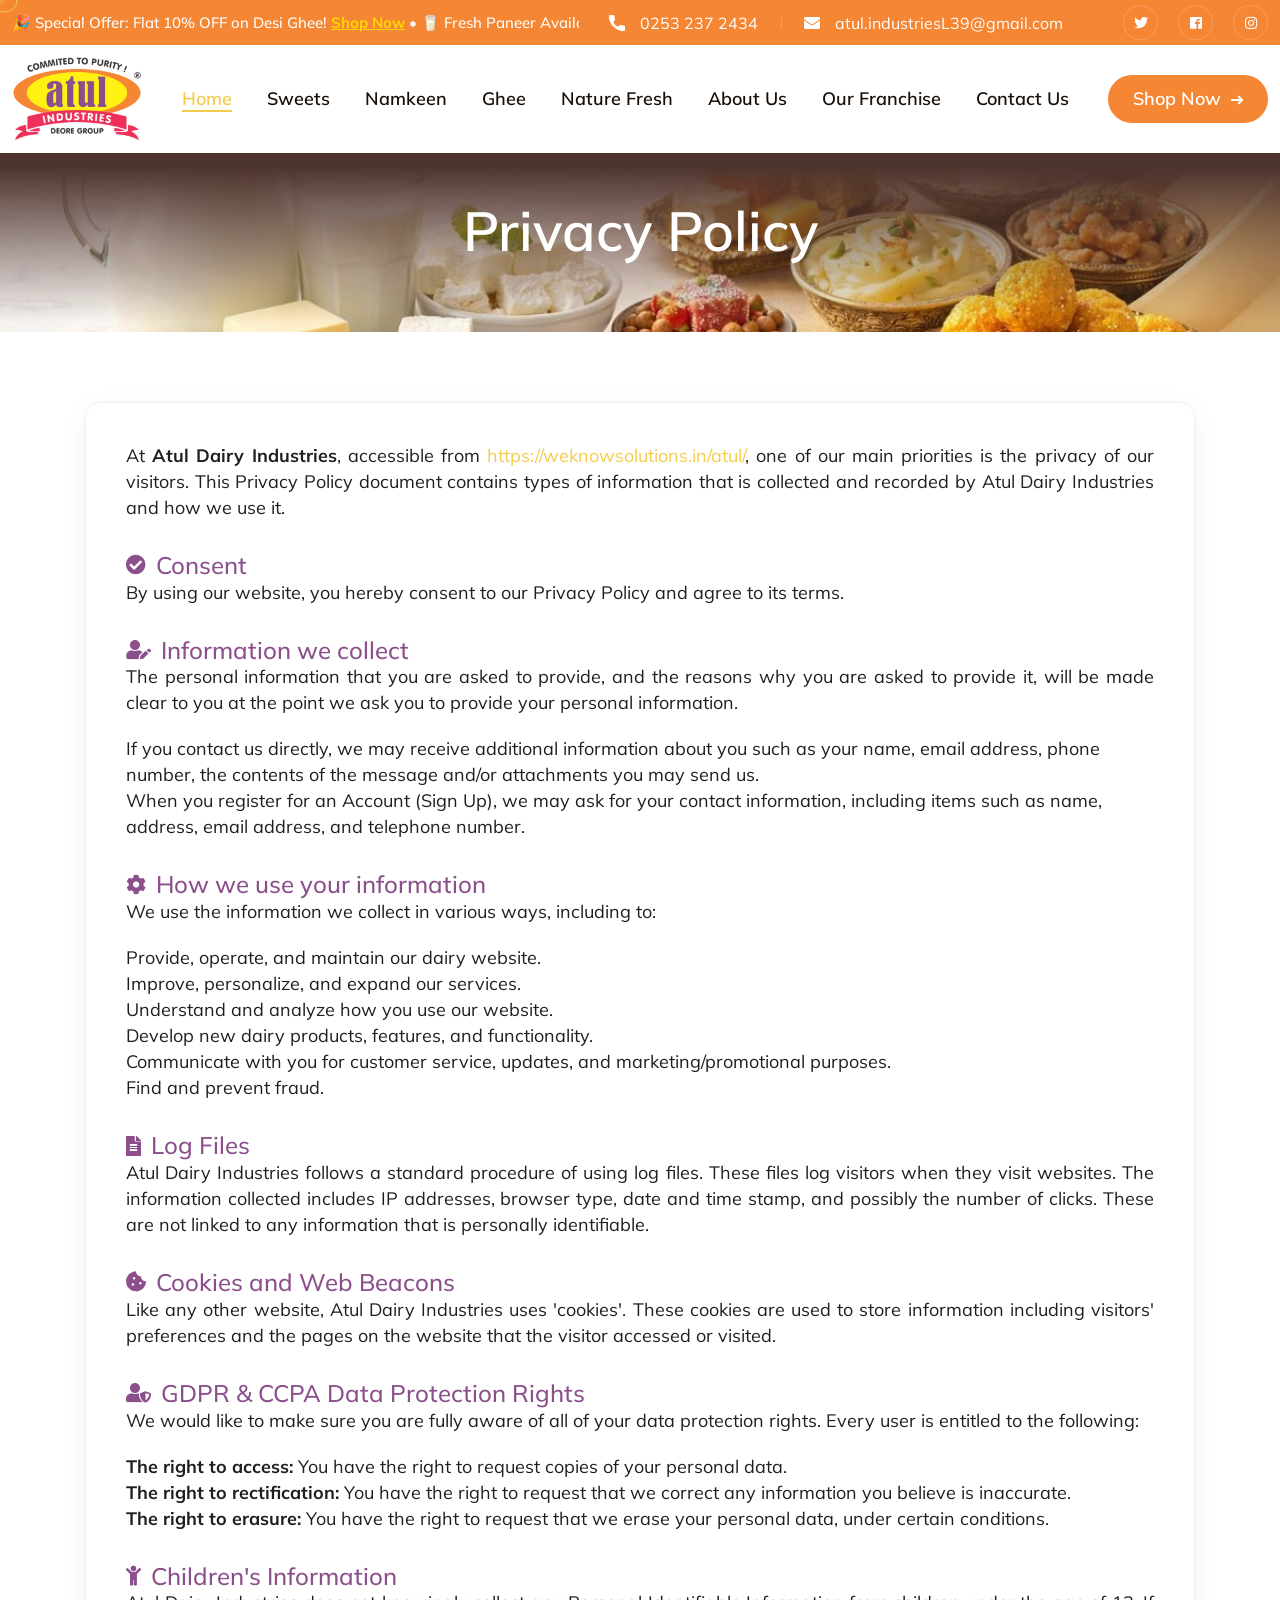
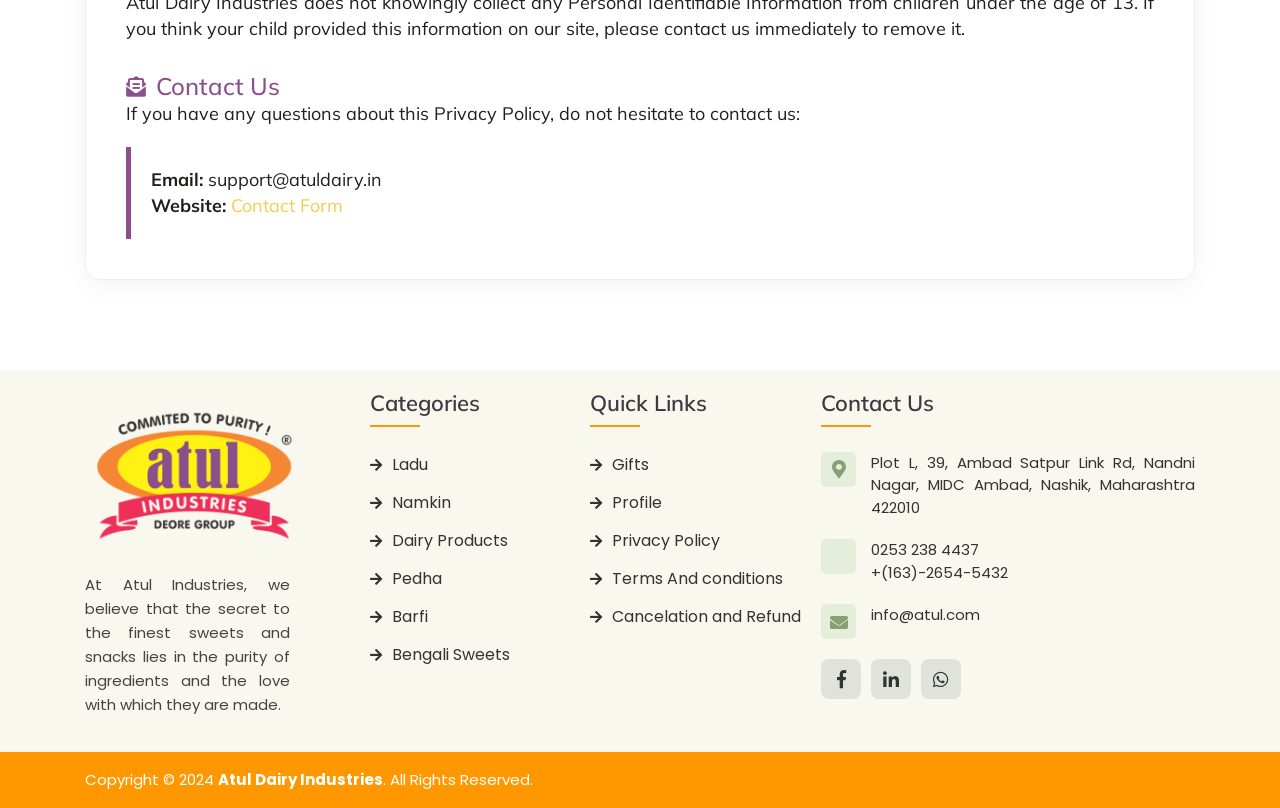
<file: privacy-policy.html>
<!DOCTYPE html>
<html lang="en">


<head>
    <meta charset="UTF-8" />
    <meta name="viewport" content="width=device-width, initial-scale=1.0" />
    <title> Atul Dairy Industries - Dairy Products Supplier</title>
    <!-- favicons Icons -->
    <link rel="apple-touch-icon" sizes="180x180" href="assets/images/new/Atul 1.png" />
    <link rel="icon" type="image/png" sizes="32x32" href="assets/images/new/Atul 1.png" />
    <link rel="icon" type="image/png" sizes="16x16" href="assets/images/new/Atul 1.png" />
    <link rel="manifest" href="assets/images/new/Atul 1.png" />
    <meta name="description" content="Atul Dairy Industries - Dairy Products Supplier" />

    <!-- fonts -->
    <link rel="preconnect" href="https://fonts.googleapis.com/">
    <link rel="preconnect" href="https://fonts.gstatic.com/" crossorigin>
    <link
        href="https://fonts.googleapis.com/css2?family=Bricolage+Grotesque:opsz,wght@12..96,200..800&family=Inter:ital,opsz,wght@0,14..32,100..900;1,14..32,100..900&family=Karla:ital,wght@0,200..800;1,200..800&family=Mulish:ital,wght@0,200..1000;1,200..1000&family=Poppins:ital,wght@0,100;0,200;0,300;0,400;0,500;0,600;0,700;0,800;0,900;1,100;1,200;1,300;1,400;1,500;1,600;1,700;1,800;1,900&family=Quicksand:wght@300..700&display=swap"
        rel="stylesheet">


    <link rel="stylesheet" href="assets/css/bootstrap.min.css" />
    <link rel="stylesheet" href="assets/css/animate.min.css" />
    <link rel="stylesheet" href="assets/css/custom-animate.css" />
    <link rel="stylesheet" href="assets/css/swiper.min.css" />
    <link rel="stylesheet" href="assets/css/font-awesome-all.css" />
    <link rel="stylesheet" href="assets/css/jarallax.css" />
    <link rel="stylesheet" href="assets/css/jquery.magnific-popup.css" />
    <link rel="stylesheet" href="assets/css/odometer.min.css" />
    <link rel="stylesheet" href="assets/css/flaticon.css">
    <link rel="stylesheet" href="assets/css/owl.carousel.min.css" />
    <link rel="stylesheet" href="assets/css/owl.theme.default.min.css" />
    <link rel="stylesheet" href="assets/css/nice-select.css" />
    <link rel="stylesheet" href="assets/css/jquery-ui.css" />
    <link rel="stylesheet" href="assets/css/aos.css" />



    <!-- template styles -->
    <link rel="stylesheet" href="assets/css/style.css" />
    <link rel="stylesheet" href="assets/css/responsive.css" />
</head>

<body class="custom-cursor">

    <div class="custom-cursor__cursor"></div>
    <div class="custom-cursor__cursor-two"></div>

    <!--Start Preloader-->
    <div id="preloader">
        <div class="preloader">
            <span></span>
            <span></span>
        </div>
    </div>
    <!--End Preloader-->



    <div class="page-wrapper">
        <header class="main-header-three">
            <div class="main-menu-three__top">
                <div class="container-fluid">
                    <div class="main-menu-three__top-inner-modified">

                        <div class="main-menu-three__offer-scroll">
                            <div class="marquee-content">
                                <p>🎉 Special Offer: Flat 10% OFF on Desi Ghee! <a href="#">Shop Now</a> • 🥛 Fresh
                                    Paneer Available Daily! <a href="#">Order Now</a> • ✨ Free Delivery on orders over
                                    ₹199! • </p>
                                <p>🎉 Special Offer: Flat 10% OFF on Desi Ghee! <a href="#">Shop Now</a> • 🥛 Fresh
                                    Paneer Available Daily! <a href="#">Order Now</a> • ✨ Free Delivery on orders over
                                    ₹199! • </p>
                            </div>
                        </div>

                        <div class="main-menu-three__top-right-group">
                            <ul class="list-unstyled main-menu-three__contact-list">
                                <li>
                                    <div class="icon">
                                        <i class="icon-call"></i>
                                    </div>
                                    <div class="text">
                                        <p><a href="tel:0253 237 2434">0253 237 2434</a></p>
                                    </div>
                                </li>
                                <li>
                                    <div class="icon">
                                        <i class="icon-email"></i>
                                    </div>
                                    <div class="text">
                                        <p><a
                                                href="mailto:atul.industriesL39@gmail.com">atul.industriesL39@gmail.com</a>
                                        </p>
                                    </div>
                                </li>
                            </ul>
                            <div class="main-menu-three__top-right">

                                <div class="main-menu-three__social">
                                    <a href="#"><i class="fab fa-twitter"></i></a>
                                    <a href="#"><i class="fab fa-facebook"></i></a>

                                    <a href="#"><i class="fab fa-instagram"></i></a>
                                </div>
                            </div>
                        </div>

                    </div>
                </div>
            </div>
            <nav class="main-menu">
                <div class="main-menu-three__wrapper">
                    <div class="container-fluid">
                        <div class="main-menu-three__wrapper-inner">
                            <div class="main-menu-three__left">
                                <div class="main-menu-three__logo">
                                    <a href="index.html"><img src="assets/images/new/Atul 1.png" alt=""></a>
                                </div>
                            </div>
                            <div class="main-menu-three__main-menu-box">
                                <a href="#" class="mobile-nav__toggler"><i class="fa fa-bars"></i></a>
                                <ul class="main-menu__list">
                                    <li>
                                        <a href="index.html">Home </a>
                                    </li>
                                    <li>
                                        <a href="sweets.html">Sweets</a>
                                    </li>
                                    <li><a href="">Namkeen</a></li>
                                    <li><a href="">Ghee</a></li>
                                    <li><a href="">Nature Fresh</a></li>
                                    <li>
                                        <a href="#">About Us</a>
                                    </li>
                                    <li><a href="our-franchise.html">Our Franchise</a></li>
                                    <li>
                                        <a href="contact-us.html">Contact Us</a>
                                    </li>
                                </ul>
                            </div>
                            <div class="main-menu-three__right">
                                <div class="main-menu-three__right-content">
                                    <div class="main-menu-three__search-cart-box">
                                        <div class="main-menu-three__search-cart-box">
                                            <div class="main-menu-three__search-box">
                                                <a href="#"
                                                    class="main-menu-three__search searcher-toggler-box fal fa-search"></a>
                                            </div>
                                            <div class="main-menu-three__cart-box">
                                                <a href="cart.html" class="main-menu-three__cart">
                                                    <span class="far fa-shopping-cart"></span>
                                                    <span class="main-menu-three__cart-count">02</span>
                                                </a>
                                            </div>
                                            <div class="main-menu-two__user">
                                                <a href="login.html"><span class="far fa-users"></span></a>
                                            </div>
                                        </div>
                                    </div>
                                    <div class="main-menu-three__btn-box">
                                        <a class="thm-btn" href="#">Shop Now
                                            <i class="fal fa-long-arrow-right"></i>
                                            <span class="hover-btn hover-bx"></span>
                                            <span class="hover-btn hover-bx2"></span>
                                            <span class="hover-btn hover-bx3"></span>
                                            <span class="hover-btn hover-bx4"></span>
                                        </a>
                                    </div>
                                </div>
                            </div>
                        </div>
                    </div>
                </div>
            </nav>
        </header>


        <div class="stricky-header stricked-menu main-menu main-menu-three">
            <div class="sticky-header__content"></div><!-- /.sticky-header__content -->
        </div><!-- /.stricky-header -->

        <!--Page Header Start-->
        <section class="page-header">
            <div class="page-header__bg" style="background-image: url(assets/images/new/Dairyandsweetsharmon.jpeg);">
            </div>
            <div class="container">
                <div class="page-header__inner">
                    <h3>Privacy Policy</h3>

                </div>
            </div>
        </section>
        <!--Page Header End-->
        <style>
            .offer-one {
    padding: 70px 0 90px;
}
            .privacy-box {
                background: var(--bg-light);
                padding: 40px;
                border-radius: 15px;
                box-shadow: 0 5px 25px rgba(0, 0, 0, 0.05);
                border: 1px solid #eee;
            }

            h1 {
                color: var(--primary-color);
                font-size: 32px;
                border-bottom: 3px solid var(--primary-color);
                padding-bottom: 10px;
                margin-bottom: 30px;
            }

            h2 {
                color: var(--primary-color);
                font-size: 24px;
                margin-top: 30px;
                display: flex;
                align-items: center;
            }

            h2 i {
                margin-right: 10px;
                font-size: 20px;
            }

            p {
                margin-bottom: 20px;
                text-align: justify;
            }

         

            .contact-info {
                background: #fff;
                padding: 20px;
                border-left: 5px solid var(--primary-color);
                margin-top: 20px;
            }

            @media (max-width: 768px) {
                .container {
                    margin: 20px auto;
                }

                .privacy-box {
                    padding: 20px;
                }

                h1 {
                    font-size: 24px;
                }
            }
        </style>
        <!--Product Start-->
        <section class="offer-one">
            <div class="container">
               <div class="row">
                <div class="col-md-12">
                     <div class="privacy-box">
                    

                    <p>At <strong>Atul Dairy Industries</strong>, accessible from <a
                            href="https://weknowsolutions.in/atul/">https://weknowsolutions.in/atul/</a>, one of our
                        main priorities is the privacy of our visitors. This Privacy Policy document contains types of
                        information that is collected and recorded by Atul Dairy Industries and how we use it.</p>

                    <h2><i class="fas fa-check-circle"></i> Consent</h2>
                    <p>By using our website, you hereby consent to our Privacy Policy and agree to its terms.</p>

                    <h2><i class="fas fa-user-edit"></i> Information we collect</h2>
                    <p>The personal information that you are asked to provide, and the reasons why you are asked to
                        provide it, will be made clear to you at the point we ask you to provide your personal
                        information.</p>
                    <ul>
                        <li>If you contact us directly, we may receive additional information about you such as your
                            name, email address, phone number, the contents of the message and/or attachments you may
                            send us.</li>
                        <li>When you register for an Account (Sign Up), we may ask for your contact information,
                            including items such as name, address, email address, and telephone number.</li>
                    </ul>

                    <h2><i class="fas fa-cog"></i> How we use your information</h2>
                    <p>We use the information we collect in various ways, including to:</p>
                    <ul>
                        <li>Provide, operate, and maintain our dairy website.</li>
                        <li>Improve, personalize, and expand our services.</li>
                        <li>Understand and analyze how you use our website.</li>
                        <li>Develop new dairy products, features, and functionality.</li>
                        <li>Communicate with you for customer service, updates, and marketing/promotional purposes.</li>
                        <li>Find and prevent fraud.</li>
                    </ul>

                    <h2><i class="fas fa-file-alt"></i> Log Files</h2>
                    <p>Atul Dairy Industries follows a standard procedure of using log files. These files log visitors
                        when they visit websites. The information collected includes IP addresses, browser type, date
                        and time stamp, and possibly the number of clicks. These are not linked to any information that
                        is personally identifiable.</p>

                    <h2><i class="fas fa-cookie-bite"></i> Cookies and Web Beacons</h2>
                    <p>Like any other website, Atul Dairy Industries uses 'cookies'. These cookies are used to store
                        information including visitors' preferences and the pages on the website that the visitor
                        accessed or visited.</p>

                    <h2><i class="fas fa-user-shield"></i> GDPR & CCPA Data Protection Rights</h2>
                    <p>We would like to make sure you are fully aware of all of your data protection rights. Every user
                        is entitled to the following:</p>
                    <ul>
                        <li><strong>The right to access:</strong> You have the right to request copies of your personal
                            data.</li>
                        <li><strong>The right to rectification:</strong> You have the right to request that we correct
                            any information you believe is inaccurate.</li>
                        <li><strong>The right to erasure:</strong> You have the right to request that we erase your
                            personal data, under certain conditions.</li>
                    </ul>

                    <h2><i class="fas fa-child"></i> Children's Information</h2>
                    <p>Atul Dairy Industries does not knowingly collect any Personal Identifiable Information from
                        children under the age of 13. If you think your child provided this information on our site,
                        please contact us immediately to remove it.</p>

                    <h2><i class="fas fa-envelope-open-text"></i> Contact Us</h2>
                    <p>If you have any questions about this Privacy Policy, do not hesitate to contact us:</p>
                    <div class="contact-info">
                        <strong>Email:</strong> support@atuldairy.in <br>
                        <strong>Website:</strong> <a href="https://weknowsolutions.in/atul/contact.html">Contact
                            Form</a>
                    </div>
                </div>
                </div>
               </div>
            </div>
        </section>
        <!--Product End-->


        <!--Site Footer Two Start-->
        <footer class="site-footer custom-footer">
            <div class="site-footer__top custom-footer__top">
                <div class="container">
                    <div class="row">
                        <!-- Column 1: Company Info -->
                        <div class="col-xl-3 col-lg-6 col-md-6 wow fadeInUp" data-wow-delay="100ms">
                            <div class="footer-widget__about">
                                <div class="footer-widget__about-logo custom-f-about-logo">
                                    <a href="index.html"><img src="assets/images/new/Atul 1.png" alt="Atul Logo"></a>
                                </div>
                                <p class="custom-f-about-text">
                                    At Atul Industries, we believe that the secret to the finest sweets and snacks lies
                                    in the purity of ingredients and the love with which they are made.
                                </p>

                            </div>
                        </div>

                        <!-- Column 2: Categories -->
                        <div class="col-xl-2 col-lg-6 col-md-6 wow fadeInUp" data-wow-delay="200ms">
                            <div class="footer-widget__links">
                                <h4 class="custom-f-title">Categories</h4>
                                <ul class="custom-f-list">
                                    <li><a href="#"><i class="fas fa-arrow-right"></i> Ladu</a></li>
                                    <li><a href="#"><i class="fas fa-arrow-right"></i> Namkin</a></li>
                                    <li><a href="#"><i class="fas fa-arrow-right"></i> Dairy Products</a></li>
                                    <li><a href="#"><i class="fas fa-arrow-right"></i> Pedha</a></li>
                                    <li><a href="#"><i class="fas fa-arrow-right"></i> Barfi</a></li>
                                    <li><a href="#"><i class="fas fa-arrow-right"></i> Bengali Sweets</a></li>
                                </ul>
                            </div>
                        </div>

                        <!-- Column 3: Quick Links -->
                         <div class="col-xl-3 col-lg-6 col-md-6 wow fadeInUp" data-wow-delay="300ms">
                            <div class="footer-widget__services">
                                <h4 class="custom-f-title">Quick Links</h4>
                                <ul class="custom-f-list">
                                    <li><a href="#"><i class="fas fa-arrow-right"></i> Gifts</a></li>
                                    <li><a href="#"><i class="fas fa-arrow-right"></i> Profile</a></li>
                                    <li><a href="privacy-policy.html"><i class="fas fa-arrow-right"></i> Privacy Policy</a></li>
                                    <li><a href="terms-conditions.html"><i class="fas fa-arrow-right"></i> Terms And conditions</a></li>
                                    <li><a href="cancelation-and-refund.html"><i class="fas fa-arrow-right"></i> Cancelation and Refund</a></li>
                                </ul>
                            </div>
                        </div>

                        <!-- Column 4: Contact Us -->
                        <div class="col-xl-4 col-lg-6 col-md-6 wow fadeInUp" data-wow-delay="400ms">
                            <div class="footer-widget__contact">
                                <h4 class="custom-f-title">Contact Us</h4>
                                <ul class="custom-f-contact-list">
                                    <li class="custom-f-contact-item">
                                        <div class="custom-f-icon-box"><i class="fas fa-map-marker-alt"></i></div>
                                        <p class="custom-f-contact-text">
                                            Plot L, 39, Ambad Satpur Link Rd, Nandni Nagar, MIDC Ambad, Nashik,
                                            Maharashtra 422010
                                        </p>
                                    </li>
                                    <li class="custom-f-contact-item">
                                        <div class="custom-f-icon-box"><i class="fas fa-phone-alt"></i></div>
                                        <p class="custom-f-contact-text">
                                            <a href="tel:02532384437">0253 238 4437</a><br>
                                            <a href="tel:+16326545432">+(163)-2654-5432</a>
                                        </p>
                                    </li>
                                    <li class="custom-f-contact-item">
                                        <div class="custom-f-icon-box"><i class="fas fa-envelope"></i></div>
                                        <p class="custom-f-contact-text">
                                            <a href="mailto:info@atul.com">info@atul.com</a>
                                        </p>
                                    </li>
                                </ul>
                                <div class="custom-f-socials">
                                    <a href="#" class="custom-f-social-btn"><i class="fab fa-facebook-f"></i></a>
                                    <a href="#" class="custom-f-social-btn"><i class="fab fa-linkedin-in"></i></a>
                                    <a href="#" class="custom-f-social-btn"><i class="fab fa-whatsapp"></i></a>
                                </div>
                            </div>
                        </div>
                    </div>
                </div>
            </div>

            <!-- Footer Bottom Bar -->
            <div class="custom-f-bottom">
                <div class="container">
                    <div class="row">
                        <div class="col-12">
                            <p class="custom-f-copyright">
                                Copyright &copy; 2024 <a href="index.html" style="color:white; font-weight:bold;">Atul
                                    Dairy Industries</a>. All Rights Reserved.
                            </p>
                        </div>
                    </div>
                </div>
            </div>
        </footer>
        <!--Site Footer Two End-->



    </div><!-- /.page-wrapper -->


    <div class="mobile-nav__wrapper">
        <div class="mobile-nav__overlay mobile-nav__toggler"></div>
        <!-- /.mobile-nav__overlay -->
        <div class="mobile-nav__content">
            <span class="mobile-nav__close mobile-nav__toggler"><i class="fa fa-times"></i></span>

            <div class="logo-box">
                <a href="index.html" aria-label="logo image"><img src="assets/images/new/Atul 1.png" width="150"
                        alt="" /></a>
            </div>
            <!-- /.logo-box -->
            <div class="mobile-nav__container"></div>
            <!-- /.mobile-nav__container -->

            <ul class="mobile-nav__contact list-unstyled">
                <li>
                    <i class="fa fa-envelope"></i>
                    <a href="mailto:atul.industriesL39@gmail.com">atul.industriesL39@gmail.com</a>
                </li>
                <li>
                    <i class="fas fa-phone"></i>
                    <a href="tel:02532384437">02532384437</a>
                </li>
            </ul><!-- /.mobile-nav__contact -->
            <div class="mobile-nav__top">
                <div class="mobile-nav__social">
                    <a href="#" class="fab fa-facebook-square"></a>
                    <a href="#" class="fab fa-instagram"></a>
                </div><!-- /.mobile-nav__social -->
            </div><!-- /.mobile-nav__top -->



        </div>
        <!-- /.mobile-nav__content -->
    </div>
    <!-- /.mobile-nav__wrapper -->

    <!-- Search Popup -->
    <div class="search-popup-wrapper">
        <div class="search-overlay-bg"></div>

        <div class="search-popup-content">
            <button class="close-search-modal" aria-label="Close">
                <i class="fas fa-times"></i>
            </button>

            <div class="search-container-inner">
                <div class="search-brand-header">
                    <img src="assets/images/new/Atul 1.png" alt="Logo" class="search-logo">
                    <div class="header-actions">
                        <a href="#" class="action-link"><i class="far fa-user"></i></a>
                        <a href="#" class="action-link cart-link">
                            <i class="fas fa-shopping-bag"></i>
                            <span class="badge">0</span>
                        </a>
                    </div>
                </div>

                <div class="search-main-form">
                    <form method="post" action="#">
                        <div class="search-input-group">
                            <input type="search" name="search-field"
                                placeholder="Search for sweets, snacks, or gifts..." required>
                            <button type="submit" class="main-search-btn">
                                <i class="fas fa-search"></i>
                            </button>
                        </div>
                    </form>

                    <div class="trending-searches">
                        <span class="trending-label">Popular Searches:</span>
                        <div class="trending-tags">
                            <a href="#">Mysore Pak</a>
                            <a href="#">Kaju Katli</a>
                            <a href="#">Dry Fruits</a>
                            <a href="#">Gift Boxes</a>
                        </div>
                    </div>
                </div>
            </div>
        </div>
    </div>
    <!-- End Search Popup -->

    <a href="#" data-target="html" class="scroll-to-target scroll-to-top">
        <span class="scroll-to-top__wrapper"><span class="scroll-to-top__inner"></span></span>
        <span class="scroll-to-top__text"> Go Back Top</span>
    </a>


    <script src="assets/js/jquery-latest.js"></script>
    <script src="assets/js/bootstrap.bundle.min.js"></script>
    <script src="assets/js/jarallax.min.js"></script>
    <script src="assets/js/jquery.ajaxchimp.min.js"></script>
    <script src="assets/js/jquery.appear.min.js"></script>
    <script src="assets/js/swiper.min.js"></script>
    <script src="assets/js/jquery.magnific-popup.min.js"></script>
    <script src="assets/js/jquery.validate.min.js"></script>
    <script src="assets/js/odometer.min.js"></script>
    <script src="assets/js/wNumb.min.js"></script>
    <script src="assets/js/wow.js"></script>
    <script src="assets/js/isotope.js"></script>
    <script src="assets/js/owl.carousel.min.js"></script>
    <script src="assets/js/jquery-ui.js"></script>
    <script src="assets/js/jquery.circleType.js"></script>
    <script src="assets/js/jquery.lettering.min.js"></script>
    <script src="assets/js/jquery.fittext.js"></script>
    <script src="assets/js/jquery.nice-select.min.js"></script>
    <script src="assets/js/marquee.min.js"></script>
    <script src="assets/js/jquery-sidebar-content.js"></script>
    <script src="assets/js/jquery.event.move.js"></script>
    <script src="assets/js/aos.js"></script>
    <script src="assets/js/gsap/gsap.js"></script>
    <script src="assets/js/gsap/ScrollTrigger.js"></script>
    <script src="assets/js/gsap/SplitText.js"></script>



    <script>
        document.addEventListener('DOMContentLoaded', function () {
            const body = document.body;
            const searchPopup = document.querySelector('.search-popup-wrapper');
            const closeBtn = document.querySelector('.close-search-modal');
            // Tumcha exact class ithe add kela aahe
            const searchTrigger = document.querySelector('.searcher-toggler-box');

            // OPEN FUNCTION
            if (searchTrigger) {
                searchTrigger.addEventListener('click', function (e) {
                    e.preventDefault();
                    console.log("Opening Search..."); // Debugging sathi

                    searchPopup.style.display = 'flex'; // Adhi display kara

                    // Halka delay jyamule animation smooth disel
                    setTimeout(() => {
                        body.classList.add('search-active');
                        searchPopup.style.opacity = '1';
                        searchPopup.style.visibility = 'visible';
                    }, 10);
                });
            }

            // CLOSE FUNCTION
            if (closeBtn) {
                closeBtn.addEventListener('click', function (e) {
                    e.preventDefault();
                    console.log("Closing Search...");

                    body.classList.remove('search-active');
                    searchPopup.style.opacity = '0';
                    searchPopup.style.visibility = 'hidden';

                    // Animation purna jhalyavar display purna band kara
                    setTimeout(() => {
                        if (!body.classList.contains('search-active')) {
                            searchPopup.style.display = 'none';
                        }
                    }, 400);
                });
            }

            // ESC Key Support
            document.addEventListener('keydown', function (e) {
                if (e.key === "Escape" && body.classList.contains('search-active')) {
                    closeBtn.click();
                }
            });
        });
    </script>
    <!-- template js -->
    <script src="assets/js/script.js"></script>
</body>


</html>
</file>
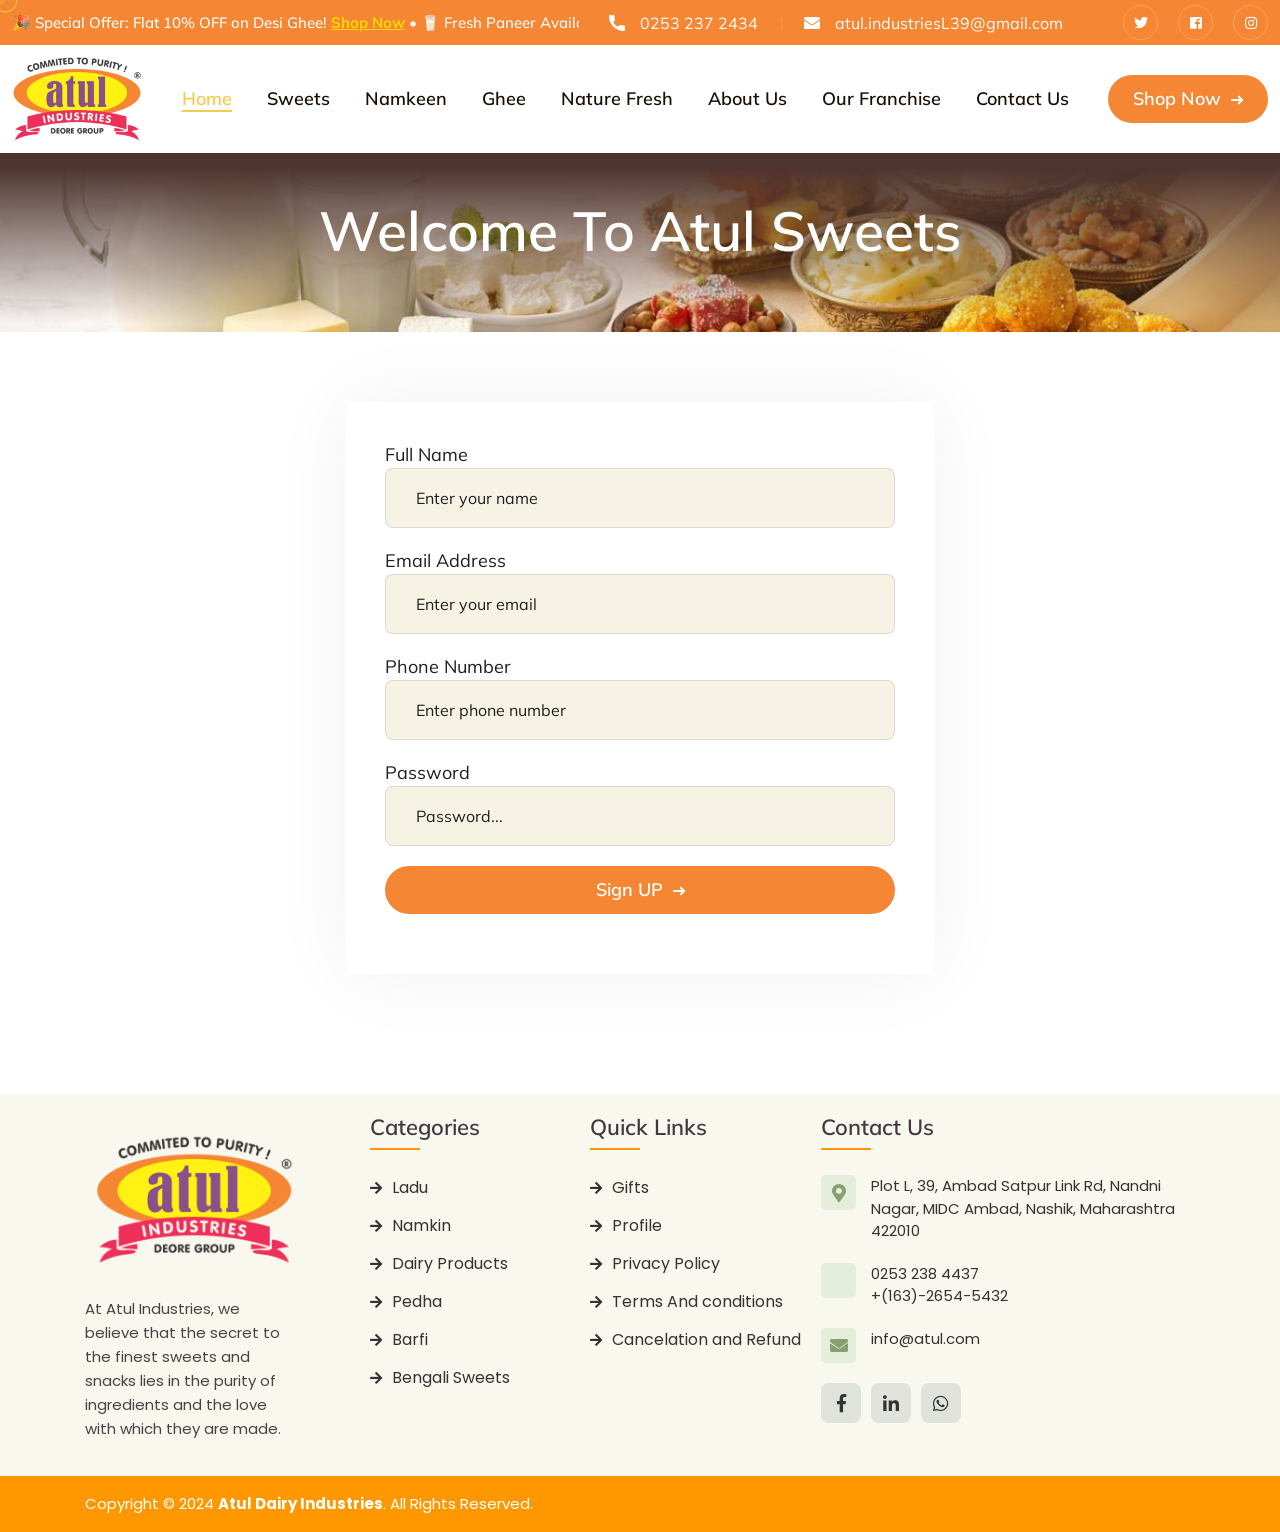
<file: sign-up.html>
<!DOCTYPE html>
<html lang="en">


<head>
    <meta charset="UTF-8" />
    <meta name="viewport" content="width=device-width, initial-scale=1.0" />
    <title> Atul Dairy Industries - Dairy Products Supplier</title>
    <!-- favicons Icons -->
    <link rel="apple-touch-icon" sizes="180x180" href="assets/images/new/Atul 1.png" />
    <link rel="icon" type="image/png" sizes="32x32" href="assets/images/new/Atul 1.png" />
    <link rel="icon" type="image/png" sizes="16x16" href="assets/images/new/Atul 1.png" />
    <link rel="manifest" href="assets/images/new/Atul 1.png" />
    <meta name="description" content="Atul Dairy Industries - Dairy Products Supplier" />

    <!-- fonts -->
    <link rel="preconnect" href="https://fonts.googleapis.com/">
    <link rel="preconnect" href="https://fonts.gstatic.com/" crossorigin>
    <link
        href="https://fonts.googleapis.com/css2?family=Bricolage+Grotesque:opsz,wght@12..96,200..800&family=Inter:ital,opsz,wght@0,14..32,100..900;1,14..32,100..900&family=Karla:ital,wght@0,200..800;1,200..800&family=Mulish:ital,wght@0,200..1000;1,200..1000&family=Poppins:ital,wght@0,100;0,200;0,300;0,400;0,500;0,600;0,700;0,800;0,900;1,100;1,200;1,300;1,400;1,500;1,600;1,700;1,800;1,900&family=Quicksand:wght@300..700&display=swap"
        rel="stylesheet">


    <link rel="stylesheet" href="assets/css/bootstrap.min.css" />
    <link rel="stylesheet" href="assets/css/animate.min.css" />
    <link rel="stylesheet" href="assets/css/custom-animate.css" />
    <link rel="stylesheet" href="assets/css/swiper.min.css" />
    <link rel="stylesheet" href="assets/css/font-awesome-all.css" />
    <link rel="stylesheet" href="assets/css/jarallax.css" />
    <link rel="stylesheet" href="assets/css/jquery.magnific-popup.css" />
    <link rel="stylesheet" href="assets/css/odometer.min.css" />
    <link rel="stylesheet" href="assets/css/flaticon.css">
    <link rel="stylesheet" href="assets/css/owl.carousel.min.css" />
    <link rel="stylesheet" href="assets/css/owl.theme.default.min.css" />
    <link rel="stylesheet" href="assets/css/nice-select.css" />
    <link rel="stylesheet" href="assets/css/jquery-ui.css" />
    <link rel="stylesheet" href="assets/css/aos.css" />



    <!-- template styles -->
    <link rel="stylesheet" href="assets/css/style.css" />
    <link rel="stylesheet" href="assets/css/responsive.css" />
</head>

<body class="custom-cursor">

    <div class="custom-cursor__cursor"></div>
    <div class="custom-cursor__cursor-two"></div>

    <!--Start Preloader-->
    <div id="preloader">
        <div class="preloader">
            <span></span>
            <span></span>
        </div>
    </div>
    <!--End Preloader-->



    <div class="page-wrapper">
        <header class="main-header-three">
            <div class="main-menu-three__top">
                <div class="container-fluid">
                    <div class="main-menu-three__top-inner-modified">

                        <div class="main-menu-three__offer-scroll">
                            <div class="marquee-content">
                                <p>🎉 Special Offer: Flat 10% OFF on Desi Ghee! <a href="#">Shop Now</a> • 🥛 Fresh
                                    Paneer Available Daily! <a href="#">Order Now</a> • ✨ Free Delivery on orders over
                                    ₹199! • </p>
                                <p>🎉 Special Offer: Flat 10% OFF on Desi Ghee! <a href="#">Shop Now</a> • 🥛 Fresh
                                    Paneer Available Daily! <a href="#">Order Now</a> • ✨ Free Delivery on orders over
                                    ₹199! • </p>
                            </div>
                        </div>

                        <div class="main-menu-three__top-right-group">
                            <ul class="list-unstyled main-menu-three__contact-list">
                                <li>
                                    <div class="icon">
                                        <i class="icon-call"></i>
                                    </div>
                                    <div class="text">
                                        <p><a href="tel:0253 237 2434">0253 237 2434</a></p>
                                    </div>
                                </li>
                                <li>
                                    <div class="icon">
                                        <i class="icon-email"></i>
                                    </div>
                                    <div class="text">
                                        <p><a
                                                href="mailto:atul.industriesL39@gmail.com">atul.industriesL39@gmail.com</a>
                                        </p>
                                    </div>
                                </li>
                            </ul>
                            <div class="main-menu-three__top-right">

                                <div class="main-menu-three__social">
                                    <a href="#"><i class="fab fa-twitter"></i></a>
                                    <a href="#"><i class="fab fa-facebook"></i></a>

                                    <a href="#"><i class="fab fa-instagram"></i></a>
                                </div>
                            </div>
                        </div>

                    </div>
                </div>
            </div>
            <nav class="main-menu">
                <div class="main-menu-three__wrapper">
                    <div class="container-fluid">
                        <div class="main-menu-three__wrapper-inner">
                            <div class="main-menu-three__left">
                                <div class="main-menu-three__logo">
                                    <a href="index.html"><img src="assets/images/new/Atul 1.png" alt=""></a>
                                </div>
                            </div>
                            <div class="main-menu-three__main-menu-box">
                                <a href="#" class="mobile-nav__toggler"><i class="fa fa-bars"></i></a>
                                <ul class="main-menu__list">
                                    <li>
                                        <a href="index.html">Home </a>
                                    </li>
                                    <li>
                                        <a href="sweets.html">Sweets</a>
                                    </li>
                                    <li><a href="">Namkeen</a></li>
                                    <li><a href="">Ghee</a></li>
                                    <li><a href="">Nature Fresh</a></li>
                                    <li>
                                        <a href="#">About Us</a>
                                    </li>
                                    <li><a href="our-franchise.html">Our Franchise</a></li>
                                    <li>
                                        <a href="contact-us.html">Contact Us</a>
                                    </li>
                                </ul>
                            </div>
                            <div class="main-menu-three__right">
                                <div class="main-menu-three__right-content">
                                    <div class="main-menu-three__search-cart-box">
                                        <div class="main-menu-three__search-cart-box">
                                            <div class="main-menu-three__search-box">
                                                <a href="#"
                                                    class="main-menu-three__search searcher-toggler-box fal fa-search"></a>
                                            </div>
                                            <div class="main-menu-three__cart-box">
                                                <a href="cart.html" class="main-menu-three__cart">
                                                    <span class="far fa-shopping-cart"></span>
                                                    <span class="main-menu-three__cart-count">02</span>
                                                </a>
                                            </div>
                                            <div class="main-menu-two__user">
                                                <a href="login.html"><span class="far fa-users"></span></a>
                                            </div>
                                        </div>
                                    </div>
                                    <div class="main-menu-three__btn-box">
                                        <a class="thm-btn" href="#">Shop Now
                                            <i class="fal fa-long-arrow-right"></i>
                                            <span class="hover-btn hover-bx"></span>
                                            <span class="hover-btn hover-bx2"></span>
                                            <span class="hover-btn hover-bx3"></span>
                                            <span class="hover-btn hover-bx4"></span>
                                        </a>
                                    </div>
                                </div>
                            </div>
                        </div>
                    </div>
                </div>
            </nav>
        </header>


        <div class="stricky-header stricked-menu main-menu main-menu-three">
            <div class="sticky-header__content"></div><!-- /.sticky-header__content -->
        </div><!-- /.stricky-header -->

        <!--Page Header Start-->
        <section class="page-header">
            <div class="page-header__bg" style="background-image: url(assets/images/new/Dairyandsweetsharmon.jpeg);">
            </div>
            <div class="container">
                <div class="page-header__inner">
                    <h3>Welcome To Atul Sweets</h3>

                </div>
            </div>
        </section>
        <!--Page Header End-->

        <!--Product Start-->
      <section class="sign-up-one">
    <div class="container">
        <div class="sign-up-one__form">
            <form id="sign-up-one__form" name="sign-up-one_form" action="#" method="post">
                <div class="row">
                    <div class="col-xl-12">
                        <div class="form-group">
                            <label for="formName">Full Name</label> <div class="input-box">
                                <input type="text" name="form_name" id="formName" placeholder="Enter your name" required="">
                            </div>
                        </div>
                    </div>
                    
                    <div class="col-xl-12">
                        <div class="form-group">
                            <label for="formEmail">Email Address</label> <div class="input-box">
                                <input type="email" name="form_email" id="formEmail" placeholder="Enter your email" required="">
                            </div>
                        </div>
                    </div>

                    <div class="col-xl-12">
                        <div class="form-group">
                            <label for="formPhone">Phone Number</label> <div class="input-box">
                                <input type="text" name="form_phone" id="formPhone" placeholder="Enter phone number" required="">
                            </div>
                        </div>
                    </div>

                    <div class="col-xl-12">
                        <div class="form-group">
                            <label for="formPassword">Password</label> <div class="input-box">
                               <input type="text" name="form_password" id="formPassword" placeholder="Password..." required="" value="">
                            </div>
                        </div>
                    </div>

                    <div class="col-xl-12">
                        <div class="form-group">
                            <button class="thm-btn" type="submit">Sign UP
                                <i class="fal fa-long-arrow-right"></i>
                            </button>
                        </div>
                    </div>
                </div>
                </form>
        </div>
    </div>
</section>
        <!--Product End-->


        <!--Site Footer Two Start-->
       <footer class="site-footer custom-footer">
            <div class="site-footer__top custom-footer__top">
                <div class="container">
                    <div class="row">
                        <!-- Column 1: Company Info -->
                        <div class="col-xl-3 col-lg-6 col-md-6 wow fadeInUp" data-wow-delay="100ms">
                            <div class="footer-widget__about">
                                <div class="footer-widget__about-logo custom-f-about-logo">
                                    <a href="index.html"><img src="assets/images/new/Atul 1.png" alt="Atul Logo"></a>
                                </div>
                                <p class="custom-f-about-text">
                                    At Atul Industries, we believe that the secret to the finest sweets and snacks lies
                                    in the purity of ingredients and the love with which they are made.
                                </p>

                            </div>
                        </div>

                        <!-- Column 2: Categories -->
                        <div class="col-xl-2 col-lg-6 col-md-6 wow fadeInUp" data-wow-delay="200ms">
                            <div class="footer-widget__links">
                                <h4 class="custom-f-title">Categories</h4>
                                <ul class="custom-f-list">
                                    <li><a href="#"><i class="fas fa-arrow-right"></i> Ladu</a></li>
                                    <li><a href="#"><i class="fas fa-arrow-right"></i> Namkin</a></li>
                                    <li><a href="#"><i class="fas fa-arrow-right"></i> Dairy Products</a></li>
                                    <li><a href="#"><i class="fas fa-arrow-right"></i> Pedha</a></li>
                                    <li><a href="#"><i class="fas fa-arrow-right"></i> Barfi</a></li>
                                    <li><a href="#"><i class="fas fa-arrow-right"></i> Bengali Sweets</a></li>
                                </ul>
                            </div>
                        </div>

                        <!-- Column 3: Quick Links -->
                         <div class="col-xl-3 col-lg-6 col-md-6 wow fadeInUp" data-wow-delay="300ms">
                            <div class="footer-widget__services">
                                <h4 class="custom-f-title">Quick Links</h4>
                                <ul class="custom-f-list">
                                    <li><a href="#"><i class="fas fa-arrow-right"></i> Gifts</a></li>
                                    <li><a href="#"><i class="fas fa-arrow-right"></i> Profile</a></li>
                                    <li><a href="privacy-policy.html"><i class="fas fa-arrow-right"></i> Privacy Policy</a></li>
                                    <li><a href="terms-conditions.html"><i class="fas fa-arrow-right"></i> Terms And conditions</a></li>
                                    <li><a href="cancelation-and-refund.html"><i class="fas fa-arrow-right"></i> Cancelation and Refund</a></li>
                                </ul>
                            </div>
                        </div>

                        <!-- Column 4: Contact Us -->
                        <div class="col-xl-4 col-lg-6 col-md-6 wow fadeInUp" data-wow-delay="400ms">
                            <div class="footer-widget__contact">
                                <h4 class="custom-f-title">Contact Us</h4>
                                <ul class="custom-f-contact-list">
                                    <li class="custom-f-contact-item">
                                        <div class="custom-f-icon-box"><i class="fas fa-map-marker-alt"></i></div>
                                        <p class="custom-f-contact-text">
                                            Plot L, 39, Ambad Satpur Link Rd, Nandni Nagar, MIDC Ambad, Nashik,
                                            Maharashtra 422010
                                        </p>
                                    </li>
                                    <li class="custom-f-contact-item">
                                        <div class="custom-f-icon-box"><i class="fas fa-phone-alt"></i></div>
                                        <p class="custom-f-contact-text">
                                            <a href="tel:02532384437">0253 238 4437</a><br>
                                            <a href="tel:+16326545432">+(163)-2654-5432</a>
                                        </p>
                                    </li>
                                    <li class="custom-f-contact-item">
                                        <div class="custom-f-icon-box"><i class="fas fa-envelope"></i></div>
                                        <p class="custom-f-contact-text">
                                            <a href="mailto:info@atul.com">info@atul.com</a>
                                        </p>
                                    </li>
                                </ul>
                                <div class="custom-f-socials">
                                    <a href="#" class="custom-f-social-btn"><i class="fab fa-facebook-f"></i></a>
                                    <a href="#" class="custom-f-social-btn"><i class="fab fa-linkedin-in"></i></a>
                                    <a href="#" class="custom-f-social-btn"><i class="fab fa-whatsapp"></i></a>
                                </div>
                            </div>
                        </div>
                    </div>
                </div>
            </div>

            <!-- Footer Bottom Bar -->
            <div class="custom-f-bottom">
                <div class="container">
                    <div class="row">
                        <div class="col-12">
                            <p class="custom-f-copyright">
                                Copyright &copy; 2024 <a href="index.html" style="color:white; font-weight:bold;">Atul
                                    Dairy Industries</a>. All Rights Reserved.
                            </p>
                        </div>
                    </div>
                </div>
            </div>
        </footer>
        <!--Site Footer Two End-->



    </div><!-- /.page-wrapper -->


    <div class="mobile-nav__wrapper">
        <div class="mobile-nav__overlay mobile-nav__toggler"></div>
        <!-- /.mobile-nav__overlay -->
        <div class="mobile-nav__content">
            <span class="mobile-nav__close mobile-nav__toggler"><i class="fa fa-times"></i></span>

            <div class="logo-box">
                <a href="index.html" aria-label="logo image"><img src="assets/images/new/Atul 1.png" width="150"
                        alt="" /></a>
            </div>
            <!-- /.logo-box -->
            <div class="mobile-nav__container"></div>
            <!-- /.mobile-nav__container -->

            <ul class="mobile-nav__contact list-unstyled">
                <li>
                    <i class="fa fa-envelope"></i>
                    <a href="mailto:atul.industriesL39@gmail.com">atul.industriesL39@gmail.com</a>
                </li>
                <li>
                    <i class="fas fa-phone"></i>
                    <a href="tel:02532384437">02532384437</a>
                </li>
            </ul><!-- /.mobile-nav__contact -->
            <div class="mobile-nav__top">
                <div class="mobile-nav__social">
                    <a href="#" class="fab fa-facebook-square"></a>
                    <a href="#" class="fab fa-instagram"></a>
                </div><!-- /.mobile-nav__social -->
            </div><!-- /.mobile-nav__top -->



        </div>
        <!-- /.mobile-nav__content -->
    </div>
    <!-- /.mobile-nav__wrapper -->

    <!-- Search Popup -->
    <div class="search-popup-wrapper">
        <div class="search-overlay-bg"></div>

        <div class="search-popup-content">
            <button class="close-search-modal" aria-label="Close">
                <i class="fas fa-times"></i>
            </button>

            <div class="search-container-inner">
                <div class="search-brand-header">
                    <img src="assets/images/new/Atul 1.png" alt="Logo" class="search-logo">
                    <div class="header-actions">
                        <a href="#" class="action-link"><i class="far fa-user"></i></a>
                        <a href="#" class="action-link cart-link">
                            <i class="fas fa-shopping-bag"></i>
                            <span class="badge">0</span>
                        </a>
                    </div>
                </div>

                <div class="search-main-form">
                    <form method="post" action="#">
                        <div class="search-input-group">
                            <input type="search" name="search-field"
                                placeholder="Search for sweets, snacks, or gifts..." required>
                            <button type="submit" class="main-search-btn">
                                <i class="fas fa-search"></i>
                            </button>
                        </div>
                    </form>

                    <div class="trending-searches">
                        <span class="trending-label">Popular Searches:</span>
                        <div class="trending-tags">
                            <a href="#">Mysore Pak</a>
                            <a href="#">Kaju Katli</a>
                            <a href="#">Dry Fruits</a>
                            <a href="#">Gift Boxes</a>
                        </div>
                    </div>
                </div>
            </div>
        </div>
    </div>
    <!-- End Search Popup -->

    <a href="#" data-target="html" class="scroll-to-target scroll-to-top">
        <span class="scroll-to-top__wrapper"><span class="scroll-to-top__inner"></span></span>
        <span class="scroll-to-top__text"> Go Back Top</span>
    </a>


    <script src="assets/js/jquery-latest.js"></script>
    <script src="assets/js/bootstrap.bundle.min.js"></script>
    <script src="assets/js/jarallax.min.js"></script>
    <script src="assets/js/jquery.ajaxchimp.min.js"></script>
    <script src="assets/js/jquery.appear.min.js"></script>
    <script src="assets/js/swiper.min.js"></script>
    <script src="assets/js/jquery.magnific-popup.min.js"></script>
    <script src="assets/js/jquery.validate.min.js"></script>
    <script src="assets/js/odometer.min.js"></script>
    <script src="assets/js/wNumb.min.js"></script>
    <script src="assets/js/wow.js"></script>
    <script src="assets/js/isotope.js"></script>
    <script src="assets/js/owl.carousel.min.js"></script>
    <script src="assets/js/jquery-ui.js"></script>
    <script src="assets/js/jquery.circleType.js"></script>
    <script src="assets/js/jquery.lettering.min.js"></script>
    <script src="assets/js/jquery.fittext.js"></script>
    <script src="assets/js/jquery.nice-select.min.js"></script>
    <script src="assets/js/marquee.min.js"></script>
    <script src="assets/js/jquery-sidebar-content.js"></script>
    <script src="assets/js/jquery.event.move.js"></script>
    <script src="assets/js/aos.js"></script>
    <script src="assets/js/gsap/gsap.js"></script>
    <script src="assets/js/gsap/ScrollTrigger.js"></script>
    <script src="assets/js/gsap/SplitText.js"></script>



<script>
        document.addEventListener('DOMContentLoaded', function () {
            const body = document.body;
            const searchPopup = document.querySelector('.search-popup-wrapper');
            const closeBtn = document.querySelector('.close-search-modal');
            // Tumcha exact class ithe add kela aahe
            const searchTrigger = document.querySelector('.searcher-toggler-box');

            // OPEN FUNCTION
            if (searchTrigger) {
                searchTrigger.addEventListener('click', function (e) {
                    e.preventDefault();
                    console.log("Opening Search..."); // Debugging sathi

                    searchPopup.style.display = 'flex'; // Adhi display kara

                    // Halka delay jyamule animation smooth disel
                    setTimeout(() => {
                        body.classList.add('search-active');
                        searchPopup.style.opacity = '1';
                        searchPopup.style.visibility = 'visible';
                    }, 10);
                });
            }

            // CLOSE FUNCTION
            if (closeBtn) {
                closeBtn.addEventListener('click', function (e) {
                    e.preventDefault();
                    console.log("Closing Search...");

                    body.classList.remove('search-active');
                    searchPopup.style.opacity = '0';
                    searchPopup.style.visibility = 'hidden';

                    // Animation purna jhalyavar display purna band kara
                    setTimeout(() => {
                        if (!body.classList.contains('search-active')) {
                            searchPopup.style.display = 'none';
                        }
                    }, 400);
                });
            }

            // ESC Key Support
            document.addEventListener('keydown', function (e) {
                if (e.key === "Escape" && body.classList.contains('search-active')) {
                    closeBtn.click();
                }
            });
        });
    </script>
    <!-- template js -->
    <script src="assets/js/script.js"></script>
</body>


</html>
</file>
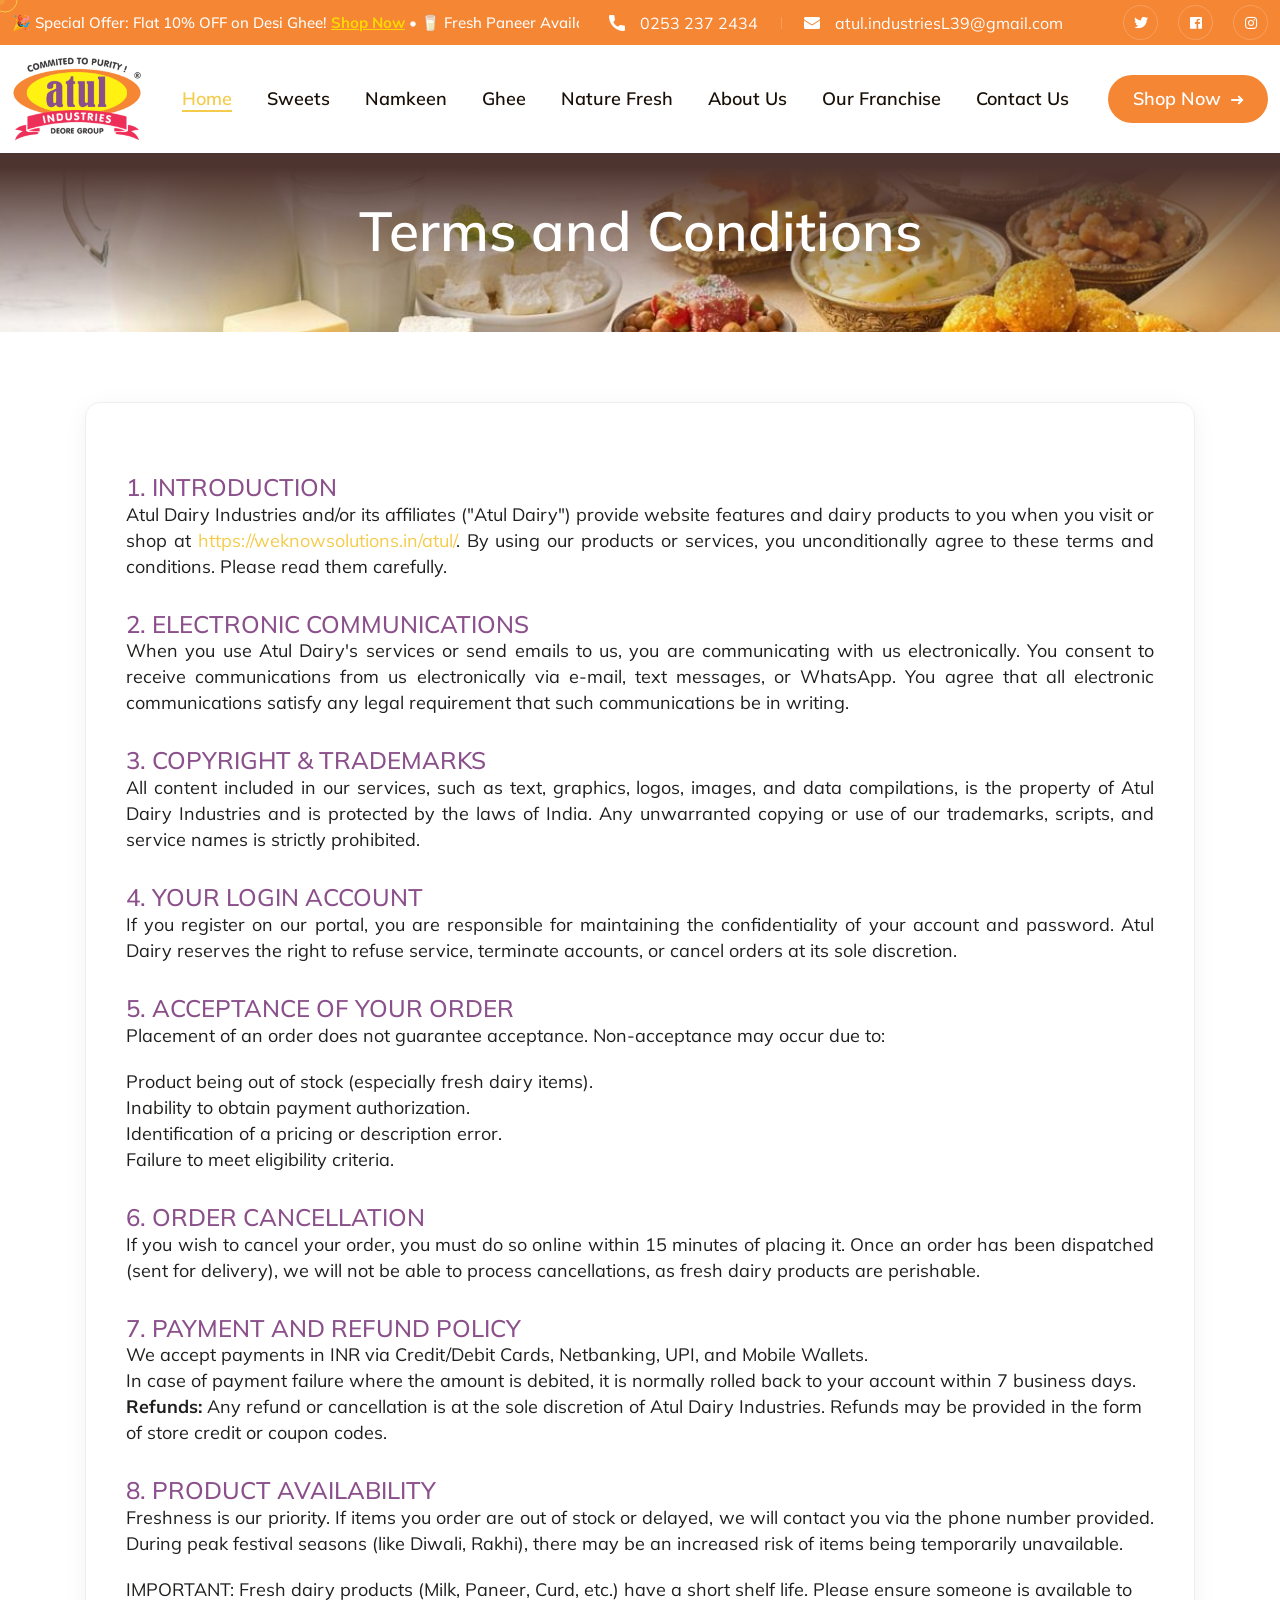
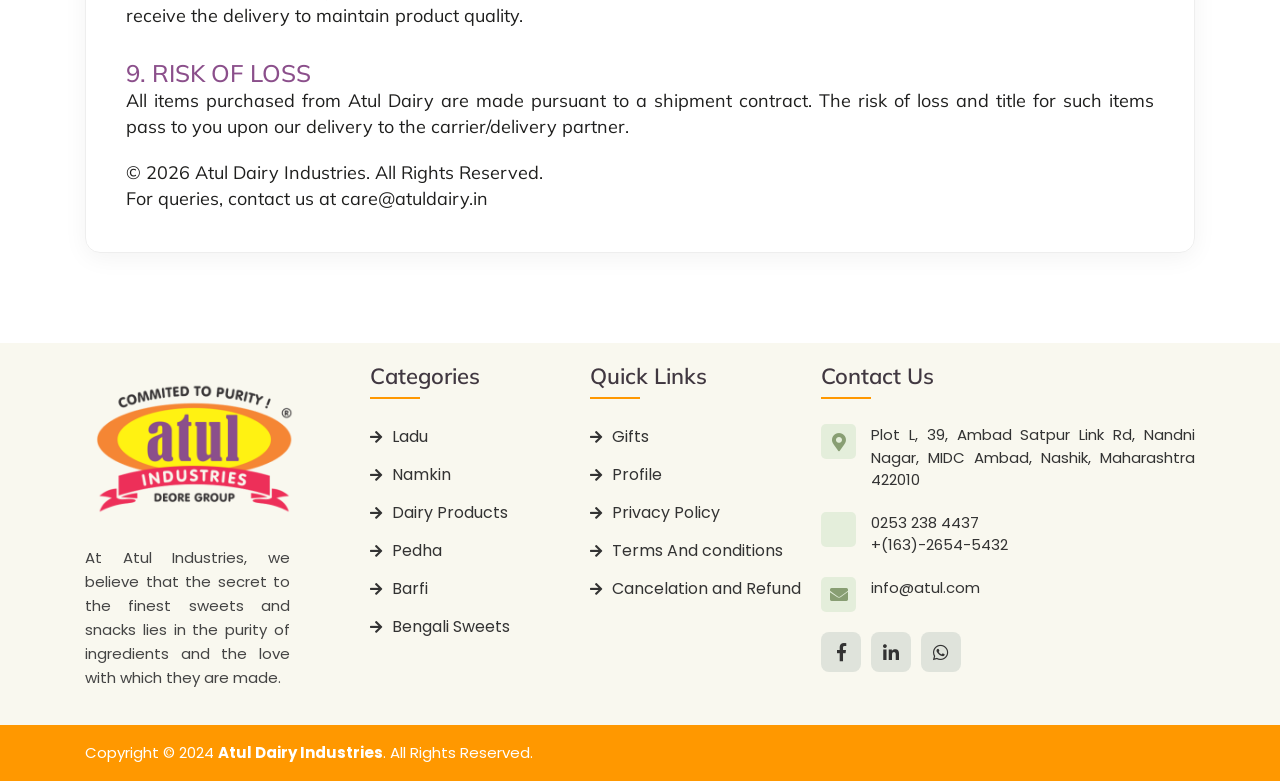
<file: terms-conditions.html>
<!DOCTYPE html>
<html lang="en">


<head>
    <meta charset="UTF-8" />
    <meta name="viewport" content="width=device-width, initial-scale=1.0" />
    <title> Atul Dairy Industries - Dairy Products Supplier</title>
    <!-- favicons Icons -->
    <link rel="apple-touch-icon" sizes="180x180" href="assets/images/new/Atul 1.png" />
    <link rel="icon" type="image/png" sizes="32x32" href="assets/images/new/Atul 1.png" />
    <link rel="icon" type="image/png" sizes="16x16" href="assets/images/new/Atul 1.png" />
    <link rel="manifest" href="assets/images/new/Atul 1.png" />
    <meta name="description" content="Atul Dairy Industries - Dairy Products Supplier" />

    <!-- fonts -->
    <link rel="preconnect" href="https://fonts.googleapis.com/">
    <link rel="preconnect" href="https://fonts.gstatic.com/" crossorigin>
    <link
        href="https://fonts.googleapis.com/css2?family=Bricolage+Grotesque:opsz,wght@12..96,200..800&family=Inter:ital,opsz,wght@0,14..32,100..900;1,14..32,100..900&family=Karla:ital,wght@0,200..800;1,200..800&family=Mulish:ital,wght@0,200..1000;1,200..1000&family=Poppins:ital,wght@0,100;0,200;0,300;0,400;0,500;0,600;0,700;0,800;0,900;1,100;1,200;1,300;1,400;1,500;1,600;1,700;1,800;1,900&family=Quicksand:wght@300..700&display=swap"
        rel="stylesheet">


    <link rel="stylesheet" href="assets/css/bootstrap.min.css" />
    <link rel="stylesheet" href="assets/css/animate.min.css" />
    <link rel="stylesheet" href="assets/css/custom-animate.css" />
    <link rel="stylesheet" href="assets/css/swiper.min.css" />
    <link rel="stylesheet" href="assets/css/font-awesome-all.css" />
    <link rel="stylesheet" href="assets/css/jarallax.css" />
    <link rel="stylesheet" href="assets/css/jquery.magnific-popup.css" />
    <link rel="stylesheet" href="assets/css/odometer.min.css" />
    <link rel="stylesheet" href="assets/css/flaticon.css">
    <link rel="stylesheet" href="assets/css/owl.carousel.min.css" />
    <link rel="stylesheet" href="assets/css/owl.theme.default.min.css" />
    <link rel="stylesheet" href="assets/css/nice-select.css" />
    <link rel="stylesheet" href="assets/css/jquery-ui.css" />
    <link rel="stylesheet" href="assets/css/aos.css" />



    <!-- template styles -->
    <link rel="stylesheet" href="assets/css/style.css" />
    <link rel="stylesheet" href="assets/css/responsive.css" />
</head>

<body class="custom-cursor">

    <div class="custom-cursor__cursor"></div>
    <div class="custom-cursor__cursor-two"></div>

    <!--Start Preloader-->
    <div id="preloader">
        <div class="preloader">
            <span></span>
            <span></span>
        </div>
    </div>
    <!--End Preloader-->



    <div class="page-wrapper">
        <header class="main-header-three">
            <div class="main-menu-three__top">
                <div class="container-fluid">
                    <div class="main-menu-three__top-inner-modified">

                        <div class="main-menu-three__offer-scroll">
                            <div class="marquee-content">
                                <p>🎉 Special Offer: Flat 10% OFF on Desi Ghee! <a href="#">Shop Now</a> • 🥛 Fresh
                                    Paneer Available Daily! <a href="#">Order Now</a> • ✨ Free Delivery on orders over
                                    ₹199! • </p>
                                <p>🎉 Special Offer: Flat 10% OFF on Desi Ghee! <a href="#">Shop Now</a> • 🥛 Fresh
                                    Paneer Available Daily! <a href="#">Order Now</a> • ✨ Free Delivery on orders over
                                    ₹199! • </p>
                            </div>
                        </div>

                        <div class="main-menu-three__top-right-group">
                            <ul class="list-unstyled main-menu-three__contact-list">
                                <li>
                                    <div class="icon">
                                        <i class="icon-call"></i>
                                    </div>
                                    <div class="text">
                                        <p><a href="tel:0253 237 2434">0253 237 2434</a></p>
                                    </div>
                                </li>
                                <li>
                                    <div class="icon">
                                        <i class="icon-email"></i>
                                    </div>
                                    <div class="text">
                                        <p><a
                                                href="mailto:atul.industriesL39@gmail.com">atul.industriesL39@gmail.com</a>
                                        </p>
                                    </div>
                                </li>
                            </ul>
                            <div class="main-menu-three__top-right">

                                <div class="main-menu-three__social">
                                    <a href="#"><i class="fab fa-twitter"></i></a>
                                    <a href="#"><i class="fab fa-facebook"></i></a>

                                    <a href="#"><i class="fab fa-instagram"></i></a>
                                </div>
                            </div>
                        </div>

                    </div>
                </div>
            </div>
            <nav class="main-menu">
                <div class="main-menu-three__wrapper">
                    <div class="container-fluid">
                        <div class="main-menu-three__wrapper-inner">
                            <div class="main-menu-three__left">
                                <div class="main-menu-three__logo">
                                    <a href="index.html"><img src="assets/images/new/Atul 1.png" alt=""></a>
                                </div>
                            </div>
                            <div class="main-menu-three__main-menu-box">
                                <a href="#" class="mobile-nav__toggler"><i class="fa fa-bars"></i></a>
                                <ul class="main-menu__list">
                                    <li>
                                        <a href="index.html">Home </a>
                                    </li>
                                    <li>
                                        <a href="sweets.html">Sweets</a>
                                    </li>
                                    <li><a href="">Namkeen</a></li>
                                    <li><a href="">Ghee</a></li>
                                    <li><a href="">Nature Fresh</a></li>
                                    <li>
                                        <a href="#">About Us</a>
                                    </li>
                                    <li><a href="our-franchise.html">Our Franchise</a></li>
                                    <li>
                                        <a href="contact-us.html">Contact Us</a>
                                    </li>
                                </ul>
                            </div>
                            <div class="main-menu-three__right">
                                <div class="main-menu-three__right-content">
                                    <div class="main-menu-three__search-cart-box">
                                        <div class="main-menu-three__search-cart-box">
                                            <div class="main-menu-three__search-box">
                                                <a href="#"
                                                    class="main-menu-three__search searcher-toggler-box fal fa-search"></a>
                                            </div>
                                            <div class="main-menu-three__cart-box">
                                                <a href="cart.html" class="main-menu-three__cart">
                                                    <span class="far fa-shopping-cart"></span>
                                                    <span class="main-menu-three__cart-count">02</span>
                                                </a>
                                            </div>
                                            <div class="main-menu-two__user">
                                                <a href="login.html"><span class="far fa-users"></span></a>
                                            </div>
                                        </div>
                                    </div>
                                    <div class="main-menu-three__btn-box">
                                        <a class="thm-btn" href="#">Shop Now
                                            <i class="fal fa-long-arrow-right"></i>
                                            <span class="hover-btn hover-bx"></span>
                                            <span class="hover-btn hover-bx2"></span>
                                            <span class="hover-btn hover-bx3"></span>
                                            <span class="hover-btn hover-bx4"></span>
                                        </a>
                                    </div>
                                </div>
                            </div>
                        </div>
                    </div>
                </div>
            </nav>
        </header>


        <div class="stricky-header stricked-menu main-menu main-menu-three">
            <div class="sticky-header__content"></div><!-- /.sticky-header__content -->
        </div><!-- /.stricky-header -->

        <!--Page Header Start-->
        <section class="page-header">
            <div class="page-header__bg" style="background-image: url(assets/images/new/Dairyandsweetsharmon.jpeg);">
            </div>
            <div class="container">
                <div class="page-header__inner">
                    <h3>Terms and Conditions</h3>

                </div>
            </div>
        </section>
        <!--Page Header End-->
        <style>
            .offer-one {
    padding: 70px 0 90px;
}
            .privacy-box {
                background: var(--bg-light);
                padding: 40px;
                border-radius: 15px;
                box-shadow: 0 5px 25px rgba(0, 0, 0, 0.05);
                border: 1px solid #eee;
            }

            h1 {
                color: var(--primary-color);
                font-size: 32px;
                border-bottom: 3px solid var(--primary-color);
                padding-bottom: 10px;
                margin-bottom: 30px;
            }

            h2 {
                color: var(--primary-color);
                font-size: 24px;
                margin-top: 30px;
                display: flex;
                align-items: center;
            }

            h2 i {
                margin-right: 10px;
                font-size: 20px;
            }

            p {
                margin-bottom: 20px;
                text-align: justify;
            }

           

          

            .contact-info {
                background: #fff;
                padding: 20px;
                border-left: 5px solid var(--primary-color);
                margin-top: 20px;
            }

            @media (max-width: 768px) {
                .container {
                    margin: 20px auto;
                }

                .privacy-box {
                    padding: 20px;
                }

                h1 {
                    font-size: 24px;
                }
            }
        </style>
        <!--Product Start-->
        <section class="offer-one">
            <div class="container">
               <div class="row">
                <div class="col-md-12">
                     <div class="privacy-box">
                    
<h2>1. INTRODUCTION</h2>
    <p>Atul Dairy Industries and/or its affiliates ("Atul Dairy") provide website features and dairy products to you when you visit or shop at <a href="https://weknowsolutions.in/atul/">https://weknowsolutions.in/atul/</a>. By using our products or services, you unconditionally agree to these terms and conditions. Please read them carefully.</p>

    <h2>2. ELECTRONIC COMMUNICATIONS</h2>
    <p>When you use Atul Dairy's services or send emails to us, you are communicating with us electronically. You consent to receive communications from us electronically via e-mail, text messages, or WhatsApp. You agree that all electronic communications satisfy any legal requirement that such communications be in writing.</p>

    <h2>3. COPYRIGHT & TRADEMARKS</h2>
    <p>All content included in our services, such as text, graphics, logos, images, and data compilations, is the property of Atul Dairy Industries and is protected by the laws of India. Any unwarranted copying or use of our trademarks, scripts, and service names is strictly prohibited.</p>

    <h2>4. YOUR LOGIN ACCOUNT</h2>
    <p>If you register on our portal, you are responsible for maintaining the confidentiality of your account and password. Atul Dairy reserves the right to refuse service, terminate accounts, or cancel orders at its sole discretion.</p>

    <h2>5. ACCEPTANCE OF YOUR ORDER</h2>
    <p>Placement of an order does not guarantee acceptance. Non-acceptance may occur due to:</p>
    <ul>
        <li>Product being out of stock (especially fresh dairy items).</li>
        <li>Inability to obtain payment authorization.</li>
        <li>Identification of a pricing or description error.</li>
        <li>Failure to meet eligibility criteria.</li>
    </ul>

    <h2>6. ORDER CANCELLATION</h2>
    <p>If you wish to cancel your order, you must do so online within 15 minutes of placing it. Once an order has been dispatched (sent for delivery), we will not be able to process cancellations, as fresh dairy products are perishable.</p>

    <h2>7. PAYMENT AND REFUND POLICY</h2>
    <ul>
        <li>We accept payments in INR via Credit/Debit Cards, Netbanking, UPI, and Mobile Wallets.</li>
        <li>In case of payment failure where the amount is debited, it is normally rolled back to your account within 7 business days.</li>
        <li><strong>Refunds:</strong> Any refund or cancellation is at the sole discretion of Atul Dairy Industries. Refunds may be provided in the form of store credit or coupon codes.</li>
    </ul>

    <h2>8. PRODUCT AVAILABILITY</h2>
    <p>Freshness is our priority. If items you order are out of stock or delayed, we will contact you via the phone number provided. During peak festival seasons (like Diwali, Rakhi), there may be an increased risk of items being temporarily unavailable.</p>

    <div class="highlight-box">
        IMPORTANT: Fresh dairy products (Milk, Paneer, Curd, etc.) have a short shelf life. Please ensure someone is available to receive the delivery to maintain product quality.
    </div>

    <h2>9. RISK OF LOSS</h2>
    <p>All items purchased from Atul Dairy are made pursuant to a shipment contract. The risk of loss and title for such items pass to you upon our delivery to the carrier/delivery partner.</p>

    <div class="footer-note">
        &copy; 2026 Atul Dairy Industries. All Rights Reserved. <br>
        For queries, contact us at care@atuldairy.in
    </div>
                </div>
                </div>
               </div>
            </div>
        </section>
        <!--Product End-->


        <!--Site Footer Two Start-->
        <footer class="site-footer custom-footer">
            <div class="site-footer__top custom-footer__top">
                <div class="container">
                    <div class="row">
                        <!-- Column 1: Company Info -->
                        <div class="col-xl-3 col-lg-6 col-md-6 wow fadeInUp" data-wow-delay="100ms">
                            <div class="footer-widget__about">
                                <div class="footer-widget__about-logo custom-f-about-logo">
                                    <a href="index.html"><img src="assets/images/new/Atul 1.png" alt="Atul Logo"></a>
                                </div>
                                <p class="custom-f-about-text">
                                    At Atul Industries, we believe that the secret to the finest sweets and snacks lies
                                    in the purity of ingredients and the love with which they are made.
                                </p>

                            </div>
                        </div>

                        <!-- Column 2: Categories -->
                        <div class="col-xl-2 col-lg-6 col-md-6 wow fadeInUp" data-wow-delay="200ms">
                            <div class="footer-widget__links">
                                <h4 class="custom-f-title">Categories</h4>
                                <ul class="custom-f-list">
                                    <li><a href="#"><i class="fas fa-arrow-right"></i> Ladu</a></li>
                                    <li><a href="#"><i class="fas fa-arrow-right"></i> Namkin</a></li>
                                    <li><a href="#"><i class="fas fa-arrow-right"></i> Dairy Products</a></li>
                                    <li><a href="#"><i class="fas fa-arrow-right"></i> Pedha</a></li>
                                    <li><a href="#"><i class="fas fa-arrow-right"></i> Barfi</a></li>
                                    <li><a href="#"><i class="fas fa-arrow-right"></i> Bengali Sweets</a></li>
                                </ul>
                            </div>
                        </div>

                        <!-- Column 3: Quick Links -->
                         <div class="col-xl-3 col-lg-6 col-md-6 wow fadeInUp" data-wow-delay="300ms">
                            <div class="footer-widget__services">
                                <h4 class="custom-f-title">Quick Links</h4>
                                <ul class="custom-f-list">
                                    <li><a href="#"><i class="fas fa-arrow-right"></i> Gifts</a></li>
                                    <li><a href="#"><i class="fas fa-arrow-right"></i> Profile</a></li>
                                    <li><a href="privacy-policy.html"><i class="fas fa-arrow-right"></i> Privacy Policy</a></li>
                                    <li><a href="terms-conditions.html"><i class="fas fa-arrow-right"></i> Terms And conditions</a></li>
                                    <li><a href="cancelation-and-refund.html"><i class="fas fa-arrow-right"></i> Cancelation and Refund</a></li>
                                </ul>
                            </div>
                        </div>

                        <!-- Column 4: Contact Us -->
                        <div class="col-xl-4 col-lg-6 col-md-6 wow fadeInUp" data-wow-delay="400ms">
                            <div class="footer-widget__contact">
                                <h4 class="custom-f-title">Contact Us</h4>
                                <ul class="custom-f-contact-list">
                                    <li class="custom-f-contact-item">
                                        <div class="custom-f-icon-box"><i class="fas fa-map-marker-alt"></i></div>
                                        <p class="custom-f-contact-text">
                                            Plot L, 39, Ambad Satpur Link Rd, Nandni Nagar, MIDC Ambad, Nashik,
                                            Maharashtra 422010
                                        </p>
                                    </li>
                                    <li class="custom-f-contact-item">
                                        <div class="custom-f-icon-box"><i class="fas fa-phone-alt"></i></div>
                                        <p class="custom-f-contact-text">
                                            <a href="tel:02532384437">0253 238 4437</a><br>
                                            <a href="tel:+16326545432">+(163)-2654-5432</a>
                                        </p>
                                    </li>
                                    <li class="custom-f-contact-item">
                                        <div class="custom-f-icon-box"><i class="fas fa-envelope"></i></div>
                                        <p class="custom-f-contact-text">
                                            <a href="mailto:info@atul.com">info@atul.com</a>
                                        </p>
                                    </li>
                                </ul>
                                <div class="custom-f-socials">
                                    <a href="#" class="custom-f-social-btn"><i class="fab fa-facebook-f"></i></a>
                                    <a href="#" class="custom-f-social-btn"><i class="fab fa-linkedin-in"></i></a>
                                    <a href="#" class="custom-f-social-btn"><i class="fab fa-whatsapp"></i></a>
                                </div>
                            </div>
                        </div>
                    </div>
                </div>
            </div>

            <!-- Footer Bottom Bar -->
            <div class="custom-f-bottom">
                <div class="container">
                    <div class="row">
                        <div class="col-12">
                            <p class="custom-f-copyright">
                                Copyright &copy; 2024 <a href="index.html" style="color:white; font-weight:bold;">Atul
                                    Dairy Industries</a>. All Rights Reserved.
                            </p>
                        </div>
                    </div>
                </div>
            </div>
        </footer>
        <!--Site Footer Two End-->



    </div><!-- /.page-wrapper -->


    <div class="mobile-nav__wrapper">
        <div class="mobile-nav__overlay mobile-nav__toggler"></div>
        <!-- /.mobile-nav__overlay -->
        <div class="mobile-nav__content">
            <span class="mobile-nav__close mobile-nav__toggler"><i class="fa fa-times"></i></span>

            <div class="logo-box">
                <a href="index.html" aria-label="logo image"><img src="assets/images/new/Atul 1.png" width="150"
                        alt="" /></a>
            </div>
            <!-- /.logo-box -->
            <div class="mobile-nav__container"></div>
            <!-- /.mobile-nav__container -->

            <ul class="mobile-nav__contact list-unstyled">
                <li>
                    <i class="fa fa-envelope"></i>
                    <a href="mailto:atul.industriesL39@gmail.com">atul.industriesL39@gmail.com</a>
                </li>
                <li>
                    <i class="fas fa-phone"></i>
                    <a href="tel:02532384437">02532384437</a>
                </li>
            </ul><!-- /.mobile-nav__contact -->
            <div class="mobile-nav__top">
                <div class="mobile-nav__social">
                    <a href="#" class="fab fa-facebook-square"></a>
                    <a href="#" class="fab fa-instagram"></a>
                </div><!-- /.mobile-nav__social -->
            </div><!-- /.mobile-nav__top -->



        </div>
        <!-- /.mobile-nav__content -->
    </div>
    <!-- /.mobile-nav__wrapper -->

    <!-- Search Popup -->
    <div class="search-popup-wrapper">
        <div class="search-overlay-bg"></div>

        <div class="search-popup-content">
            <button class="close-search-modal" aria-label="Close">
                <i class="fas fa-times"></i>
            </button>

            <div class="search-container-inner">
                <div class="search-brand-header">
                    <img src="assets/images/new/Atul 1.png" alt="Logo" class="search-logo">
                    <div class="header-actions">
                        <a href="#" class="action-link"><i class="far fa-user"></i></a>
                        <a href="#" class="action-link cart-link">
                            <i class="fas fa-shopping-bag"></i>
                            <span class="badge">0</span>
                        </a>
                    </div>
                </div>

                <div class="search-main-form">
                    <form method="post" action="#">
                        <div class="search-input-group">
                            <input type="search" name="search-field"
                                placeholder="Search for sweets, snacks, or gifts..." required>
                            <button type="submit" class="main-search-btn">
                                <i class="fas fa-search"></i>
                            </button>
                        </div>
                    </form>

                    <div class="trending-searches">
                        <span class="trending-label">Popular Searches:</span>
                        <div class="trending-tags">
                            <a href="#">Mysore Pak</a>
                            <a href="#">Kaju Katli</a>
                            <a href="#">Dry Fruits</a>
                            <a href="#">Gift Boxes</a>
                        </div>
                    </div>
                </div>
            </div>
        </div>
    </div>
    <!-- End Search Popup -->

    <a href="#" data-target="html" class="scroll-to-target scroll-to-top">
        <span class="scroll-to-top__wrapper"><span class="scroll-to-top__inner"></span></span>
        <span class="scroll-to-top__text"> Go Back Top</span>
    </a>


    <script src="assets/js/jquery-latest.js"></script>
    <script src="assets/js/bootstrap.bundle.min.js"></script>
    <script src="assets/js/jarallax.min.js"></script>
    <script src="assets/js/jquery.ajaxchimp.min.js"></script>
    <script src="assets/js/jquery.appear.min.js"></script>
    <script src="assets/js/swiper.min.js"></script>
    <script src="assets/js/jquery.magnific-popup.min.js"></script>
    <script src="assets/js/jquery.validate.min.js"></script>
    <script src="assets/js/odometer.min.js"></script>
    <script src="assets/js/wNumb.min.js"></script>
    <script src="assets/js/wow.js"></script>
    <script src="assets/js/isotope.js"></script>
    <script src="assets/js/owl.carousel.min.js"></script>
    <script src="assets/js/jquery-ui.js"></script>
    <script src="assets/js/jquery.circleType.js"></script>
    <script src="assets/js/jquery.lettering.min.js"></script>
    <script src="assets/js/jquery.fittext.js"></script>
    <script src="assets/js/jquery.nice-select.min.js"></script>
    <script src="assets/js/marquee.min.js"></script>
    <script src="assets/js/jquery-sidebar-content.js"></script>
    <script src="assets/js/jquery.event.move.js"></script>
    <script src="assets/js/aos.js"></script>
    <script src="assets/js/gsap/gsap.js"></script>
    <script src="assets/js/gsap/ScrollTrigger.js"></script>
    <script src="assets/js/gsap/SplitText.js"></script>



    <script>
        document.addEventListener('DOMContentLoaded', function () {
            const body = document.body;
            const searchPopup = document.querySelector('.search-popup-wrapper');
            const closeBtn = document.querySelector('.close-search-modal');
            // Tumcha exact class ithe add kela aahe
            const searchTrigger = document.querySelector('.searcher-toggler-box');

            // OPEN FUNCTION
            if (searchTrigger) {
                searchTrigger.addEventListener('click', function (e) {
                    e.preventDefault();
                    console.log("Opening Search..."); // Debugging sathi

                    searchPopup.style.display = 'flex'; // Adhi display kara

                    // Halka delay jyamule animation smooth disel
                    setTimeout(() => {
                        body.classList.add('search-active');
                        searchPopup.style.opacity = '1';
                        searchPopup.style.visibility = 'visible';
                    }, 10);
                });
            }

            // CLOSE FUNCTION
            if (closeBtn) {
                closeBtn.addEventListener('click', function (e) {
                    e.preventDefault();
                    console.log("Closing Search...");

                    body.classList.remove('search-active');
                    searchPopup.style.opacity = '0';
                    searchPopup.style.visibility = 'hidden';

                    // Animation purna jhalyavar display purna band kara
                    setTimeout(() => {
                        if (!body.classList.contains('search-active')) {
                            searchPopup.style.display = 'none';
                        }
                    }, 400);
                });
            }

            // ESC Key Support
            document.addEventListener('keydown', function (e) {
                if (e.key === "Escape" && body.classList.contains('search-active')) {
                    closeBtn.click();
                }
            });
        });
    </script>
    <!-- template js -->
    <script src="assets/js/script.js"></script>
</body>


</html>
</file>
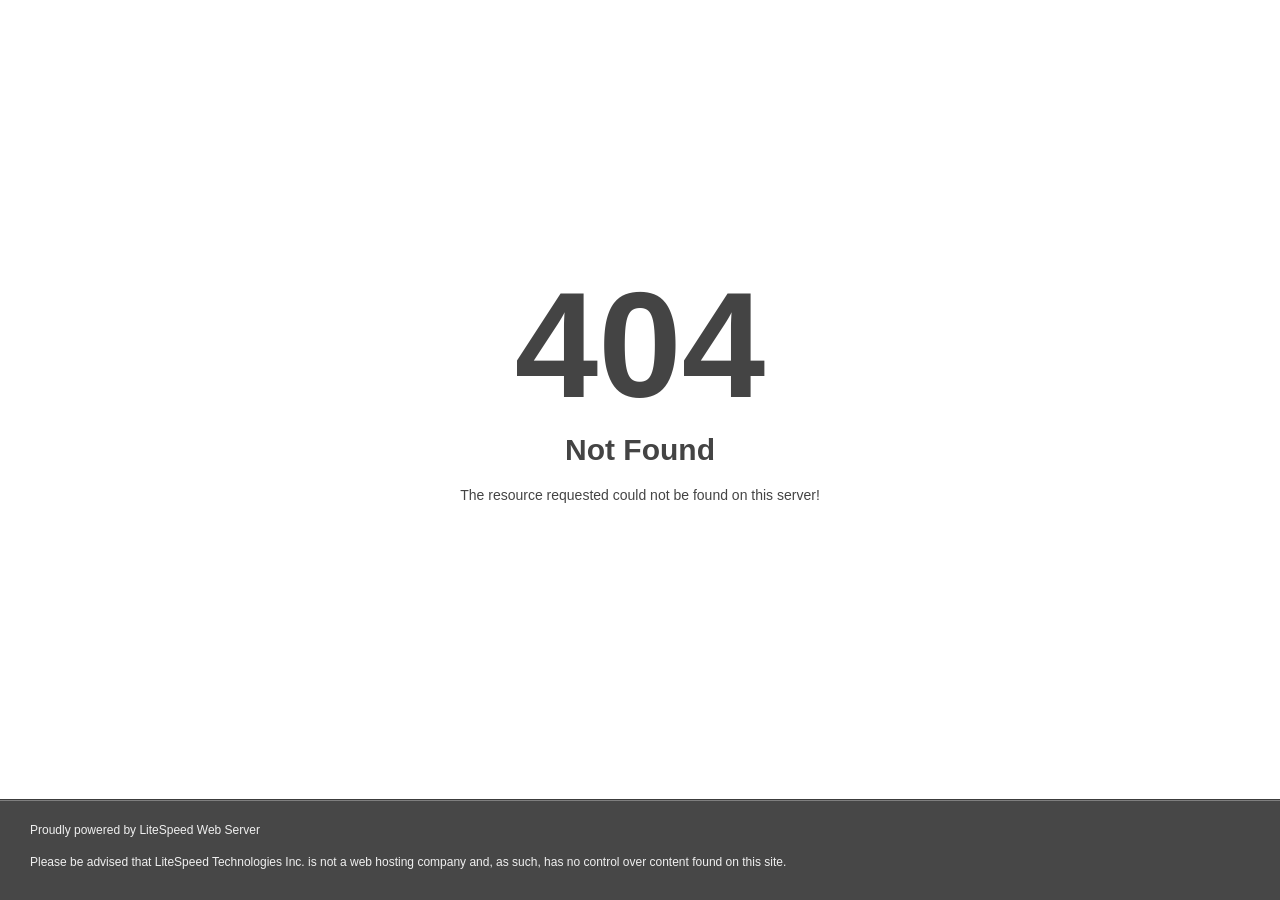
<file: assets/css/owl.video.play.html>
<!DOCTYPE html>
<html style="height:100%">
<head>
<meta name="viewport" content="width=device-width, initial-scale=1, shrink-to-fit=no" />
<title> 404 Not Found
</title><style>@media (prefers-color-scheme:dark){body{background-color:#000!important}}</style></head>
<body style="color: #444; margin:0;font: normal 14px/20px Arial, Helvetica, sans-serif; height:100%; background-color: #fff;">
<div style="height:auto; min-height:100%; ">     <div style="text-align: center; width:800px; margin-left: -400px; position:absolute; top: 30%; left:50%;">
        <h1 style="margin:0; font-size:150px; line-height:150px; font-weight:bold;">404</h1>
<h2 style="margin-top:20px;font-size: 30px;">Not Found
</h2>
<p>The resource requested could not be found on this server!</p>
</div></div><div style="color:#f0f0f0; font-size:12px;margin:auto;padding:0px 30px 0px 30px;position:relative;clear:both;height:100px;margin-top:-101px;background-color:#474747;border-top: 1px solid rgba(0,0,0,0.15);box-shadow: 0 1px 0 rgba(255, 255, 255, 0.3) inset;">
<br>Proudly powered by LiteSpeed Web Server<p>Please be advised that LiteSpeed Technologies Inc. is not a web hosting company and, as such, has no control over content found on this site.</p></div></body></html>
</file>
<file: assets/css/jarallax.css>
.jarallax {
    position: relative;
    z-index: 0;
}
.jarallax > .jarallax-img {
    position: absolute;
    object-fit: cover;
    /* support for plugin https://github.com/bfred-it/object-fit-images */
    font-family: 'object-fit: cover;';
    top: 0;
    left: 0;
    width: 100%;
    height: 100%;
    z-index: -1;
}
</file>
<file: assets/css/flaticon.css>
@font-face {
  font-family: 'icomoon';
  src: url('../fonts/icomoon78ed.eot?orkqwr');
  src: url('../fonts/icomoon78ed.eot?orkqwr#iefix') format('embedded-opentype'),
    url('../fonts/icomoon78ed.ttf?orkqwr') format('truetype'),
    url('../fonts/icomoon78ed.woff?orkqwr') format('woff'),
    url('../fonts/icomoon78ed.svg?orkqwr#icomoon') format('svg');
  font-weight: normal;
  font-style: normal;
  font-display: block;
}

[class^="icon-"],
[class*=" icon-"] {
  /* use !important to prevent issues with browser extensions that change fonts */
  font-family: 'icomoon' !important;
  speak: never;
  font-style: normal;
  font-weight: normal;
  font-variant: normal;
  text-transform: none;
  line-height: 1;

  /* Better Font Rendering =========== */
  -webkit-font-smoothing: antialiased;
  -moz-osx-font-smoothing: grayscale;
}




.icon-corn:before {
  content: "\e900";
}

.icon-hydroponic-gardening:before {
  content: "\e901";
}

.icon-planting:before {
  content: "\e902";
}

.icon-sustainable:before {
  content: "\e903";
}

.icon-trophy:before {
  content: "\e904";
}

.icon-leaf:before {
  content: "\e905";
}

.icon-pointed-star:before {
  content: "\e906";
}

.icon-harvester:before {
  content: "\e907";
}

.icon-harvester-1:before {
  content: "\e908";
}

.icon-flour:before {
  content: "\e909";
}

.icon-wheat-sack:before {
  content: "\e90a";
}

.icon-corn-1:before {
  content: "\e90b";
}

.icon-corn-2:before {
  content: "\e90c";
}

.icon-barley:before {
  content: "\e90d";
}

.icon-wheat-grain:before {
  content: "\e90e";
}

.icon-right-arrow:before {
  content: "\e90f";
}

.icon-left-arrow:before {
  content: "\e910";
}

.icon-tractor:before {
  content: "\e911";
}

.icon-tick:before {
  content: "\e912";
}

.icon-check-mark:before {
  content: "\e913";
}

.icon-seeding:before {
  content: "\e914";
}

.icon-precision-agriculture:before {
  content: "\e915";
}

.icon-planting-1:before {
  content: "\e916";
}

.icon-supply-chain:before {
  content: "\e917";
}

.icon-logistics:before {
  content: "\e918";
}

.icon-farming:before {
  content: "\e919";
}

.icon-vegetable:before {
  content: "\e91a";
}

.icon-kale:before {
  content: "\e91b";
}

.icon-vegetables:before {
  content: "\e91c";
}

.icon-animal:before {
  content: "\e91d";
}

.icon-dairy-products:before {
  content: "\e91e";
}

.icon-hen:before {
  content: "\e91f";
}

.icon-hen-1:before {
  content: "\e920";
}

.icon-healthy-food:before {
  content: "\e921";
}

.icon-farmer:before {
  content: "\e922";
}

.icon-plant:before {
  content: "\e923";
}

.icon-plant-1:before {
  content: "\e924";
}

.icon-corn-3:before {
  content: "\e925";
}

.icon-honesty:before {
  content: "\e926";
}

.icon-guarantee:before {
  content: "\e927";
}

.icon-trusted:before {
  content: "\e928";
}

.icon-checked:before {
  content: "\e929";
}

.icon-checked-1:before {
  content: "\e92a";
}

.icon-cross:before {
  content: "\e92b";
}

.icon-left:before {
  content: "\e92c";
}

.icon-right:before {
  content: "\e92d";
}

.icon-eggs:before {
  content: "\e92e";
}

.icon-milk:before {
  content: "\e92f";
}

.icon-butcher:before {
  content: "\e930";
}

.icon-call:before {
  content: "\e931";
}

.icon-telephone:before {
  content: "\e932";
}

.icon-pin:before {
  content: "\e933";
}

.icon-email:before {
  content: "\e934";
}

.icon-email-1:before {
  content: "\e935";
}

.icon-check:before {
  content: "\e936";
}

.icon-math:before {
  content: "\e937";
}

.icon-product:before {
  content: "\e938";
}

.icon-satisfication:before {
  content: "\e939";
}

.icon-stars:before {
  content: "\e93a";
}

.icon-cow:before {
  content: "\e93b";
}

.icon-milk-1:before {
  content: "\e93c";
}

.icon-milk-2:before {
  content: "\e93d";
}
</file>
<file: assets/css/nice-select.css>
.nice-select {
    position: relative;
    display: block;
    -webkit-tap-highlight-color: transparent;
    background-color: #f6f4f9;
    border-radius: 0px;
    border: 0px solid #e4e4e4;
    box-sizing: border-box;
    clear: both;
    cursor: pointer;
    float: none;
    font-family: inherit;
    color: #888888;
    font-size: 14px;
    font-weight: 300;
    height: 70px;
    line-height: 48px;
    outline: none;
    padding-left: 25px;
    padding-right: 25px;
    text-align: left !important;
    -webkit-transition: all 0.2s ease-in-out;
    transition: all 0.2s ease-in-out;
    -webkit-user-select: none;
    -moz-user-select: none;
    -ms-user-select: none;
    user-select: none;
    white-space: nowrap;
    width: auto;
}

.nice-select:hover {
    border-color: #6e7a7a;
}

.nice-select:active,
.nice-select.open,
.nice-select:focus {
    border-color: #6e7a7a;
}


.nice-select:after {
    position: absolute;
    right: 17px;
    top: 50%;
    margin-top: -4px;
    display: block;
    border-bottom: 1px solid var(--farmology-gray);
    border-right: 1px solid var(--farmology-gray);
    content: '';
    width: 8px;
    height: 8px;
    pointer-events: none;
    -webkit-transform-origin: 66% 66%;
    -ms-transform-origin: 66% 66%;
    transform-origin: 66% 66%;
    -webkit-transform: rotate(45deg);
    -ms-transform: rotate(45deg);
    transform: rotate(45deg);
    -webkit-transition: all 0.15s ease-in-out;
    transition: all 0.15s ease-in-out;
}

.nice-select.open:after {
    -webkit-transform: rotate(-135deg);
    -ms-transform: rotate(-135deg);
    transform: rotate(-135deg);
}

.nice-select.open .list {
    opacity: 1;
    pointer-events: auto;
    -webkit-transform: scale(1) translateY(0);
    -ms-transform: scale(1) translateY(0);
    transform: scale(1) translateY(0);
}

.nice-select.disabled {
    border-color: #ededed;
    color: #999;
    pointer-events: none;
}

.nice-select.disabled:after {
    border-color: #cccccc;
}

.nice-select.wide {
    width: 100%;
}

.nice-select.wide .list {
    left: 0 !important;
    right: 0 !important;
}


.nice-select.right {
    float: right;
}

.nice-select.right .list {
    left: auto;
    right: 0;
}

.nice-select.small {
    font-size: 12px;
    height: 36px;
    line-height: 34px;
}

.nice-select.small:after {
    height: 4px;
    width: 4px;
}

.nice-select.small .option {
    line-height: 34px;
    min-height: 34px;
}


.nice-select .list {
    background-color: var(--farmology-base);
    border-radius: 5px;
    box-sizing: border-box;
    margin-top: 0px;
    opacity: 0;
    overflow: hidden;
    padding: 0;
    pointer-events: none;
    position: absolute;
    top: 100%;
    left: 0;
    -webkit-transform-origin: 50% 0;
    -ms-transform-origin: 50% 0;
    transform-origin: 50% 0;
    -webkit-transform: scale(0.75) translateY(-21px);
    -ms-transform: scale(0.75) translateY(-21px);
    transform: scale(0.75) translateY(-21px);
    -webkit-transition: all 0.2s cubic-bezier(0.5, 0, 0, 1.25), opacity 0.15s ease-out;
    transition: all 0.2s cubic-bezier(0.5, 0, 0, 1.25), opacity 0.15s ease-out;
    z-index: 9;
}

.nice-select .list:hover .option:not(:hover) {
    background-color: transparent !important;
}

.nice-select .option {
    color: #ffffff;
    font-weight: 400;
    line-height: 40px;
    list-style: none;
    min-height: 40px;
    outline: none;
    padding-left: 18px;
    padding-right: 29px;
    text-align: left;
    cursor: pointer;
    -webkit-transition: all 0.2s;
    transition: all 0.2s;
}

.nice-select .option:hover,
.nice-select .option.focus,
.nice-select .option.selected.focus {
    color: #ffffff;
    background-color: var(--farmology-black);
}

.nice-select .option.selected {
    font-weight: 700;
}

.nice-select .option.disabled {
    background-color: transparent;
    color: #999;
    cursor: default;
}

.no-csspointerevents .nice-select .list {
    display: none;
}

.no-csspointerevents .nice-select.open .list {
    display: block;
}

.get-flight-two__inner .nice-select:after {
    border-bottom: 2px solid var(--farmology-gray);
    border-right: 2px solid var(--farmology-gray);
}
</file>
